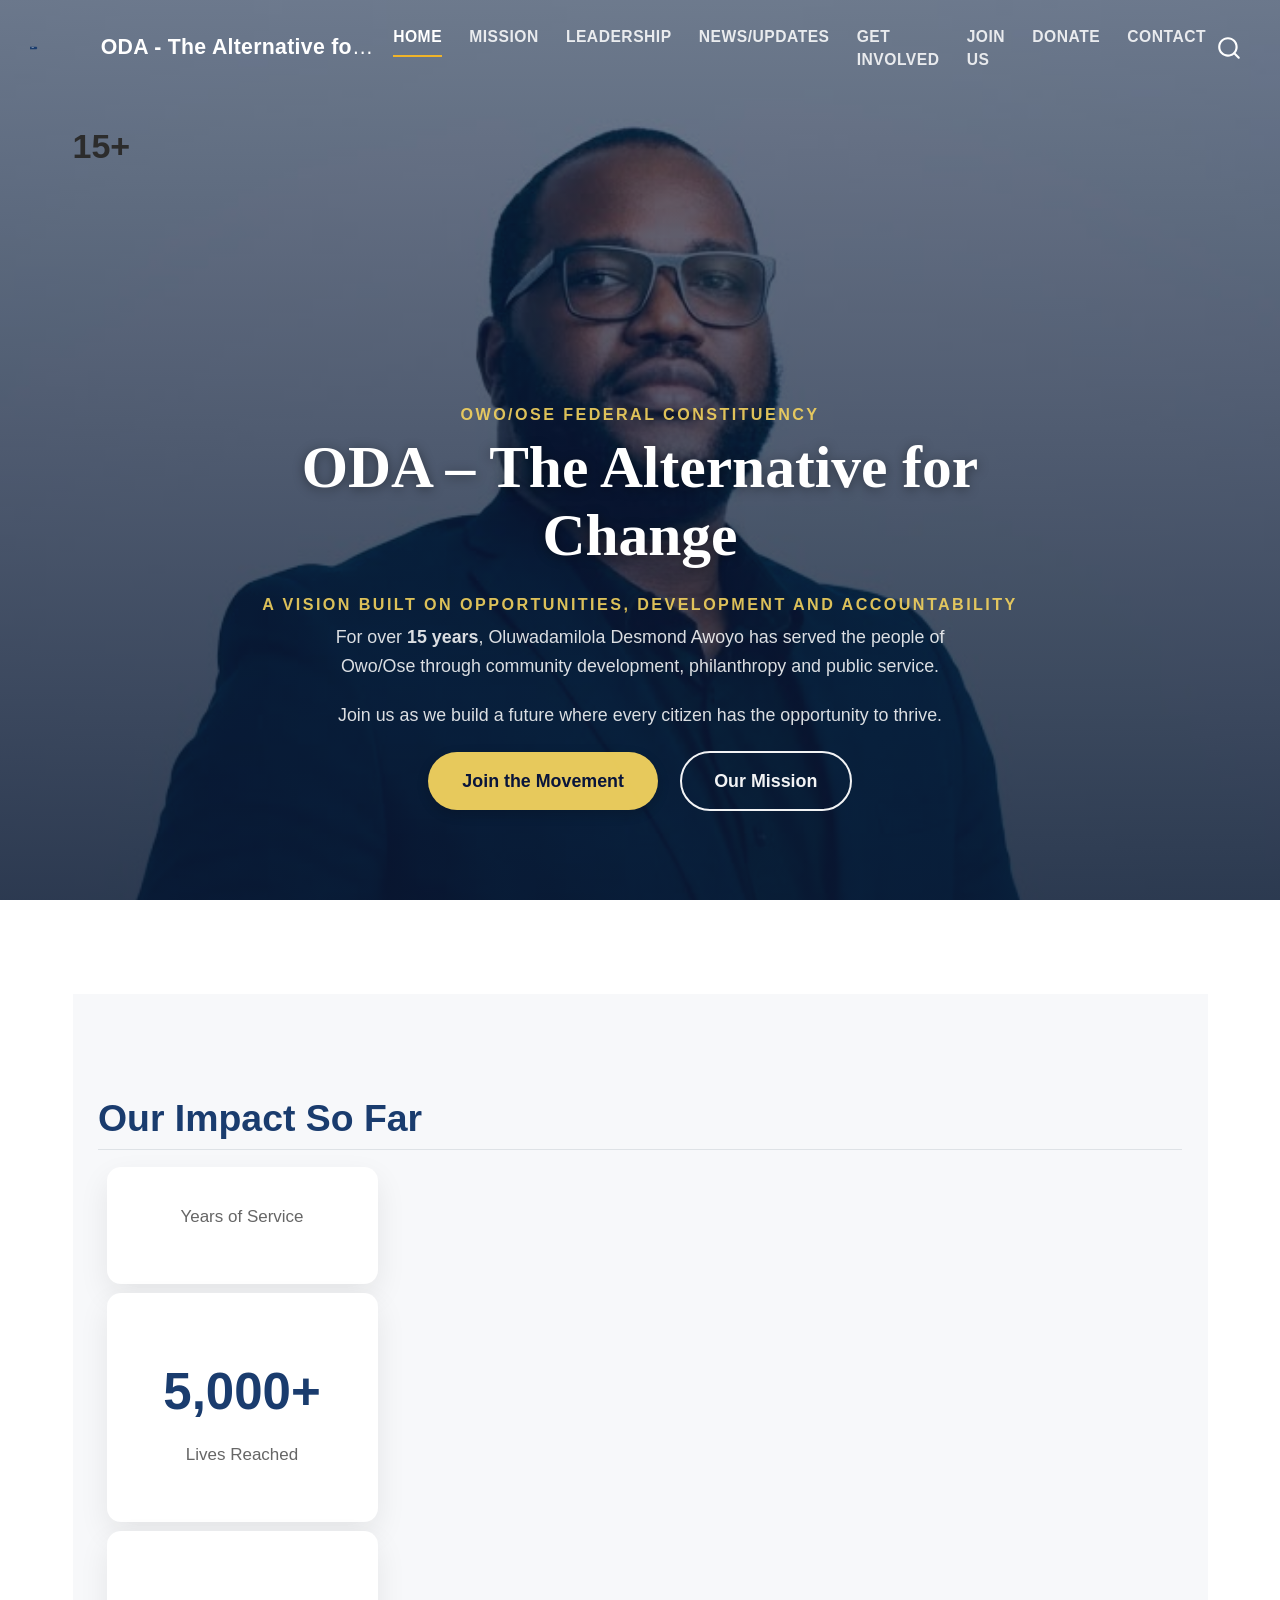
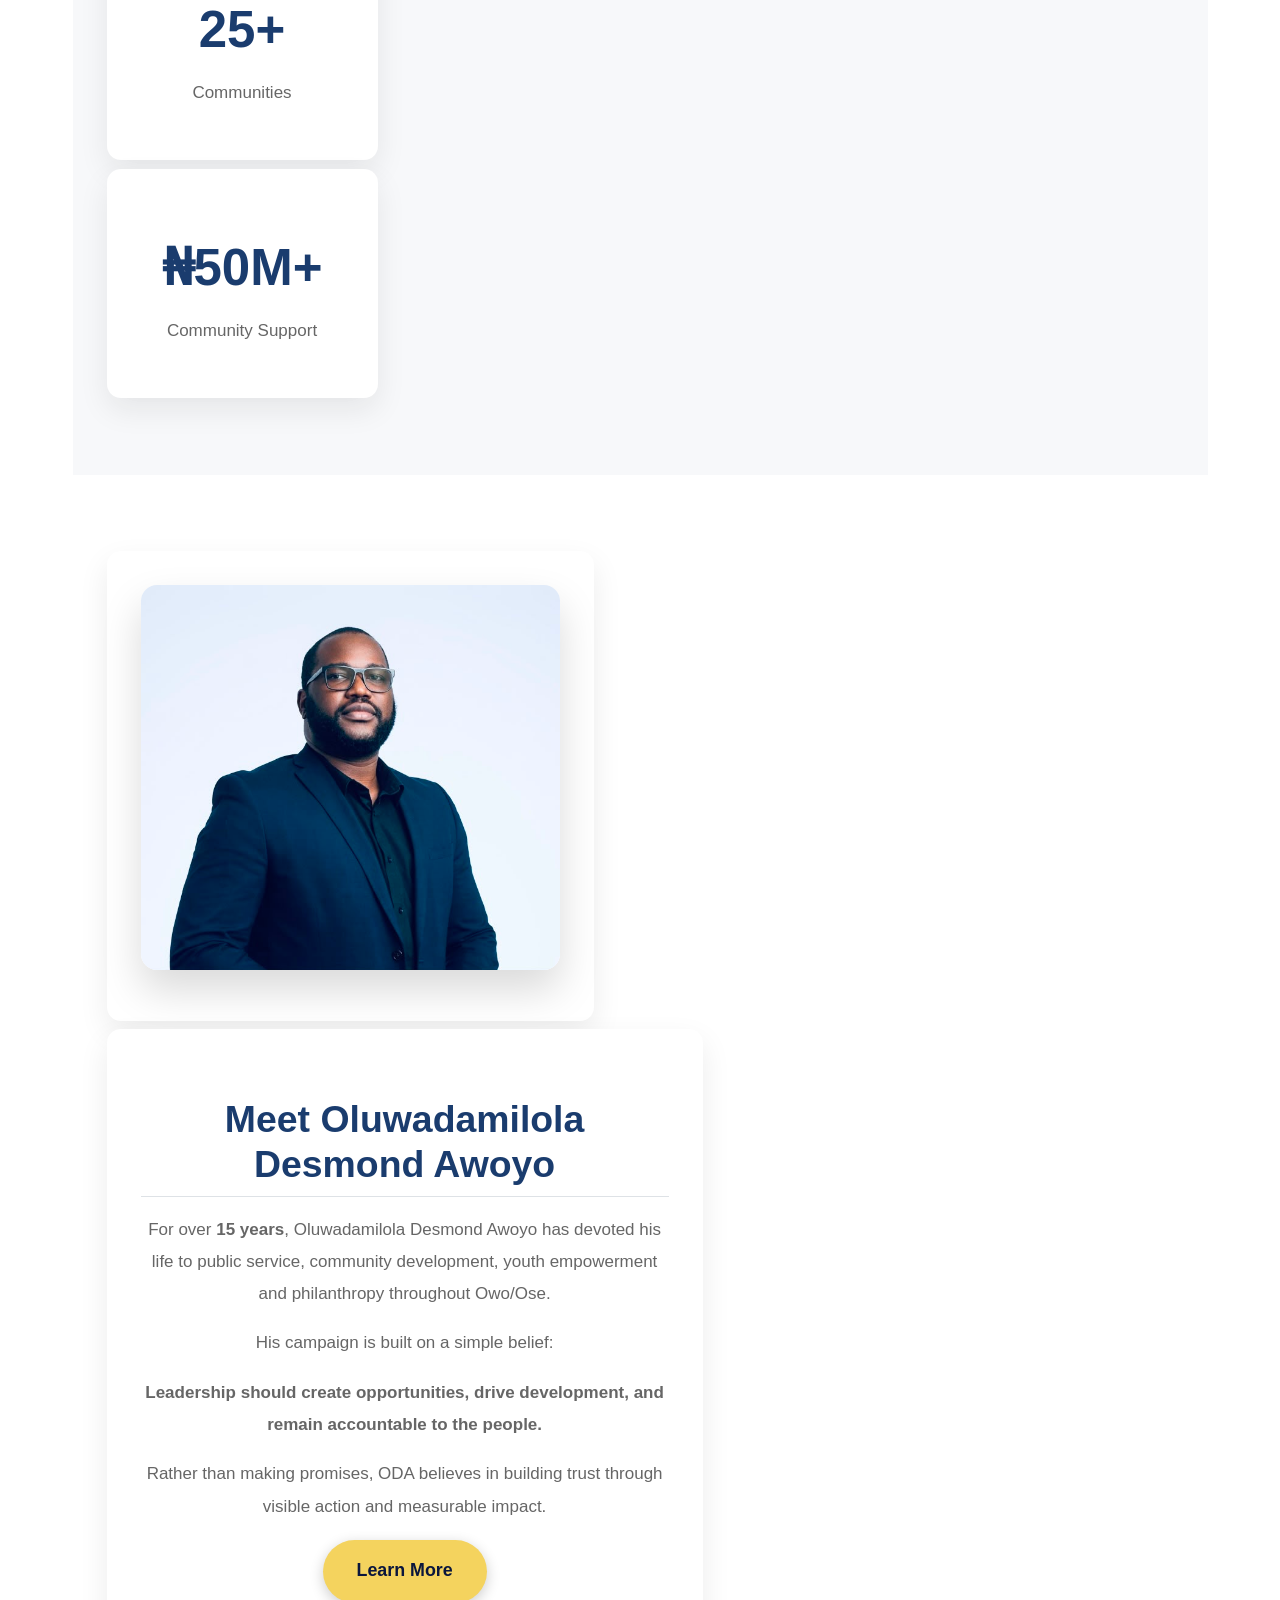
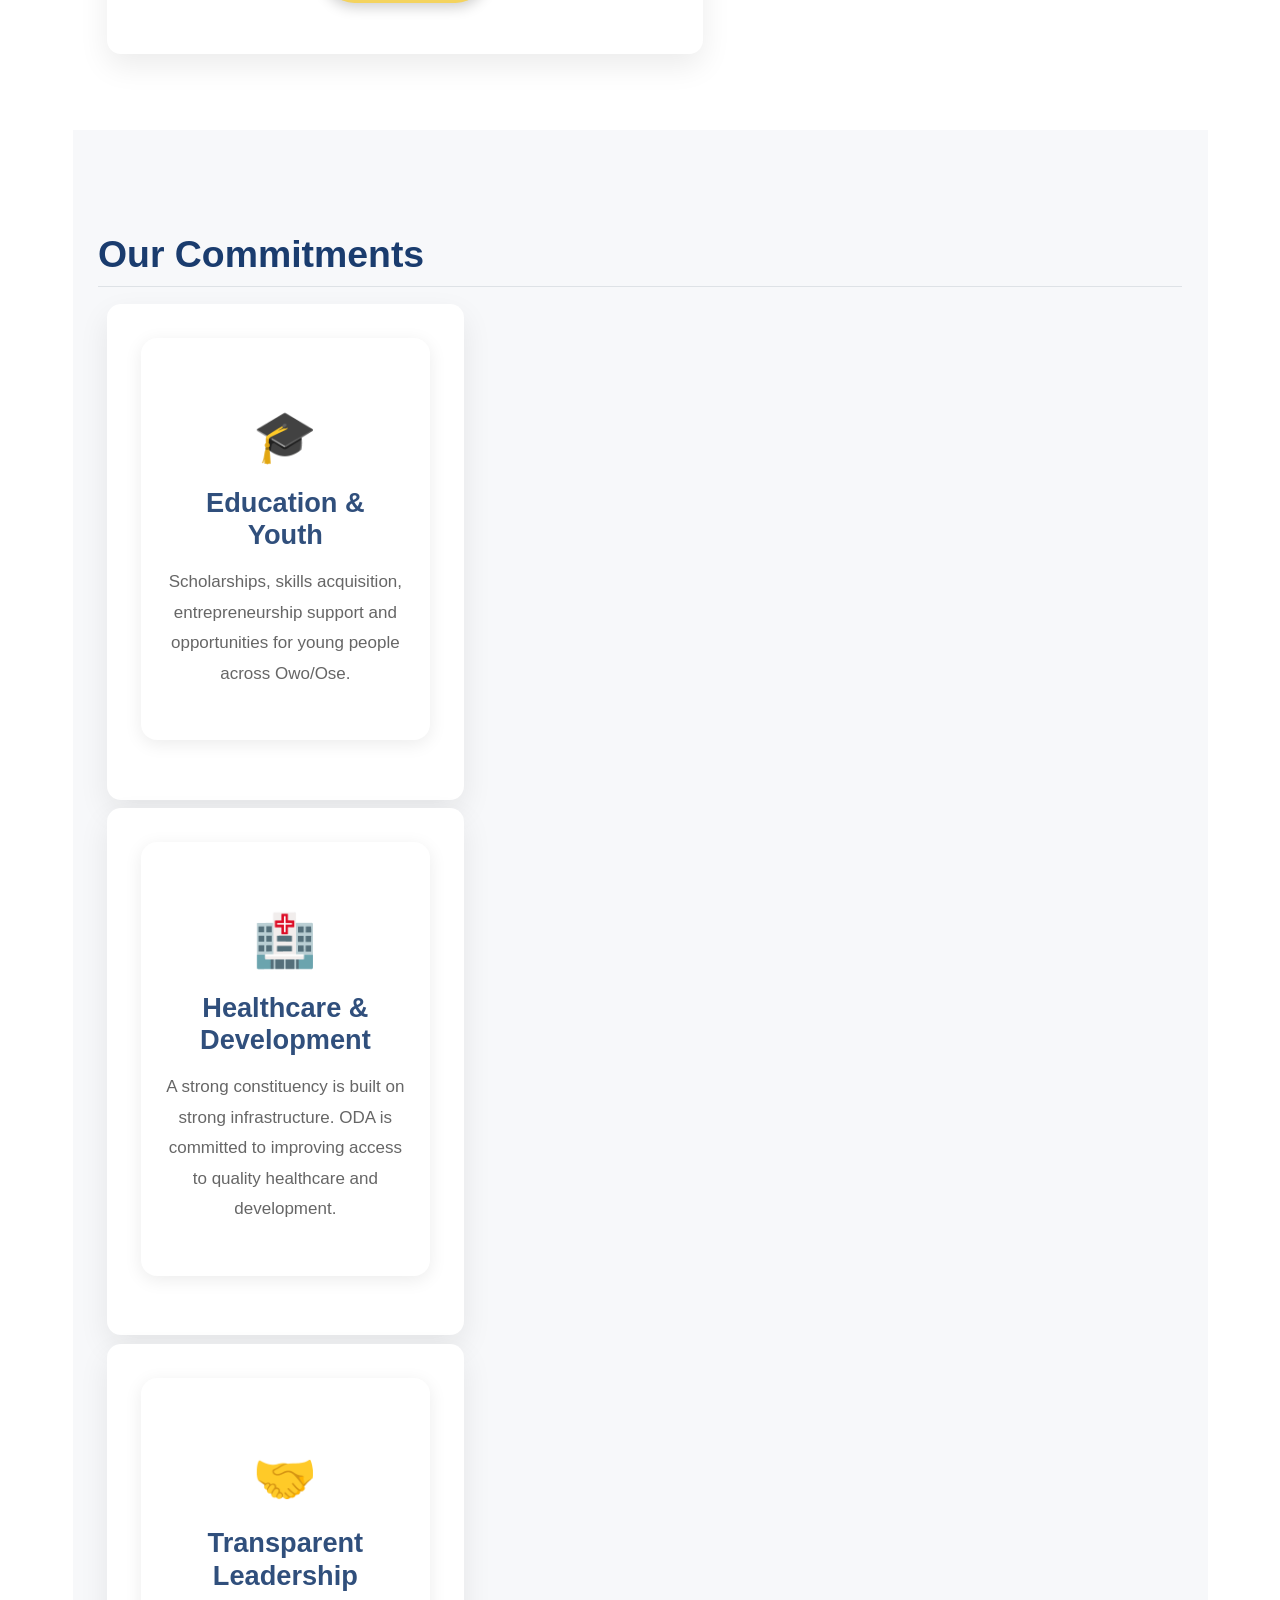
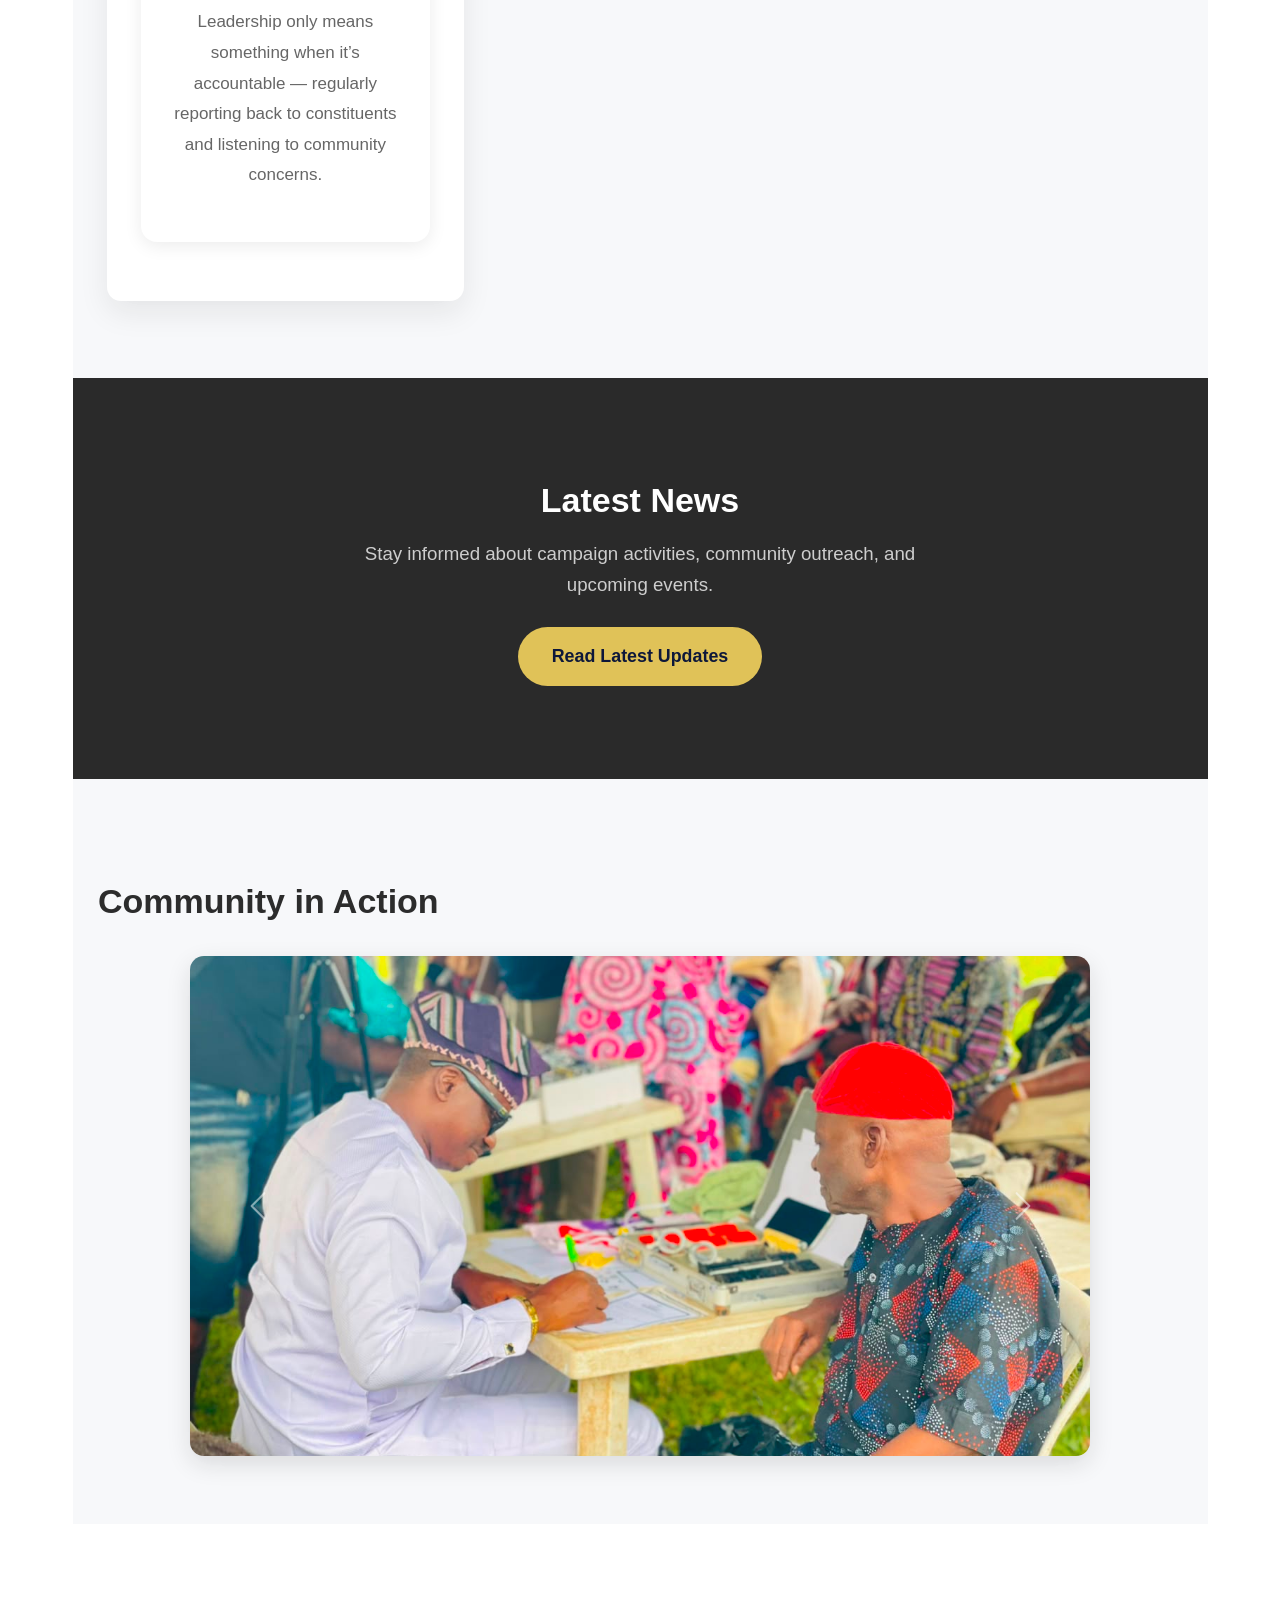
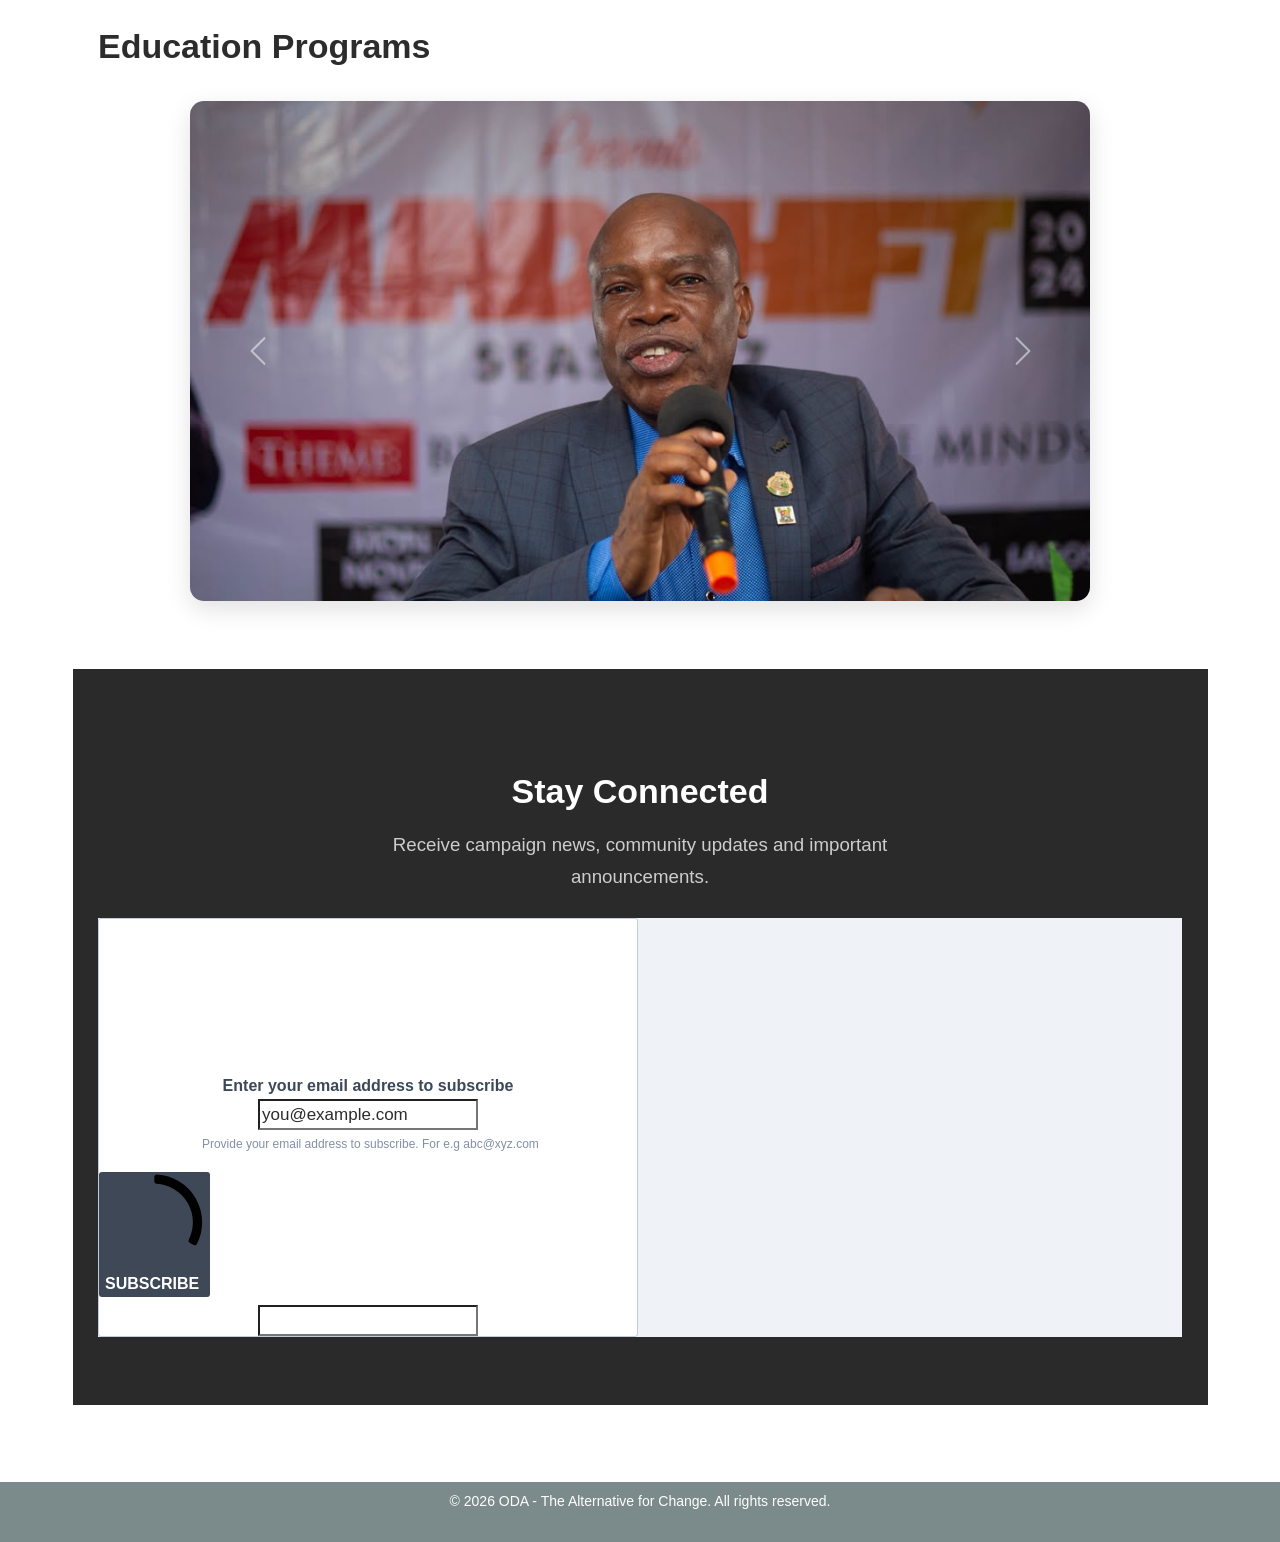
<file: docs/index.html>
<!DOCTYPE html>
<html xmlns="http://www.w3.org/1999/xhtml" lang="en" xml:lang="en"><head>

<meta charset="utf-8">
<meta name="generator" content="quarto-1.10.18">

<meta name="viewport" content="width=device-width, initial-scale=1.0, user-scalable=yes">


<title>ODA - The Alternative for Change</title>
<style>
/* Default styles provided by pandoc.
** See https://pandoc.org/MANUAL.html#variables-for-html for config info.
*/
span.smallcaps{font-variant: small-caps;}
div.columns{display: flex; gap: 1.5em;}
div.column{flex: auto;}
@media screen {
div.columns{gap: min(4vw, 1.5em);}
div.column{overflow-x: auto;}
}
div.hanging-indent{margin-left: 1.5em; text-indent: -1.5em;}
ul.task-list{list-style: none;}
ul.task-list li input[type="checkbox"] {
  width: 0.8em;
  margin: 0 0.8em 0.2em -1em; /* quarto-specific, see https://github.com/quarto-dev/quarto-cli/issues/4556 */ 
  vertical-align: middle;
}
</style>


<script src="site_libs/quarto-nav/quarto-nav.js"></script>
<script src="site_libs/quarto-nav/headroom.min.js"></script>
<script src="site_libs/clipboard/clipboard.min.js"></script>
<script src="site_libs/quarto-search/autocomplete.umd.js"></script>
<script src="site_libs/quarto-search/fuse.min.js"></script>
<script src="site_libs/quarto-search/quarto-search.js"></script>
<meta name="quarto:offset" content="./">
<link href="./images/logo.svg" rel="icon" type="image/svg+xml">
<script src="site_libs/quarto-html/quarto.js" type="module"></script>
<script src="site_libs/quarto-html/tabsets/tabsets.js" type="module"></script>
<script src="site_libs/quarto-html/popper.min.js"></script>
<script src="site_libs/quarto-html/tippy.umd.min.js"></script>
<link href="site_libs/quarto-html/tippy.css" rel="stylesheet">
<link href="site_libs/quarto-html/quarto-syntax-highlighting-64a204ab8560d761af7679ceaba22944.css" rel="stylesheet" id="quarto-text-highlighting-styles">
<script src="site_libs/bootstrap/bootstrap.min.js"></script>
<link href="site_libs/bootstrap/bootstrap-icons.css" rel="stylesheet">
<link href="site_libs/bootstrap/bootstrap-52712ed3d3c5588d6e86f46791c64313.min.css" rel="stylesheet" append-hash="true" id="quarto-bootstrap" data-mode="light">
<script id="quarto-search-options" type="application/json">{
  "location": "navbar",
  "copy-button": false,
  "collapse-after": 3,
  "panel-placement": "end",
  "type": "overlay",
  "limit": 50,
  "keyboard-shortcut": [
    "f",
    "/",
    "s"
  ],
  "show-item-context": false,
  "language": {
    "search-no-results-text": "No results",
    "search-matching-documents-text": "matching documents",
    "search-copy-link-title": "Copy link to search",
    "search-hide-matches-text": "Hide additional matches",
    "search-more-match-text": "more match in this document",
    "search-more-matches-text": "more matches in this document",
    "search-clear-button-title": "Clear",
    "search-text-placeholder": "",
    "search-detached-cancel-button-title": "Cancel",
    "search-submit-button-title": "Submit",
    "search-label": "Search"
  }
}</script>
<script>
  document.addEventListener("DOMContentLoaded", function() {
    document.body.classList.add("homepage");
  });
</script>


<link rel="stylesheet" href="styles.css">
<meta property="og:title" content="– ODA - The Alternative for Change">
<meta property="og:image" content="https://ifenuel.github.io/oda-website/images/social-preview.jpg.jpeg">
<meta property="og:site_name" content="ODA - The Alternative for Change">
<meta property="og:locale" content="en_US">
<meta name="twitter:title" content="– ODA - The Alternative for Change">
<meta name="twitter:image" content="https://ifenuel.github.io/oda-website/images/social-preview.jpg.jpeg">
<meta name="twitter:card" content="summary_large_image">
</head>

<body class="nav-fixed quarto-light">

<div id="quarto-search-results"></div>
  <header id="quarto-header" class="headroom fixed-top">
    <nav class="navbar navbar-expand-lg " data-bs-theme="dark">
      <div class="navbar-container container-fluid">
      <div class="navbar-brand-container mx-auto">
    <a href="./index.html" class="navbar-brand navbar-brand-logo">
    <img src="./images/logo.svg" alt="" class="navbar-logo light-content">
    <img src="./images/logo.svg" alt="" class="navbar-logo dark-content">
    </a>
    <a class="navbar-brand" href="./index.html">
    <span class="navbar-title">ODA - The Alternative for Change</span>
    </a>
  </div>
            <div id="quarto-search" class="" title="Search"></div>
          <button class="navbar-toggler" type="button" data-bs-toggle="collapse" data-bs-target="#navbarCollapse" aria-controls="navbarCollapse" role="menu" aria-expanded="false" aria-label="Toggle navigation" onclick="if (window.quartoToggleHeadroom) { window.quartoToggleHeadroom(); }">
  <span class="navbar-toggler-icon"></span>
</button>
          <div class="collapse navbar-collapse" id="navbarCollapse">
            <ul class="navbar-nav navbar-nav-scroll me-auto">
  <li class="nav-item">
    <a class="nav-link active" href="./index.html" aria-current="page"> 
<span class="menu-text">Home</span></a>
  </li>  
  <li class="nav-item">
    <a class="nav-link" href="./mission.html"> 
<span class="menu-text">Mission</span></a>
  </li>  
  <li class="nav-item">
    <a class="nav-link" href="./leadership.html"> 
<span class="menu-text">Leadership</span></a>
  </li>  
  <li class="nav-item">
    <a class="nav-link" href="./news.html"> 
<span class="menu-text">News/Updates</span></a>
  </li>  
  <li class="nav-item">
    <a class="nav-link" href="./get-involved.html"> 
<span class="menu-text">Get Involved</span></a>
  </li>  
  <li class="nav-item">
    <a class="nav-link" href="./join.html"> 
<span class="menu-text">Join Us</span></a>
  </li>  
  <li class="nav-item">
    <a class="nav-link" href="./donate.html"> 
<span class="menu-text">Donate</span></a>
  </li>  
  <li class="nav-item">
    <a class="nav-link" href="./contact.html"> 
<span class="menu-text">Contact</span></a>
  </li>  
</ul>
          </div> <!-- /navcollapse -->
            <div class="quarto-navbar-tools">
</div>
      </div> <!-- /container-fluid -->
    </nav>
</header>
<!-- content -->
<div id="quarto-content" class="quarto-container page-columns page-rows-contents page-layout-full page-navbar">
<!-- sidebar -->
<!-- margin-sidebar -->
    
<!-- main -->
<main class="content column-page" id="quarto-document-content"><header id="title-block-header" class="quarto-title-block"><h1 class="title display-7">15+</h1></header>




<div class="page-bg">
<div class="hero-section">
<section id="owoose-federal-constituency" class="level3">
<h3 data-anchor-id="owoose-federal-constituency">OWO/OSE FEDERAL CONSTITUENCY</h3>
</section>
<section id="oda-the-alternative-for-change" class="level1">
<h1>ODA – The Alternative for Change</h1>
<section id="a-vision-built-on-opportunities-development-and-accountability" class="level3">
<h3 data-anchor-id="a-vision-built-on-opportunities-development-and-accountability">A Vision Built on Opportunities, Development and Accountability</h3>
<p>For over <strong>15 years</strong>, Oluwadamilola Desmond Awoyo has served the people of Owo/Ose through community development, philanthropy and public service.</p>
<p>Join us as we build a future where every citizen has the opportunity to thrive.</p>
<p><a href="./join.html" class="btn-primary-custom">Join the Movement</a> <a href="./mission.html" class="btn-outline-light ms-3">Our Mission</a></p>
</section>
</section>
</div>
<div class="section-block">
<section id="our-impact-so-far" class="level2">
<h2 data-anchor-id="our-impact-so-far">Our Impact So Far</h2>
</section>
<div class="columns">
<div class="column" style="width:25%;">
<section id="section" class="level1" onclick="document.getElementById('modalYears').style.display='flex'" style="cursor:pointer;">

<p>Years of Service</p>
</section>
</div><div class="column" style="width:25%;">
<section id="section-1" class="level1" onclick="document.getElementById('modalLives').style.display='flex'" style="cursor:pointer;">
<h1>5,000+</h1>
<p>Lives Reached</p>
</section>
</div><div class="column" style="width:25%;">
<section id="section-2" class="level1" onclick="document.getElementById('modalCommunities').style.display='flex'" style="cursor:pointer;">
<h1>25+</h1>
<p>Communities</p>
</section>
</div><div class="column" style="width:25%;">
<section id="m" class="level1" onclick="document.getElementById('modalSupport').style.display='flex'" style="cursor:pointer;">
<h1>₦50M+</h1>
<p>Community Support</p>
</section>
</div>
</div>
</div>
<div class="section-block">
<div class="columns">
<div class="column" style="width:45%;">
<p><img src="images/founder.jpg.jpeg" class="img-fluid" style="width:100%; border-radius:16px;"></p>
</div><div class="column" style="width:55%;">
<section id="meet-oluwadamilola-desmond-awoyo" class="level2">
<h2 data-anchor-id="meet-oluwadamilola-desmond-awoyo">Meet Oluwadamilola Desmond Awoyo</h2>
<p>For over <strong>15 years</strong>, Oluwadamilola Desmond Awoyo has devoted his life to public service, community development, youth empowerment and philanthropy throughout Owo/Ose.</p>
<p>His campaign is built on a simple belief:</p>
<p><strong>Leadership should create opportunities, drive development, and remain accountable to the people.</strong></p>
<p>Rather than making promises, ODA believes in building trust through visible action and measurable impact.</p>
<p><a href="./leadership.html" class="btn-primary-custom">Learn More</a></p>
</section>
</div>
</div>
</div>
<div class="section-block">
<section id="our-commitments" class="level2">
<h2 data-anchor-id="our-commitments">Our Commitments</h2>
</section>
<div class="columns">
<div class="column" style="width:33%;">
<div class="card-custom">
<section id="section-3" class="level1" onclick="document.getElementById('modalEducation').style.display='flex'" style="cursor:pointer;">
<h1>🎓</h1>
<section id="education-youth" class="level3">
<h3 data-anchor-id="education-youth">Education &amp; Youth</h3>
<p>Scholarships, skills acquisition, entrepreneurship support and opportunities for young people across Owo/Ose.</p>
</section>
</section>
</div>
</div><div class="column" style="width:33%;">
<div class="card-custom">
<section id="section-4" class="level1" onclick="document.getElementById('modalHealthcare').style.display='flex'" style="cursor:pointer;">
<h1>🏥</h1>
<section id="healthcare-development" class="level3">
<h3 data-anchor-id="healthcare-development">Healthcare &amp; Development</h3>
<p>A strong constituency is built on strong infrastructure. ODA is committed to improving access to quality healthcare and development.</p>
</section>
</section>
</div>
</div><div class="column" style="width:33%;">
<div class="card-custom">
<section id="section-5" class="level1" onclick="document.getElementById('modalLeadership').style.display='flex'" style="cursor:pointer;">
<h1>🤝</h1>
<section id="transparent-leadership" class="level3">
<h3 data-anchor-id="transparent-leadership">Transparent Leadership</h3>
<p>Leadership only means something when it’s accountable — regularly reporting back to constituents and listening to community concerns.</p>
</section>
</section>
</div>
</div>
</div>
</div>
<section id="latest-news" class="level1 section-dark">
<h1>Latest News</h1>
<p>Stay informed about campaign activities, community outreach, and upcoming events.</p>
<p><a href="./news.html" class="btn-gold">Read Latest Updates</a></p>
</section>
<section id="community-in-action" class="level1 section-block">
<h1>Community in Action</h1>
<div id="communityCarousel" class="carousel slide gallery-carousel" data-bs-ride="carousel">
  <div class="carousel-inner">
    <div class="carousel-item active"><img src="images/community-photo-1.jpg.jpeg" class="d-block w-100"></div>
    <div class="carousel-item"><img src="images/community-photo-2.jpg.jpeg" class="d-block w-100"></div>
    <div class="carousel-item"><img src="images/community-photo-3.jpg.jpeg" class="d-block w-100"></div>
    <div class="carousel-item"><img src="images/community-photo-4.jpg.jpeg" class="d-block w-100"></div>
    <div class="carousel-item"><img src="images/community-photo-5.jpg.jpeg" class="d-block w-100"></div>
    <div class="carousel-item"><img src="images/community-photo-6.jpg.jpeg" class="d-block w-100"></div>
    <div class="carousel-item"><img src="images/community-photo-7.jpg.jpeg" class="d-block w-100"></div>
    <div class="carousel-item"><img src="images/community-photo-8.jpg.jpeg" class="d-block w-100"></div>
    <div class="carousel-item"><img src="images/community-photo-9.jpg.jpeg" class="d-block w-100"></div>
    <div class="carousel-item"><img src="images/community-photo-10.jpg.jpeg" class="d-block w-100"></div>
    <div class="carousel-item"><img src="images/community-photo-11.jpg.jpeg" class="d-block w-100"></div>
    <div class="carousel-item"><img src="images/community-photo-12.jpg.jpeg" class="d-block w-100"></div>
    <div class="carousel-item"><img src="images/community-photo-13.jpg.jpeg" class="d-block w-100"></div>
    <div class="carousel-item"><img src="images/community-photo-14.jpg.jpeg" class="d-block w-100"></div>
    <div class="carousel-item"><img src="images/community-photo-15.jpg.jpeg" class="d-block w-100"></div>
  </div>
  <button class="carousel-control-prev" type="button" data-bs-target="#communityCarousel" data-bs-slide="prev">
    <span class="carousel-control-prev-icon"></span>
  </button>
  <button class="carousel-control-next" type="button" data-bs-target="#communityCarousel" data-bs-slide="next">
    <span class="carousel-control-next-icon"></span>
  </button>
</div>
</section>
<section id="education-programs" class="level1 section-block">
<h1>Education Programs</h1>
<div id="educationCarousel" class="carousel slide gallery-carousel" data-bs-ride="carousel">
  <div class="carousel-inner">
    <div class="carousel-item active"><img src="images/education-photo-1.jpg.jpeg" class="d-block w-100"></div>
    <div class="carousel-item"><img src="images/education-photo-2.jpg.jpeg" class="d-block w-100"></div>
    <div class="carousel-item"><img src="images/education-photo-3.jpg.jpeg" class="d-block w-100"></div>
    <div class="carousel-item"><img src="images/education-photo-4.jpg.jpeg" class="d-block w-100"></div>
    <div class="carousel-item"><img src="images/education-photo-5.jpg.jpeg" class="d-block w-100"></div>
    <div class="carousel-item"><img src="images/education-photo-6.jpg.jpeg" class="d-block w-100"></div>
    <div class="carousel-item"><img src="images/education-photo-7.jpg.jpeg" class="d-block w-100"></div>
    <div class="carousel-item"><img src="images/education-photo-8.jpg.jpeg" class="d-block w-100"></div>
    <div class="carousel-item"><img src="images/education-photo-9.jpg.jpeg" class="d-block w-100"></div>
    <div class="carousel-item"><img src="images/education-photo-10.jpg.jpeg" class="d-block w-100"></div>
    <div class="carousel-item"><img src="images/education-photo-11.jpg.jpeg" class="d-block w-100"></div>
    <div class="carousel-item"><img src="images/education-photo-12.jpg.jpeg" class="d-block w-100"></div>
    <div class="carousel-item"><img src="images/education-photo-13.jpg.jpeg" class="d-block w-100"></div>
    <div class="carousel-item"><img src="images/education-photo-14.jpg.jpeg" class="d-block w-100"></div>
    <div class="carousel-item"><img src="images/education-photo-15.jpg.jpeg" class="d-block w-100"></div>
    <div class="carousel-item"><img src="images/education-photo-16.jpg.jpeg" class="d-block w-100"></div>
    <div class="carousel-item"><img src="images/education-photo-17.jpg.jpeg" class="d-block w-100"></div>
  </div>
  <button class="carousel-control-prev" type="button" data-bs-target="#educationCarousel" data-bs-slide="prev">
    <span class="carousel-control-prev-icon"></span>
  </button>
  <button class="carousel-control-next" type="button" data-bs-target="#educationCarousel" data-bs-slide="next">
    <span class="carousel-control-next-icon"></span>
  </button>
</div>
</section>
<section id="stay-connected" class="level1 section-dark">
<h1>Stay Connected</h1>
<p>Receive campaign news, community updates and important announcements.</p>
<style>
  @font-face {
    font-display: block;
    font-family: Roboto;
    src: url(https://assets.brevo.com/font/Roboto/Latin/normal/normal/7529907e9eaf8ebb5220c5f9850e3811.woff2) format("woff2"), url(https://assets.brevo.com/font/Roboto/Latin/normal/normal/25c678feafdc175a70922a116c9be3e7.woff) format("woff")
  }

  @font-face {
    font-display: fallback;
    font-family: Roboto;
    font-weight: 600;
    src: url(https://assets.brevo.com/font/Roboto/Latin/medium/normal/6e9caeeafb1f3491be3e32744bc30440.woff2) format("woff2"), url(https://assets.brevo.com/font/Roboto/Latin/medium/normal/71501f0d8d5aa95960f6475d5487d4c2.woff) format("woff")
  }

  @font-face {
    font-display: fallback;
    font-family: Roboto;
    font-weight: 700;
    src: url(https://assets.brevo.com/font/Roboto/Latin/bold/normal/3ef7cf158f310cf752d5ad08cd0e7e60.woff2) format("woff2"), url(https://assets.brevo.com/font/Roboto/Latin/bold/normal/ece3a1d82f18b60bcce0211725c476aa.woff) format("woff")
  }

  :where(.sib-form-message-panel) {
    display: none;
  }

  :where(.sib-form-message-panel .sib-notification__icon) {
    width: 20px;
    height: 20px;
  }

  #sib-container input:-ms-input-placeholder {
    font-family: Helvetica, sans-serif;
    text-align: left;
    color: #c0ccda;
  }

  #sib-container input::placeholder {
    font-family: Helvetica, sans-serif;
    text-align: left;
    color: #c0ccda;
  }

  #sib-container textarea::placeholder {
    font-family: Helvetica, sans-serif;
    text-align: left;
    color: #c0ccda;
  }

  #sib-container a {
    text-decoration: underline;
    color: #2BB2FC;
  }
</style>
<link rel="stylesheet" href="https://sibforms.com/forms/end-form/build/sib-styles.css">

<div class="sib-form">
  <div class="sib-form" style="text-align: center; background-color: #EFF2F7;">
    <div id="sib-form-container" class="sib-form-container">
      <div id="error-message" class="sib-form-message-panel" style="font-family:Helvetica, sans-serif; font-size:16px; text-align:left; color:#661d1d; background-color:#ffeded; border-color:#ff4949; border-radius:3px; max-width:540px;">
        <div class="sib-form-message-panel__text sib-form-message-panel__text--center">
          <svg viewbox="0 0 512 512" class="sib-icon sib-notification__icon">
            <path d="M256 40c118.621 0 216 96.075 216 216 0 119.291-96.61 216-216 216-119.244 0-216-96.562-216-216 0-119.203 96.602-216 216-216m0-32C119.043 8 8 119.083 8 256c0 136.997 111.043 248 248 248s248-111.003 248-248C504 119.083 392.957 8 256 8zm-11.49 120h22.979c6.823 0 12.274 5.682 11.99 12.5l-7 168c-.268 6.428-5.556 11.5-11.99 11.5h-8.979c-6.433 0-11.722-5.073-11.99-11.5l-7-168c-.283-6.818 5.167-12.5 11.99-12.5zM256 340c-15.464 0-28 12.536-28 28s12.536 28 28 28 28-12.536 28-28-12.536-28-28-28z"></path>
          </svg>
          <span class="sib-form-message-panel__inner-text">Your subscription could not be saved. Please try again.</span>
        </div>
      </div>
      <div></div>
      <div id="success-message" class="sib-form-message-panel" style="font-family:Helvetica, sans-serif; font-size:16px; text-align:left; color:#085229; background-color:#e7faf0; border-color:#13ce66; border-radius:3px; max-width:540px;">
        <div class="sib-form-message-panel__text sib-form-message-panel__text--center">
          <svg viewbox="0 0 512 512" class="sib-icon sib-notification__icon">
            <path d="M256 8C119.033 8 8 119.033 8 256s111.033 248 248 248 248-111.033 248-248S392.967 8 256 8zm0 464c-118.664 0-216-96.055-216-216 0-118.663 96.055-216 216-216 118.664 0 216 96.055 216 216 0 118.663-96.055 216-216 216zm141.63-274.961L217.15 376.071c-4.705 4.667-12.303 4.637-16.97-.068l-85.878-86.572c-4.667-4.705-4.637-12.303.068-16.97l8.52-8.451c4.705-4.667 12.303-4.637 16.97.068l68.976 69.533 163.441-162.13c4.705-4.667 12.303-4.637 16.97.068l8.451 8.52c4.668 4.705 4.637 12.303-.068 16.97z"></path>
          </svg>
          <span class="sib-form-message-panel__inner-text">You have successfully subscribed to ODA's newsletter. We'll keep you updated with campaign news, events and community programs.</span>
        </div>
      </div>
      <div></div>
      <div id="sib-container" class="sib-container--large sib-container--vertical" style="max-width:540px; text-align:center; background-color:rgba(255,255,255,1); border-width:1px; border-style:solid; border-color:#C0CCD9; border-radius:3px; direction:ltr">
        <form id="sib-form" method="POST" action="https://2828b8f1.sibforms.com/serve/[base64]" data-type="subscription">
          <div style="padding: 8px 0;">
            <div class="sib-form-block" style="font-family:Comic Sans MS, sans-serif; font-size:32px; font-weight:700; text-align:left; color:#3C4858; background-color:transparent;">
              <p>Newsletter</p>
            </div>
          </div>

          <div style="padding: 8px 0;">
            <div class="sib-form-block" style="font-family:Helvetica, sans-serif; font-size:16px; font-weight:700; font-style:italic; text-align:left; color:#2358ca; background-color:transparent;">
              <div class="sib-text-form-block">
                <p>Subscribe to our newsletter and stay updated.</p>
              </div>
            </div>
          </div>

          <div style="padding: 8px 0;">
            <div class="sib-input sib-form-block">
              <div class="form__entry entry_block">
                <div class="form__label-row">
                  <label class="entry__label" style="font-weight: 700; text-align: left; font-family:Helvetica, sans-serif; font-size:16px; color:#3c4858;" for="EMAIL" data-required="*">Enter your email address to subscribe</label>
                  <div class="entry__field">
                    <input class="input" type="text" id="EMAIL" name="EMAIL" autocomplete="off" value="" placeholder="you@example.com" data-required="true" required="">
                  </div>
                </div>
                <label class="entry__error entry__error--primary" style="font-family:Helvetica, sans-serif; font-size:16px; text-align:left; color:#661d1d; background-color:#ffeded; border-color:#ff4949; border-radius:3px;"></label>
                <label class="entry__specification" style="font-family:Helvetica, sans-serif; font-size:12px; text-align:left; color:#8390A4;">Provide your email address to subscribe. For e.g abc@xyz.com</label>
              </div>
            </div>
          </div>

          <div style="padding: 8px 0;">
            <div class="sib-form-block" style="text-align: left">
              <button class="sib-form-block__button sib-form-block__button-with-loader" style="font-family:Helvetica, sans-serif; font-size:16px; font-weight:700; text-align:left; color:#FFFFFF; background-color:#3E4857; border-width:0px; border-radius:3px;" form="sib-form" type="submit">
                <svg class="icon clickable__icon progress-indicator__icon sib-hide-loader-icon" viewbox="0 0 512 512">
                  <path d="M460.116 373.846l-20.823-12.022c-5.541-3.199-7.54-10.159-4.663-15.874 30.137-59.886 28.343-131.652-5.386-189.946-33.641-58.394-94.896-95.833-161.827-99.676C261.028 55.961 256 50.751 256 44.352V20.309c0-6.904 5.808-12.337 12.703-11.982 83.556 4.306 160.163 50.864 202.11 123.677 42.063 72.696 44.079 162.316 6.031 236.832-3.14 6.148-10.75 8.461-16.728 5.01z"></path>
                </svg>
                SUBSCRIBE
              </button>
            </div>
          </div>

          <input type="text" name="email_address_check" value="" class="input--hidden">
          <input type="hidden" name="locale" value="en">
        </form>
      </div>
    </div>
  </div>
</div>

<script>
  window.REQUIRED_CODE_ERROR_MESSAGE = 'Please choose a country code';
  window.LOCALE = 'en';
  window.EMAIL_INVALID_MESSAGE = window.SMS_INVALID_MESSAGE = "The information provided is invalid. Please review the field format and try again.";
  window.REQUIRED_ERROR_MESSAGE = "This field cannot be left blank. ";
  window.GENERIC_INVALID_MESSAGE = "The information provided is invalid. Please review the field format and try again.";
  window.INVALID_NUMBER = "The information provided is invalid. Please review the field format and try again.";
  window.INVALID_DATE = "Please enter a valid date";
  window.REQUIRED_MULTISELECT_MESSAGE = 'Please select at least 1 option';
  window.translation = {
    common: {
      selectedList: '{quantity} list selected',
      selectedLists: '{quantity} lists selected',
      selectedOption: '{quantity} selected',
      selectedOptions: '{quantity} selected',
    }
  };
  var AUTOHIDE = Boolean(0);
</script>
<script defer="" src="https://sibforms.com/forms/end-form/build/main.js"></script>
</section>
<style>
.custom-modal {
  display: none;
  position: fixed;
  top: 0; left: 0;
  width: 100%; height: 100%;
  background: rgba(0,0,0,0.6);
  z-index: 9999;
  align-items: center;
  justify-content: center;
}
.custom-modal-box {
  background: white;
  max-width: 500px;
  width: 90%;
  border-radius: 12px;
  padding: 1.5rem;
  position: relative;
  max-height: 85vh;
  overflow-y: auto;
}
.custom-modal-close {
  position: absolute;
  top: 10px;
  right: 15px;
  font-size: 1.8rem;
  cursor: pointer;
  color: #333;
  background: none;
  border: none;
  line-height: 1;
}
.custom-modal-box img {
  width: 100%;
  border-radius: 10px;
  margin-bottom: 1rem;
}
</style>

<div class="custom-modal" id="modalYears" onclick="if(event.target===this) this.style.display='none'">
  <div class="custom-modal-box">
    <button class="custom-modal-close" onclick="document.getElementById('modalYears').style.display='none'">×</button>
    <h5>15+ Years of Service</h5>
    <img src="images/education-photo-2.jpg.jpeg">
    <p>For over 15 years, Oluwadamilola Desmond Awoyo has been actively involved in community development across Owo/Ose — from grassroots outreach to youth mentorship programs, building trust one community at a time.</p>
  </div>
</div>

<div class="custom-modal" id="modalLives" onclick="if(event.target===this) this.style.display='none'">
  <div class="custom-modal-box">
    <button class="custom-modal-close" onclick="document.getElementById('modalLives').style.display='none'">×</button>
    <h5>5,000+ Lives Reached</h5>
    <img src="images/education-photo-6.jpg.jpeg">
    <p>Through scholarship programs, healthcare outreach, and community empowerment initiatives, over 5,000 individuals across Owo/Ose have directly benefited from ODA's ongoing efforts.</p>
  </div>
</div>

<div class="custom-modal" id="modalCommunities" onclick="if(event.target===this) this.style.display='none'">
  <div class="custom-modal-box">
    <button class="custom-modal-close" onclick="document.getElementById('modalCommunities').style.display='none'">×</button>
    <h5>25+ Communities</h5>
    <img src="images/community-photo-12.jpg.jpeg">
    <p>Development projects and community programs have reached over 25 towns and communities throughout Owo/Ose Federal Constituency.</p>
  </div>
</div>

<div class="custom-modal" id="modalSupport" onclick="if(event.target===this) this.style.display='none'">
  <div class="custom-modal-box">
    <button class="custom-modal-close" onclick="document.getElementById('modalSupport').style.display='none'">×</button>
    <h5>₦50M+ Community Support</h5>
    <img src="images/education-photo-6.jpg.jpeg">
    <p>Over ₦50 million has been invested directly into community projects, scholarships, healthcare support, and infrastructure improvements.</p>
  </div>
</div>

<div class="custom-modal" id="modalEducation" onclick="if(event.target===this) this.style.display='none'">
  <div class="custom-modal-box">
    <button class="custom-modal-close" onclick="document.getElementById('modalEducation').style.display='none'">×</button>
    <h5>Education &amp; Youth</h5>
    <img src="images/education-photo-8.jpg.jpeg">
    <p>ODA is committed to expanding scholarship opportunities, funding skills acquisition programs, and supporting youth entrepreneurship across Owo/Ose.</p>
  </div>
</div>

<div class="custom-modal" id="modalHealthcare" onclick="if(event.target===this) this.style.display='none'">
  <div class="custom-modal-box">
    <button class="custom-modal-close" onclick="document.getElementById('modalHealthcare').style.display='none'">×</button>
    <h5>Healthcare &amp; Development</h5>
    <img src="images/community-photo-3.jpg.jpeg">
    <p>A strong constituency is built on strong infrastructure. ODA is committed to improving access to quality healthcare through equipped clinics and regular medical outreach, upgrading roads to connect communities, ensuring reliable clean water supply, and renovating schools so every child has a safe place to learn.</p>
  </div>
</div>

<div class="custom-modal" id="modalLeadership" onclick="if(event.target===this) this.style.display='none'">
  <div class="custom-modal-box">
    <button class="custom-modal-close" onclick="document.getElementById('modalLeadership').style.display='none'">×</button>
    <h5>Transparent Leadership</h5>
    <img src="images/education-photo-13.jpg.jpeg">
    <p>Leadership only means something when it's accountable. ODA is committed to open, honest representation — regularly reporting back to constituents, listening to community concerns, and making decisions that reflect the people's priorities, not just the party's.</p>
  </div>
</div>

<script>
window.addEventListener('scroll', function() {
  const navbar = document.querySelector('.navbar');
  if (window.scrollY > 60) {
    navbar.classList.add('navbar-scrolled');
  } else {
    navbar.classList.remove('navbar-scrolled');
  }
});
</script>
</div>



</main> <!-- /main -->
<script id="quarto-html-after-body" type="application/javascript">
  window.document.addEventListener("DOMContentLoaded", function (event) {
    const isCodeAnnotation = (el) => {
      for (const clz of el.classList) {
        if (clz.startsWith('code-annotation-')) {                     
          return true;
        }
      }
      return false;
    }
    const onCopySuccess = function(e) {
      // button target
      const button = e.trigger;
      // don't keep focus
      button.blur();
      // flash "checked"
      button.classList.add('code-copy-button-checked');
      var currentTitle = button.getAttribute("title");
      button.setAttribute("title", "Copied!");
      let tooltip;
      if (window.bootstrap) {
        button.setAttribute("data-bs-toggle", "tooltip");
        button.setAttribute("data-bs-placement", "left");
        button.setAttribute("data-bs-title", "Copied!");
        tooltip = new bootstrap.Tooltip(button, 
          { trigger: "manual", 
            customClass: "code-copy-button-tooltip",
            offset: [0, -8]});
        tooltip.show();    
      }
      setTimeout(function() {
        if (tooltip) {
          tooltip.hide();
          button.removeAttribute("data-bs-title");
          button.removeAttribute("data-bs-toggle");
          button.removeAttribute("data-bs-placement");
        }
        button.setAttribute("title", currentTitle);
        button.classList.remove('code-copy-button-checked');
      }, 1000);
      // clear code selection
      e.clearSelection();
    }
    const getTextToCopy = function(trigger) {
      const outerScaffold = trigger.parentElement.cloneNode(true);
      const codeEl = outerScaffold.querySelector('code');
      for (const childEl of codeEl.children) {
        if (isCodeAnnotation(childEl)) {
          childEl.remove();
        }
      }
      return codeEl.innerText;
    }
    const clipboard = new window.ClipboardJS('.code-copy-button:not([data-in-quarto-modal])', {
      text: getTextToCopy
    });
    clipboard.on('success', onCopySuccess);
    if (window.document.getElementById('quarto-embedded-source-code-modal')) {
      const clipboardModal = new window.ClipboardJS('.code-copy-button[data-in-quarto-modal]', {
        text: getTextToCopy,
        container: window.document.getElementById('quarto-embedded-source-code-modal')
      });
      clipboardModal.on('success', onCopySuccess);
    }
      var localhostRegex = new RegExp(/^(?:http|https):\/\/localhost\:?[0-9]*\//);
      var mailtoRegex = new RegExp(/^mailto:/);
        var filterRegex = new RegExp("https:\/\/ifenuel\.github\.io\/oda-website");
      var isInternal = (href) => {
          return filterRegex.test(href) || localhostRegex.test(href) || mailtoRegex.test(href);
      }
      // Inspect non-navigation links and adorn them if external
     var links = window.document.querySelectorAll('a[href]:not(.nav-link):not(.navbar-brand):not(.toc-action):not(.sidebar-link):not(.sidebar-item-toggle):not(.pagination-link):not(.no-external):not([aria-hidden]):not(.dropdown-item):not(.quarto-navigation-tool):not(.about-link)');
      for (var i=0; i<links.length; i++) {
        const link = links[i];
        if (!isInternal(link.href)) {
          // undo the damage that might have been done by quarto-nav.js in the case of
          // links that we want to consider external
          if (link.dataset.originalHref !== undefined) {
            link.href = link.dataset.originalHref;
          }
        }
      }
    function tippyHover(el, contentFn, onTriggerFn, onUntriggerFn) {
      const config = {
        allowHTML: true,
        maxWidth: 500,
        delay: 100,
        arrow: false,
        appendTo: function(el) {
            return el.parentElement;
        },
        interactive: true,
        interactiveBorder: 10,
        theme: 'quarto',
        placement: 'bottom-start',
      };
      if (contentFn) {
        config.content = contentFn;
      }
      if (onTriggerFn) {
        config.onTrigger = onTriggerFn;
      }
      if (onUntriggerFn) {
        config.onUntrigger = onUntriggerFn;
      }
      window.tippy(el, config); 
    }
    const noterefs = window.document.querySelectorAll('a[role="doc-noteref"]');
    for (var i=0; i<noterefs.length; i++) {
      const ref = noterefs[i];
      tippyHover(ref, function() {
        // use id or data attribute instead here
        let href = ref.getAttribute('data-footnote-href') || ref.getAttribute('href');
        try { href = new URL(href).hash; } catch {}
        const id = href.replace(/^#\/?/, "");
        const note = window.document.getElementById(id);
        if (note) {
          return note.innerHTML;
        } else {
          return "";
        }
      });
    }
    const xrefs = window.document.querySelectorAll('a.quarto-xref');
    const processXRef = (id, note) => {
      // Strip column container classes
      const stripColumnClz = (el) => {
        el.classList.remove("page-full", "page-columns");
        if (el.children) {
          for (const child of el.children) {
            stripColumnClz(child);
          }
        }
      }
      stripColumnClz(note)
      if (id === null || id.startsWith('sec-')) {
        // Special case sections, only their first couple elements
        const container = document.createElement("div");
        if (note.children && note.children.length > 2) {
          container.appendChild(note.children[0].cloneNode(true));
          for (let i = 1; i < note.children.length; i++) {
            const child = note.children[i];
            if (child.tagName === "P" && child.innerText === "") {
              continue;
            } else {
              container.appendChild(child.cloneNode(true));
              break;
            }
          }
          if (window.Quarto?.typesetMath) {
            window.Quarto.typesetMath(container);
          }
          return container.innerHTML
        } else {
          if (window.Quarto?.typesetMath) {
            window.Quarto.typesetMath(note);
          }
          return note.innerHTML;
        }
      } else {
        // Remove any anchor links if they are present
        const anchorLink = note.querySelector('a.anchorjs-link');
        if (anchorLink) {
          anchorLink.remove();
        }
        if (window.Quarto?.typesetMath) {
          window.Quarto.typesetMath(note);
        }
        if (note.classList.contains("callout")) {
          return note.outerHTML;
        } else {
          return note.innerHTML;
        }
      }
    }
    for (var i=0; i<xrefs.length; i++) {
      const xref = xrefs[i];
      tippyHover(xref, undefined, function(instance) {
        instance.disable();
        let url = xref.getAttribute('href');
        let hash = undefined; 
        if (url.startsWith('#')) {
          hash = url;
        } else {
          try { hash = new URL(url).hash; } catch {}
        }
        if (hash) {
          const id = hash.replace(/^#\/?/, "");
          const note = window.document.getElementById(id);
          if (note !== null) {
            try {
              const html = processXRef(id, note.cloneNode(true));
              instance.setContent(html);
            } finally {
              instance.enable();
              instance.show();
            }
          } else {
            // See if we can fetch this
            fetch(url.split('#')[0])
            .then(res => res.text())
            .then(html => {
              const parser = new DOMParser();
              const htmlDoc = parser.parseFromString(html, "text/html");
              const note = htmlDoc.getElementById(id);
              if (note !== null) {
                const html = processXRef(id, note);
                instance.setContent(html);
              } 
            }).finally(() => {
              instance.enable();
              instance.show();
            });
          }
        } else {
          // See if we can fetch a full url (with no hash to target)
          // This is a special case and we should probably do some content thinning / targeting
          fetch(url)
          .then(res => res.text())
          .then(html => {
            const parser = new DOMParser();
            const htmlDoc = parser.parseFromString(html, "text/html");
            const note = htmlDoc.querySelector('main.content');
            if (note !== null) {
              // This should only happen for chapter cross references
              // (since there is no id in the URL)
              // remove the first header
              if (note.children.length > 0 && note.children[0].tagName === "HEADER") {
                note.children[0].remove();
              }
              const html = processXRef(null, note);
              instance.setContent(html);
            } 
          }).finally(() => {
            instance.enable();
            instance.show();
          });
        }
      }, function(instance) {
      });
    }
        let selectedAnnoteEl;
        const selectorForAnnotation = ( cell, annotation) => {
          let cellAttr = 'data-code-cell="' + cell + '"';
          let lineAttr = 'data-code-annotation="' +  annotation + '"';
          const selector = 'span[' + cellAttr + '][' + lineAttr + ']';
          return selector;
        }
        const selectCodeLines = (annoteEl) => {
          const doc = window.document;
          const targetCell = annoteEl.getAttribute("data-target-cell");
          const targetAnnotation = annoteEl.getAttribute("data-target-annotation");
          const annoteSpan = window.document.querySelector(selectorForAnnotation(targetCell, targetAnnotation));
          const lines = annoteSpan.getAttribute("data-code-lines").split(",");
          const lineIds = lines.map((line) => {
            return targetCell + "-" + line;
          })
          let top = null;
          let height = null;
          let parent = null;
          if (lineIds.length > 0) {
              //compute the position of the single el (top and bottom and make a div)
              const el = window.document.getElementById(lineIds[0]);
              top = el.offsetTop;
              height = el.offsetHeight;
              parent = el.parentElement.parentElement;
            if (lineIds.length > 1) {
              const lastEl = window.document.getElementById(lineIds[lineIds.length - 1]);
              const bottom = lastEl.offsetTop + lastEl.offsetHeight;
              height = bottom - top;
            }
            if (top !== null && height !== null && parent !== null) {
              // cook up a div (if necessary) and position it 
              let div = window.document.getElementById("code-annotation-line-highlight");
              if (div === null) {
                div = window.document.createElement("div");
                div.setAttribute("id", "code-annotation-line-highlight");
                div.style.position = 'absolute';
                parent.appendChild(div);
              }
              div.style.top = top - 2 + "px";
              div.style.height = height + 4 + "px";
              div.style.left = 0;
              let gutterDiv = window.document.getElementById("code-annotation-line-highlight-gutter");
              if (gutterDiv === null) {
                gutterDiv = window.document.createElement("div");
                gutterDiv.setAttribute("id", "code-annotation-line-highlight-gutter");
                gutterDiv.style.position = 'absolute';
                const codeCell = window.document.getElementById(targetCell);
                const gutter = codeCell.querySelector('.code-annotation-gutter');
                gutter.appendChild(gutterDiv);
              }
              gutterDiv.style.top = top - 2 + "px";
              gutterDiv.style.height = height + 4 + "px";
            }
            selectedAnnoteEl = annoteEl;
          }
        };
        const unselectCodeLines = () => {
          const elementsIds = ["code-annotation-line-highlight", "code-annotation-line-highlight-gutter"];
          elementsIds.forEach((elId) => {
            const div = window.document.getElementById(elId);
            if (div) {
              div.remove();
            }
          });
          selectedAnnoteEl = undefined;
        };
          // Handle positioning of the toggle
      window.addEventListener(
        "resize",
        throttle(() => {
          elRect = undefined;
          if (selectedAnnoteEl) {
            selectCodeLines(selectedAnnoteEl);
          }
        }, 10)
      );
      function throttle(fn, ms) {
      let throttle = false;
      let timer;
        return (...args) => {
          if(!throttle) { // first call gets through
              fn.apply(this, args);
              throttle = true;
          } else { // all the others get throttled
              if(timer) clearTimeout(timer); // cancel #2
              timer = setTimeout(() => {
                fn.apply(this, args);
                timer = throttle = false;
              }, ms);
          }
        };
      }
        // Attach click handler to the DT
        const annoteDls = window.document.querySelectorAll('dt[data-target-cell]');
        for (const annoteDlNode of annoteDls) {
          annoteDlNode.addEventListener('click', (event) => {
            const clickedEl = event.target;
            if (clickedEl !== selectedAnnoteEl) {
              unselectCodeLines();
              const activeEl = window.document.querySelector('dt[data-target-cell].code-annotation-active');
              if (activeEl) {
                activeEl.classList.remove('code-annotation-active');
              }
              selectCodeLines(clickedEl);
              clickedEl.classList.add('code-annotation-active');
            } else {
              // Unselect the line
              unselectCodeLines();
              clickedEl.classList.remove('code-annotation-active');
            }
          });
        }
    const findCites = (el) => {
      const parentEl = el.parentElement;
      if (parentEl) {
        const cites = parentEl.dataset.cites;
        if (cites) {
          return {
            el,
            cites: cites.split(' ')
          };
        } else {
          return findCites(el.parentElement)
        }
      } else {
        return undefined;
      }
    };
    var bibliorefs = window.document.querySelectorAll('a[role="doc-biblioref"]');
    for (var i=0; i<bibliorefs.length; i++) {
      const ref = bibliorefs[i];
      const citeInfo = findCites(ref);
      if (citeInfo) {
        tippyHover(citeInfo.el, function() {
          var popup = window.document.createElement('div');
          citeInfo.cites.forEach(function(cite) {
            var citeDiv = window.document.createElement('div');
            citeDiv.classList.add('hanging-indent');
            citeDiv.classList.add('csl-entry');
            var biblioDiv = window.document.getElementById('ref-' + cite);
            if (biblioDiv) {
              citeDiv.innerHTML = biblioDiv.innerHTML;
            }
            popup.appendChild(citeDiv);
          });
          return popup.innerHTML;
        });
      }
    }
  });
  </script>
</div> <!-- /content -->
<footer class="footer">
  <div class="nav-footer">
    <div class="nav-footer-left">
      &nbsp;
    </div>   
    <div class="nav-footer-center">
<p>© 2026 ODA - The Alternative for Change. All rights reserved.</p>
</div>
    <div class="nav-footer-right">
      &nbsp;
    </div>
  </div>
</footer>




</body></html>
</file>
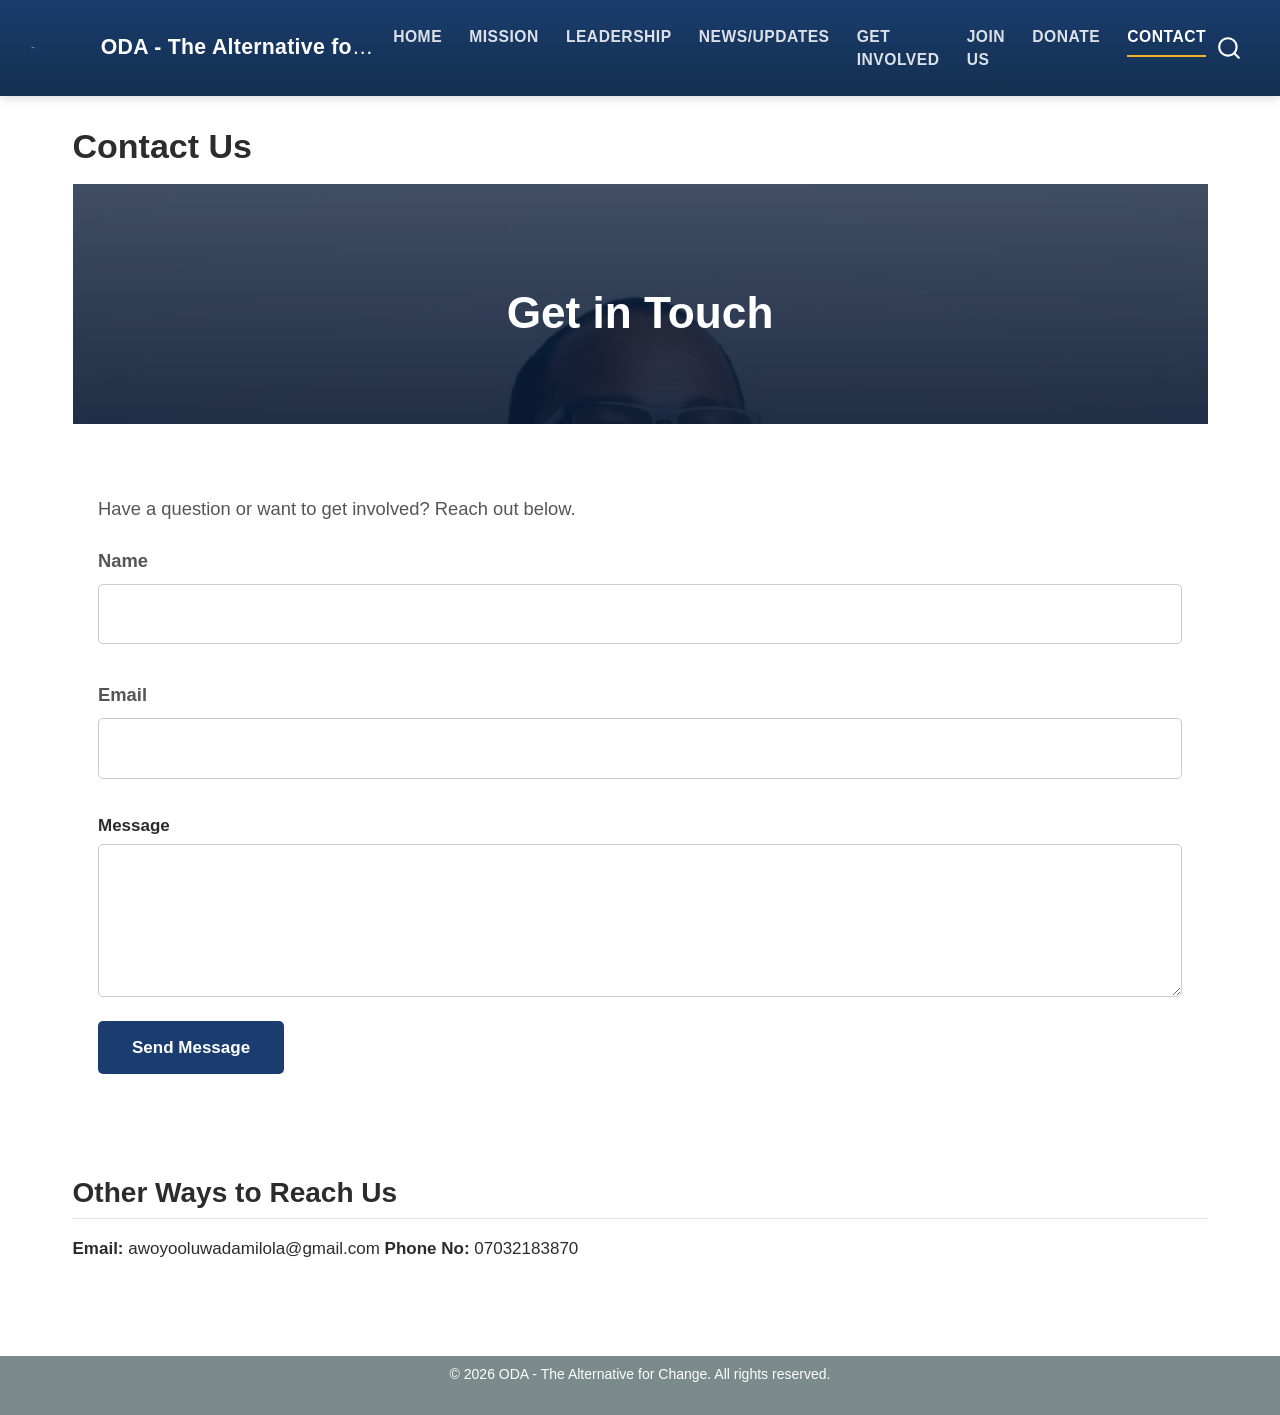
<file: docs/contact.html>
<!DOCTYPE html>
<html xmlns="http://www.w3.org/1999/xhtml" lang="en" xml:lang="en"><head>

<meta charset="utf-8">
<meta name="generator" content="quarto-1.10.18">

<meta name="viewport" content="width=device-width, initial-scale=1.0, user-scalable=yes">


<title>Contact Us – ODA - The Alternative for Change</title>
<style>
/* Default styles provided by pandoc.
** See https://pandoc.org/MANUAL.html#variables-for-html for config info.
*/
span.smallcaps{font-variant: small-caps;}
div.columns{display: flex; gap: 1.5em;}
div.column{flex: auto;}
@media screen {
div.columns{gap: min(4vw, 1.5em);}
div.column{overflow-x: auto;}
}
div.hanging-indent{margin-left: 1.5em; text-indent: -1.5em;}
ul.task-list{list-style: none;}
ul.task-list li input[type="checkbox"] {
  width: 0.8em;
  margin: 0 0.8em 0.2em -1em; /* quarto-specific, see https://github.com/quarto-dev/quarto-cli/issues/4556 */ 
  vertical-align: middle;
}
</style>


<script src="site_libs/quarto-nav/quarto-nav.js"></script>
<script src="site_libs/quarto-nav/headroom.min.js"></script>
<script src="site_libs/clipboard/clipboard.min.js"></script>
<script src="site_libs/quarto-search/autocomplete.umd.js"></script>
<script src="site_libs/quarto-search/fuse.min.js"></script>
<script src="site_libs/quarto-search/quarto-search.js"></script>
<meta name="quarto:offset" content="./">
<link href="./images/logo.svg" rel="icon" type="image/svg+xml">
<script src="site_libs/quarto-html/quarto.js" type="module"></script>
<script src="site_libs/quarto-html/tabsets/tabsets.js" type="module"></script>
<script src="site_libs/quarto-html/popper.min.js"></script>
<script src="site_libs/quarto-html/tippy.umd.min.js"></script>
<link href="site_libs/quarto-html/tippy.css" rel="stylesheet">
<link href="site_libs/quarto-html/quarto-syntax-highlighting-64a204ab8560d761af7679ceaba22944.css" rel="stylesheet" id="quarto-text-highlighting-styles">
<script src="site_libs/bootstrap/bootstrap.min.js"></script>
<link href="site_libs/bootstrap/bootstrap-icons.css" rel="stylesheet">
<link href="site_libs/bootstrap/bootstrap-52712ed3d3c5588d6e86f46791c64313.min.css" rel="stylesheet" append-hash="true" id="quarto-bootstrap" data-mode="light">
<script id="quarto-search-options" type="application/json">{
  "location": "navbar",
  "copy-button": false,
  "collapse-after": 3,
  "panel-placement": "end",
  "type": "overlay",
  "limit": 50,
  "keyboard-shortcut": [
    "f",
    "/",
    "s"
  ],
  "show-item-context": false,
  "language": {
    "search-no-results-text": "No results",
    "search-matching-documents-text": "matching documents",
    "search-copy-link-title": "Copy link to search",
    "search-hide-matches-text": "Hide additional matches",
    "search-more-match-text": "more match in this document",
    "search-more-matches-text": "more matches in this document",
    "search-clear-button-title": "Clear",
    "search-text-placeholder": "",
    "search-detached-cancel-button-title": "Cancel",
    "search-submit-button-title": "Submit",
    "search-label": "Search"
  }
}</script>


<link rel="stylesheet" href="styles.css">
<meta property="og:title" content="Contact Us – ODA - The Alternative for Change">
<meta property="og:description" content="Official campaign website for ODA - The Alternative for Change, Oluwadamilola Desmond Awoyo’s platform for House of Representatives, Owo/Ose">
<meta property="og:image" content="https://ifenuel.github.io/oda-website/images/social-preview.jpg.jpeg">
<meta property="og:site_name" content="ODA - The Alternative for Change">
<meta property="og:locale" content="en_US">
<meta name="twitter:title" content="Contact Us – ODA - The Alternative for Change">
<meta name="twitter:description" content="Official campaign website for ODA - The Alternative for Change, Oluwadamilola Desmond Awoyo’s platform for House of Representatives, Owo/Ose">
<meta name="twitter:image" content="https://ifenuel.github.io/oda-website/images/social-preview.jpg.jpeg">
<meta name="twitter:card" content="summary_large_image">
</head>

<body class="nav-fixed quarto-light">

<div id="quarto-search-results"></div>
  <header id="quarto-header" class="headroom fixed-top">
    <nav class="navbar navbar-expand-lg " data-bs-theme="dark">
      <div class="navbar-container container-fluid">
      <div class="navbar-brand-container mx-auto">
    <a href="./index.html" class="navbar-brand navbar-brand-logo">
    <img src="./images/logo.svg" alt="" class="navbar-logo light-content">
    <img src="./images/logo.svg" alt="" class="navbar-logo dark-content">
    </a>
    <a class="navbar-brand" href="./index.html">
    <span class="navbar-title">ODA - The Alternative for Change</span>
    </a>
  </div>
            <div id="quarto-search" class="" title="Search"></div>
          <button class="navbar-toggler" type="button" data-bs-toggle="collapse" data-bs-target="#navbarCollapse" aria-controls="navbarCollapse" role="menu" aria-expanded="false" aria-label="Toggle navigation" onclick="if (window.quartoToggleHeadroom) { window.quartoToggleHeadroom(); }">
  <span class="navbar-toggler-icon"></span>
</button>
          <div class="collapse navbar-collapse" id="navbarCollapse">
            <ul class="navbar-nav navbar-nav-scroll me-auto">
  <li class="nav-item">
    <a class="nav-link" href="./index.html"> 
<span class="menu-text">Home</span></a>
  </li>  
  <li class="nav-item">
    <a class="nav-link" href="./mission.html"> 
<span class="menu-text">Mission</span></a>
  </li>  
  <li class="nav-item">
    <a class="nav-link" href="./leadership.html"> 
<span class="menu-text">Leadership</span></a>
  </li>  
  <li class="nav-item">
    <a class="nav-link" href="./news.html"> 
<span class="menu-text">News/Updates</span></a>
  </li>  
  <li class="nav-item">
    <a class="nav-link" href="./get-involved.html"> 
<span class="menu-text">Get Involved</span></a>
  </li>  
  <li class="nav-item">
    <a class="nav-link" href="./join.html"> 
<span class="menu-text">Join Us</span></a>
  </li>  
  <li class="nav-item">
    <a class="nav-link" href="./donate.html"> 
<span class="menu-text">Donate</span></a>
  </li>  
  <li class="nav-item">
    <a class="nav-link active" href="./contact.html" aria-current="page"> 
<span class="menu-text">Contact</span></a>
  </li>  
</ul>
          </div> <!-- /navcollapse -->
            <div class="quarto-navbar-tools">
</div>
      </div> <!-- /container-fluid -->
    </nav>
</header>
<!-- content -->
<div id="quarto-content" class="quarto-container page-columns page-rows-contents page-layout-full page-navbar">
<!-- sidebar -->
<!-- margin-sidebar -->
    
<!-- main -->
<main class="content column-page" id="quarto-document-content">

<header id="title-block-header" class="quarto-title-block default">
<div class="quarto-title">
<h1 class="title">Contact Us</h1>
</div>



<div class="quarto-title-meta column-page">

    
  
    
  </div>
  


</header>


<section id="get-in-touch" class="level1 page-header">
<h1>Get in Touch</h1>
</section>
<div class="section-block">
<p>Have a question or want to get involved? Reach out below.</p>
<div class="contact-form">
<form action="https://formspree.io/f/mdaqbnvg" method="POST">
<p><label for="name">Name</label> <input type="text" id="name" name="name" required=""></p>
<p><label for="email">Email</label> <input type="email" id="email" name="email" required=""></p>
<label for="message">Message</label>
<textarea id="message" name="message" rows="5" required=""></textarea>
<button type="submit">
Send Message
</button>
</form>
</div>
</div>
<section id="other-ways-to-reach-us" class="level2">
<h2 data-anchor-id="other-ways-to-reach-us">Other Ways to Reach Us</h2>
<p><strong>Email:</strong> awoyooluwadamilola@gmail.com <strong>Phone No:</strong> 07032183870</p>


</section>

</main> <!-- /main -->
<script id="quarto-html-after-body" type="application/javascript">
  window.document.addEventListener("DOMContentLoaded", function (event) {
    const isCodeAnnotation = (el) => {
      for (const clz of el.classList) {
        if (clz.startsWith('code-annotation-')) {                     
          return true;
        }
      }
      return false;
    }
    const onCopySuccess = function(e) {
      // button target
      const button = e.trigger;
      // don't keep focus
      button.blur();
      // flash "checked"
      button.classList.add('code-copy-button-checked');
      var currentTitle = button.getAttribute("title");
      button.setAttribute("title", "Copied!");
      let tooltip;
      if (window.bootstrap) {
        button.setAttribute("data-bs-toggle", "tooltip");
        button.setAttribute("data-bs-placement", "left");
        button.setAttribute("data-bs-title", "Copied!");
        tooltip = new bootstrap.Tooltip(button, 
          { trigger: "manual", 
            customClass: "code-copy-button-tooltip",
            offset: [0, -8]});
        tooltip.show();    
      }
      setTimeout(function() {
        if (tooltip) {
          tooltip.hide();
          button.removeAttribute("data-bs-title");
          button.removeAttribute("data-bs-toggle");
          button.removeAttribute("data-bs-placement");
        }
        button.setAttribute("title", currentTitle);
        button.classList.remove('code-copy-button-checked');
      }, 1000);
      // clear code selection
      e.clearSelection();
    }
    const getTextToCopy = function(trigger) {
      const outerScaffold = trigger.parentElement.cloneNode(true);
      const codeEl = outerScaffold.querySelector('code');
      for (const childEl of codeEl.children) {
        if (isCodeAnnotation(childEl)) {
          childEl.remove();
        }
      }
      return codeEl.innerText;
    }
    const clipboard = new window.ClipboardJS('.code-copy-button:not([data-in-quarto-modal])', {
      text: getTextToCopy
    });
    clipboard.on('success', onCopySuccess);
    if (window.document.getElementById('quarto-embedded-source-code-modal')) {
      const clipboardModal = new window.ClipboardJS('.code-copy-button[data-in-quarto-modal]', {
        text: getTextToCopy,
        container: window.document.getElementById('quarto-embedded-source-code-modal')
      });
      clipboardModal.on('success', onCopySuccess);
    }
      var localhostRegex = new RegExp(/^(?:http|https):\/\/localhost\:?[0-9]*\//);
      var mailtoRegex = new RegExp(/^mailto:/);
        var filterRegex = new RegExp("https:\/\/ifenuel\.github\.io\/oda-website");
      var isInternal = (href) => {
          return filterRegex.test(href) || localhostRegex.test(href) || mailtoRegex.test(href);
      }
      // Inspect non-navigation links and adorn them if external
     var links = window.document.querySelectorAll('a[href]:not(.nav-link):not(.navbar-brand):not(.toc-action):not(.sidebar-link):not(.sidebar-item-toggle):not(.pagination-link):not(.no-external):not([aria-hidden]):not(.dropdown-item):not(.quarto-navigation-tool):not(.about-link)');
      for (var i=0; i<links.length; i++) {
        const link = links[i];
        if (!isInternal(link.href)) {
          // undo the damage that might have been done by quarto-nav.js in the case of
          // links that we want to consider external
          if (link.dataset.originalHref !== undefined) {
            link.href = link.dataset.originalHref;
          }
        }
      }
    function tippyHover(el, contentFn, onTriggerFn, onUntriggerFn) {
      const config = {
        allowHTML: true,
        maxWidth: 500,
        delay: 100,
        arrow: false,
        appendTo: function(el) {
            return el.parentElement;
        },
        interactive: true,
        interactiveBorder: 10,
        theme: 'quarto',
        placement: 'bottom-start',
      };
      if (contentFn) {
        config.content = contentFn;
      }
      if (onTriggerFn) {
        config.onTrigger = onTriggerFn;
      }
      if (onUntriggerFn) {
        config.onUntrigger = onUntriggerFn;
      }
      window.tippy(el, config); 
    }
    const noterefs = window.document.querySelectorAll('a[role="doc-noteref"]');
    for (var i=0; i<noterefs.length; i++) {
      const ref = noterefs[i];
      tippyHover(ref, function() {
        // use id or data attribute instead here
        let href = ref.getAttribute('data-footnote-href') || ref.getAttribute('href');
        try { href = new URL(href).hash; } catch {}
        const id = href.replace(/^#\/?/, "");
        const note = window.document.getElementById(id);
        if (note) {
          return note.innerHTML;
        } else {
          return "";
        }
      });
    }
    const xrefs = window.document.querySelectorAll('a.quarto-xref');
    const processXRef = (id, note) => {
      // Strip column container classes
      const stripColumnClz = (el) => {
        el.classList.remove("page-full", "page-columns");
        if (el.children) {
          for (const child of el.children) {
            stripColumnClz(child);
          }
        }
      }
      stripColumnClz(note)
      if (id === null || id.startsWith('sec-')) {
        // Special case sections, only their first couple elements
        const container = document.createElement("div");
        if (note.children && note.children.length > 2) {
          container.appendChild(note.children[0].cloneNode(true));
          for (let i = 1; i < note.children.length; i++) {
            const child = note.children[i];
            if (child.tagName === "P" && child.innerText === "") {
              continue;
            } else {
              container.appendChild(child.cloneNode(true));
              break;
            }
          }
          if (window.Quarto?.typesetMath) {
            window.Quarto.typesetMath(container);
          }
          return container.innerHTML
        } else {
          if (window.Quarto?.typesetMath) {
            window.Quarto.typesetMath(note);
          }
          return note.innerHTML;
        }
      } else {
        // Remove any anchor links if they are present
        const anchorLink = note.querySelector('a.anchorjs-link');
        if (anchorLink) {
          anchorLink.remove();
        }
        if (window.Quarto?.typesetMath) {
          window.Quarto.typesetMath(note);
        }
        if (note.classList.contains("callout")) {
          return note.outerHTML;
        } else {
          return note.innerHTML;
        }
      }
    }
    for (var i=0; i<xrefs.length; i++) {
      const xref = xrefs[i];
      tippyHover(xref, undefined, function(instance) {
        instance.disable();
        let url = xref.getAttribute('href');
        let hash = undefined; 
        if (url.startsWith('#')) {
          hash = url;
        } else {
          try { hash = new URL(url).hash; } catch {}
        }
        if (hash) {
          const id = hash.replace(/^#\/?/, "");
          const note = window.document.getElementById(id);
          if (note !== null) {
            try {
              const html = processXRef(id, note.cloneNode(true));
              instance.setContent(html);
            } finally {
              instance.enable();
              instance.show();
            }
          } else {
            // See if we can fetch this
            fetch(url.split('#')[0])
            .then(res => res.text())
            .then(html => {
              const parser = new DOMParser();
              const htmlDoc = parser.parseFromString(html, "text/html");
              const note = htmlDoc.getElementById(id);
              if (note !== null) {
                const html = processXRef(id, note);
                instance.setContent(html);
              } 
            }).finally(() => {
              instance.enable();
              instance.show();
            });
          }
        } else {
          // See if we can fetch a full url (with no hash to target)
          // This is a special case and we should probably do some content thinning / targeting
          fetch(url)
          .then(res => res.text())
          .then(html => {
            const parser = new DOMParser();
            const htmlDoc = parser.parseFromString(html, "text/html");
            const note = htmlDoc.querySelector('main.content');
            if (note !== null) {
              // This should only happen for chapter cross references
              // (since there is no id in the URL)
              // remove the first header
              if (note.children.length > 0 && note.children[0].tagName === "HEADER") {
                note.children[0].remove();
              }
              const html = processXRef(null, note);
              instance.setContent(html);
            } 
          }).finally(() => {
            instance.enable();
            instance.show();
          });
        }
      }, function(instance) {
      });
    }
        let selectedAnnoteEl;
        const selectorForAnnotation = ( cell, annotation) => {
          let cellAttr = 'data-code-cell="' + cell + '"';
          let lineAttr = 'data-code-annotation="' +  annotation + '"';
          const selector = 'span[' + cellAttr + '][' + lineAttr + ']';
          return selector;
        }
        const selectCodeLines = (annoteEl) => {
          const doc = window.document;
          const targetCell = annoteEl.getAttribute("data-target-cell");
          const targetAnnotation = annoteEl.getAttribute("data-target-annotation");
          const annoteSpan = window.document.querySelector(selectorForAnnotation(targetCell, targetAnnotation));
          const lines = annoteSpan.getAttribute("data-code-lines").split(",");
          const lineIds = lines.map((line) => {
            return targetCell + "-" + line;
          })
          let top = null;
          let height = null;
          let parent = null;
          if (lineIds.length > 0) {
              //compute the position of the single el (top and bottom and make a div)
              const el = window.document.getElementById(lineIds[0]);
              top = el.offsetTop;
              height = el.offsetHeight;
              parent = el.parentElement.parentElement;
            if (lineIds.length > 1) {
              const lastEl = window.document.getElementById(lineIds[lineIds.length - 1]);
              const bottom = lastEl.offsetTop + lastEl.offsetHeight;
              height = bottom - top;
            }
            if (top !== null && height !== null && parent !== null) {
              // cook up a div (if necessary) and position it 
              let div = window.document.getElementById("code-annotation-line-highlight");
              if (div === null) {
                div = window.document.createElement("div");
                div.setAttribute("id", "code-annotation-line-highlight");
                div.style.position = 'absolute';
                parent.appendChild(div);
              }
              div.style.top = top - 2 + "px";
              div.style.height = height + 4 + "px";
              div.style.left = 0;
              let gutterDiv = window.document.getElementById("code-annotation-line-highlight-gutter");
              if (gutterDiv === null) {
                gutterDiv = window.document.createElement("div");
                gutterDiv.setAttribute("id", "code-annotation-line-highlight-gutter");
                gutterDiv.style.position = 'absolute';
                const codeCell = window.document.getElementById(targetCell);
                const gutter = codeCell.querySelector('.code-annotation-gutter');
                gutter.appendChild(gutterDiv);
              }
              gutterDiv.style.top = top - 2 + "px";
              gutterDiv.style.height = height + 4 + "px";
            }
            selectedAnnoteEl = annoteEl;
          }
        };
        const unselectCodeLines = () => {
          const elementsIds = ["code-annotation-line-highlight", "code-annotation-line-highlight-gutter"];
          elementsIds.forEach((elId) => {
            const div = window.document.getElementById(elId);
            if (div) {
              div.remove();
            }
          });
          selectedAnnoteEl = undefined;
        };
          // Handle positioning of the toggle
      window.addEventListener(
        "resize",
        throttle(() => {
          elRect = undefined;
          if (selectedAnnoteEl) {
            selectCodeLines(selectedAnnoteEl);
          }
        }, 10)
      );
      function throttle(fn, ms) {
      let throttle = false;
      let timer;
        return (...args) => {
          if(!throttle) { // first call gets through
              fn.apply(this, args);
              throttle = true;
          } else { // all the others get throttled
              if(timer) clearTimeout(timer); // cancel #2
              timer = setTimeout(() => {
                fn.apply(this, args);
                timer = throttle = false;
              }, ms);
          }
        };
      }
        // Attach click handler to the DT
        const annoteDls = window.document.querySelectorAll('dt[data-target-cell]');
        for (const annoteDlNode of annoteDls) {
          annoteDlNode.addEventListener('click', (event) => {
            const clickedEl = event.target;
            if (clickedEl !== selectedAnnoteEl) {
              unselectCodeLines();
              const activeEl = window.document.querySelector('dt[data-target-cell].code-annotation-active');
              if (activeEl) {
                activeEl.classList.remove('code-annotation-active');
              }
              selectCodeLines(clickedEl);
              clickedEl.classList.add('code-annotation-active');
            } else {
              // Unselect the line
              unselectCodeLines();
              clickedEl.classList.remove('code-annotation-active');
            }
          });
        }
    const findCites = (el) => {
      const parentEl = el.parentElement;
      if (parentEl) {
        const cites = parentEl.dataset.cites;
        if (cites) {
          return {
            el,
            cites: cites.split(' ')
          };
        } else {
          return findCites(el.parentElement)
        }
      } else {
        return undefined;
      }
    };
    var bibliorefs = window.document.querySelectorAll('a[role="doc-biblioref"]');
    for (var i=0; i<bibliorefs.length; i++) {
      const ref = bibliorefs[i];
      const citeInfo = findCites(ref);
      if (citeInfo) {
        tippyHover(citeInfo.el, function() {
          var popup = window.document.createElement('div');
          citeInfo.cites.forEach(function(cite) {
            var citeDiv = window.document.createElement('div');
            citeDiv.classList.add('hanging-indent');
            citeDiv.classList.add('csl-entry');
            var biblioDiv = window.document.getElementById('ref-' + cite);
            if (biblioDiv) {
              citeDiv.innerHTML = biblioDiv.innerHTML;
            }
            popup.appendChild(citeDiv);
          });
          return popup.innerHTML;
        });
      }
    }
  });
  </script>
</div> <!-- /content -->
<footer class="footer">
  <div class="nav-footer">
    <div class="nav-footer-left">
      &nbsp;
    </div>   
    <div class="nav-footer-center">
<p>© 2026 ODA - The Alternative for Change. All rights reserved.</p>
</div>
    <div class="nav-footer-right">
      &nbsp;
    </div>
  </div>
</footer>




</body></html>
</file>
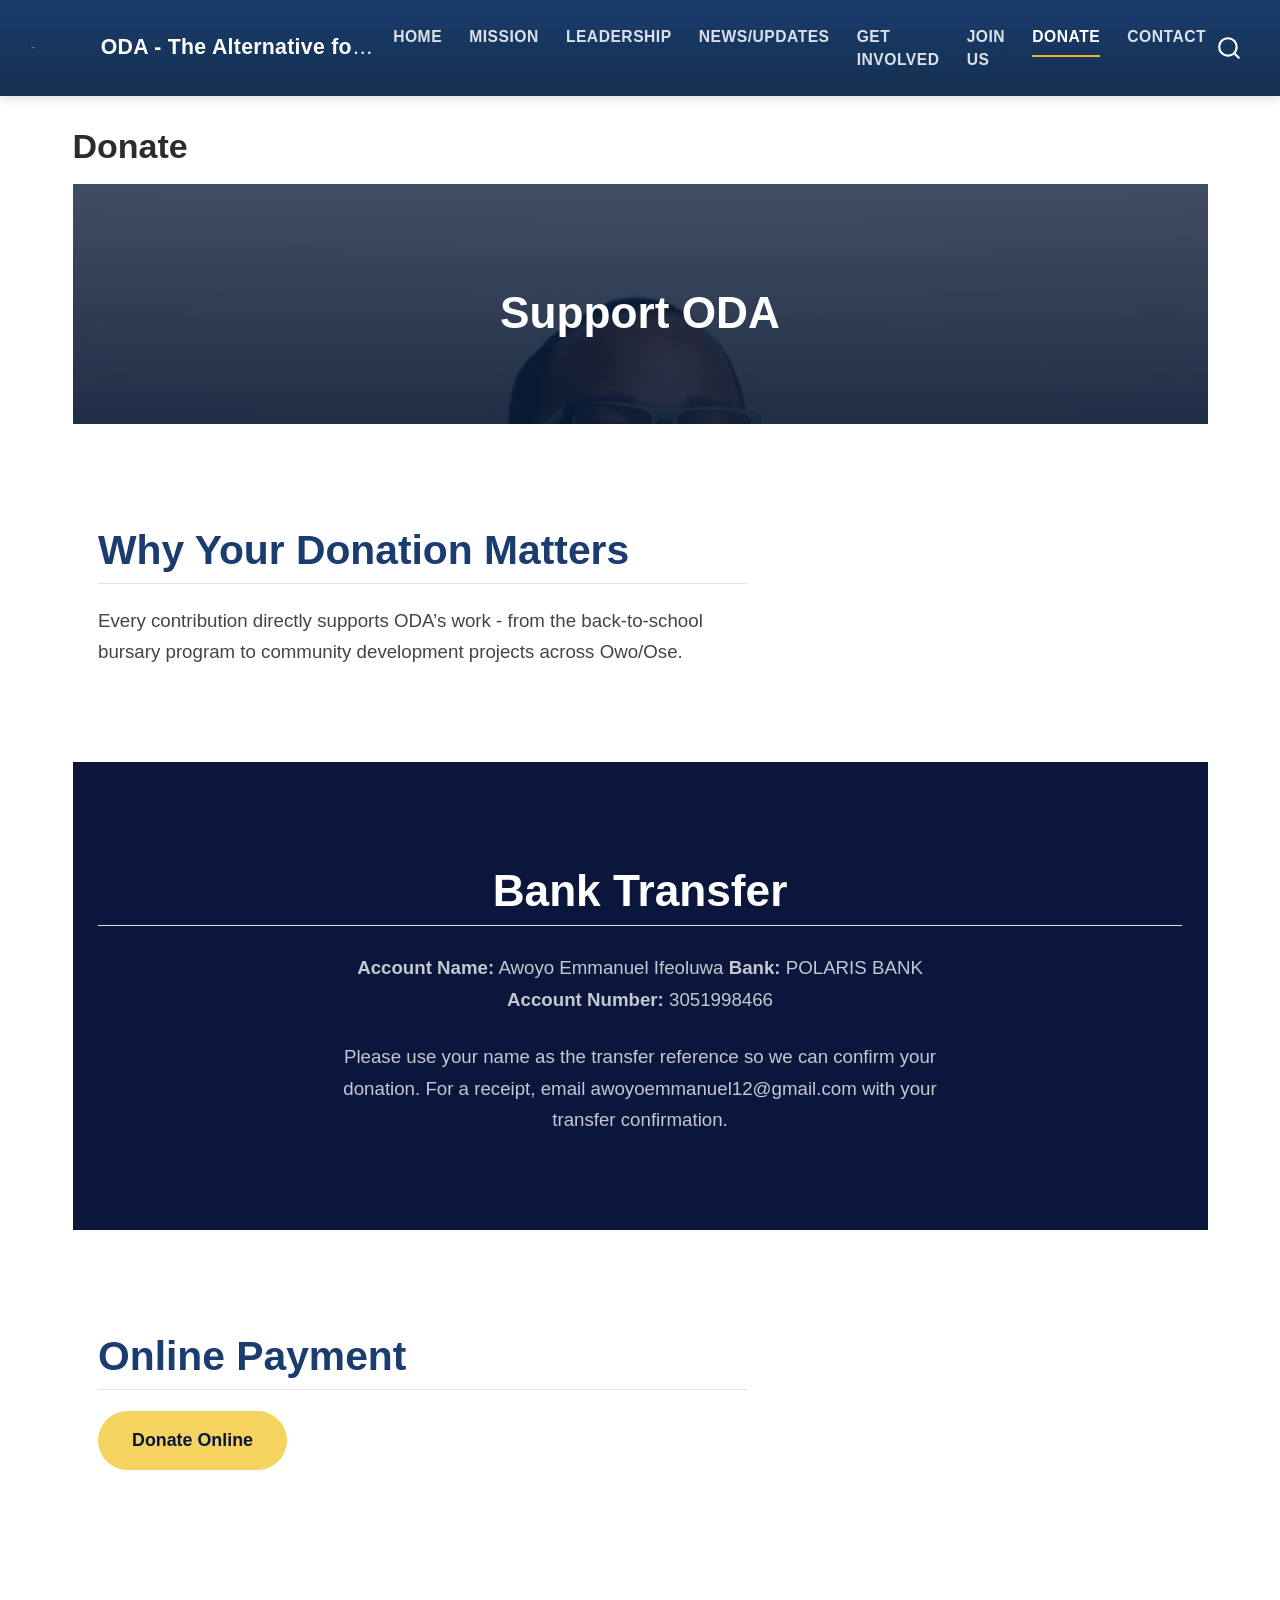
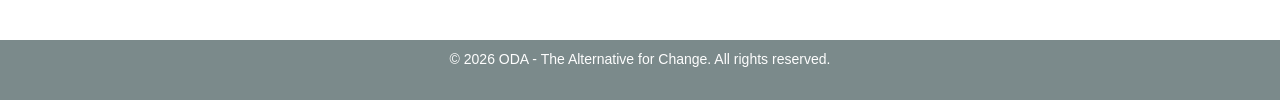
<file: docs/donate.html>
<!DOCTYPE html>
<html xmlns="http://www.w3.org/1999/xhtml" lang="en" xml:lang="en"><head>

<meta charset="utf-8">
<meta name="generator" content="quarto-1.10.18">

<meta name="viewport" content="width=device-width, initial-scale=1.0, user-scalable=yes">


<title>Donate – ODA - The Alternative for Change</title>
<style>
/* Default styles provided by pandoc.
** See https://pandoc.org/MANUAL.html#variables-for-html for config info.
*/
span.smallcaps{font-variant: small-caps;}
div.columns{display: flex; gap: 1.5em;}
div.column{flex: auto;}
@media screen {
div.columns{gap: min(4vw, 1.5em);}
div.column{overflow-x: auto;}
}
div.hanging-indent{margin-left: 1.5em; text-indent: -1.5em;}
ul.task-list{list-style: none;}
ul.task-list li input[type="checkbox"] {
  width: 0.8em;
  margin: 0 0.8em 0.2em -1em; /* quarto-specific, see https://github.com/quarto-dev/quarto-cli/issues/4556 */ 
  vertical-align: middle;
}
</style>


<script src="site_libs/quarto-nav/quarto-nav.js"></script>
<script src="site_libs/quarto-nav/headroom.min.js"></script>
<script src="site_libs/clipboard/clipboard.min.js"></script>
<script src="site_libs/quarto-search/autocomplete.umd.js"></script>
<script src="site_libs/quarto-search/fuse.min.js"></script>
<script src="site_libs/quarto-search/quarto-search.js"></script>
<meta name="quarto:offset" content="./">
<link href="./images/logo.svg" rel="icon" type="image/svg+xml">
<script src="site_libs/quarto-html/quarto.js" type="module"></script>
<script src="site_libs/quarto-html/tabsets/tabsets.js" type="module"></script>
<script src="site_libs/quarto-html/popper.min.js"></script>
<script src="site_libs/quarto-html/tippy.umd.min.js"></script>
<link href="site_libs/quarto-html/tippy.css" rel="stylesheet">
<link href="site_libs/quarto-html/quarto-syntax-highlighting-64a204ab8560d761af7679ceaba22944.css" rel="stylesheet" id="quarto-text-highlighting-styles">
<script src="site_libs/bootstrap/bootstrap.min.js"></script>
<link href="site_libs/bootstrap/bootstrap-icons.css" rel="stylesheet">
<link href="site_libs/bootstrap/bootstrap-52712ed3d3c5588d6e86f46791c64313.min.css" rel="stylesheet" append-hash="true" id="quarto-bootstrap" data-mode="light">
<script id="quarto-search-options" type="application/json">{
  "location": "navbar",
  "copy-button": false,
  "collapse-after": 3,
  "panel-placement": "end",
  "type": "overlay",
  "limit": 50,
  "keyboard-shortcut": [
    "f",
    "/",
    "s"
  ],
  "show-item-context": false,
  "language": {
    "search-no-results-text": "No results",
    "search-matching-documents-text": "matching documents",
    "search-copy-link-title": "Copy link to search",
    "search-hide-matches-text": "Hide additional matches",
    "search-more-match-text": "more match in this document",
    "search-more-matches-text": "more matches in this document",
    "search-clear-button-title": "Clear",
    "search-text-placeholder": "",
    "search-detached-cancel-button-title": "Cancel",
    "search-submit-button-title": "Submit",
    "search-label": "Search"
  }
}</script>


<link rel="stylesheet" href="styles.css">
<meta property="og:title" content="Donate – ODA - The Alternative for Change">
<meta property="og:description" content="Official campaign website for ODA - The Alternative for Change, Oluwadamilola Desmond Awoyo’s platform for House of Representatives, Owo/Ose">
<meta property="og:image" content="https://ifenuel.github.io/oda-website/images/social-preview.jpg.jpeg">
<meta property="og:site_name" content="ODA - The Alternative for Change">
<meta property="og:locale" content="en_US">
<meta name="twitter:title" content="Donate – ODA - The Alternative for Change">
<meta name="twitter:description" content="Official campaign website for ODA - The Alternative for Change, Oluwadamilola Desmond Awoyo’s platform for House of Representatives, Owo/Ose">
<meta name="twitter:image" content="https://ifenuel.github.io/oda-website/images/social-preview.jpg.jpeg">
<meta name="twitter:card" content="summary_large_image">
</head>

<body class="nav-fixed quarto-light">

<div id="quarto-search-results"></div>
  <header id="quarto-header" class="headroom fixed-top">
    <nav class="navbar navbar-expand-lg " data-bs-theme="dark">
      <div class="navbar-container container-fluid">
      <div class="navbar-brand-container mx-auto">
    <a href="./index.html" class="navbar-brand navbar-brand-logo">
    <img src="./images/logo.svg" alt="" class="navbar-logo light-content">
    <img src="./images/logo.svg" alt="" class="navbar-logo dark-content">
    </a>
    <a class="navbar-brand" href="./index.html">
    <span class="navbar-title">ODA - The Alternative for Change</span>
    </a>
  </div>
            <div id="quarto-search" class="" title="Search"></div>
          <button class="navbar-toggler" type="button" data-bs-toggle="collapse" data-bs-target="#navbarCollapse" aria-controls="navbarCollapse" role="menu" aria-expanded="false" aria-label="Toggle navigation" onclick="if (window.quartoToggleHeadroom) { window.quartoToggleHeadroom(); }">
  <span class="navbar-toggler-icon"></span>
</button>
          <div class="collapse navbar-collapse" id="navbarCollapse">
            <ul class="navbar-nav navbar-nav-scroll me-auto">
  <li class="nav-item">
    <a class="nav-link" href="./index.html"> 
<span class="menu-text">Home</span></a>
  </li>  
  <li class="nav-item">
    <a class="nav-link" href="./mission.html"> 
<span class="menu-text">Mission</span></a>
  </li>  
  <li class="nav-item">
    <a class="nav-link" href="./leadership.html"> 
<span class="menu-text">Leadership</span></a>
  </li>  
  <li class="nav-item">
    <a class="nav-link" href="./news.html"> 
<span class="menu-text">News/Updates</span></a>
  </li>  
  <li class="nav-item">
    <a class="nav-link" href="./get-involved.html"> 
<span class="menu-text">Get Involved</span></a>
  </li>  
  <li class="nav-item">
    <a class="nav-link" href="./join.html"> 
<span class="menu-text">Join Us</span></a>
  </li>  
  <li class="nav-item">
    <a class="nav-link active" href="./donate.html" aria-current="page"> 
<span class="menu-text">Donate</span></a>
  </li>  
  <li class="nav-item">
    <a class="nav-link" href="./contact.html"> 
<span class="menu-text">Contact</span></a>
  </li>  
</ul>
          </div> <!-- /navcollapse -->
            <div class="quarto-navbar-tools">
</div>
      </div> <!-- /container-fluid -->
    </nav>
</header>
<!-- content -->
<div id="quarto-content" class="quarto-container page-columns page-rows-contents page-layout-full page-navbar">
<!-- sidebar -->
<!-- margin-sidebar -->
    
<!-- main -->
<main class="content column-page" id="quarto-document-content">

<header id="title-block-header" class="quarto-title-block default">
<div class="quarto-title">
<h1 class="title">Donate</h1>
</div>



<div class="quarto-title-meta column-page">

    
  
    
  </div>
  


</header>


<section id="support-oda" class="level1 page-header">
<h1>Support ODA</h1>
</section>
<section id="why-your-donation-matters" class="level2 feature-block">
<h2 data-anchor-id="why-your-donation-matters">Why Your Donation Matters</h2>
<p>Every contribution directly supports ODA’s work - from the back-to-school bursary program to community development projects across Owo/Ose.</p>
</section>
<section id="bank-transfer" class="level2 section-dark">
<h2 data-anchor-id="bank-transfer">Bank Transfer</h2>
<p><strong>Account Name:</strong> Awoyo Emmanuel Ifeoluwa <strong>Bank:</strong> POLARIS BANK <strong>Account Number:</strong> 3051998466</p>
<p>Please use your name as the transfer reference so we can confirm your donation. For a receipt, email awoyoemmanuel12@gmail.com with your transfer confirmation.</p>
</section>
<section id="online-payment" class="level2 feature-block">
<h2 data-anchor-id="online-payment">Online Payment</h2>
<p><a href="https://paystack.shop/pay/3i4o2cshu9" class="btn-gold">Donate Online</a></p>
</section>



</main> <!-- /main -->
<script id="quarto-html-after-body" type="application/javascript">
  window.document.addEventListener("DOMContentLoaded", function (event) {
    const isCodeAnnotation = (el) => {
      for (const clz of el.classList) {
        if (clz.startsWith('code-annotation-')) {                     
          return true;
        }
      }
      return false;
    }
    const onCopySuccess = function(e) {
      // button target
      const button = e.trigger;
      // don't keep focus
      button.blur();
      // flash "checked"
      button.classList.add('code-copy-button-checked');
      var currentTitle = button.getAttribute("title");
      button.setAttribute("title", "Copied!");
      let tooltip;
      if (window.bootstrap) {
        button.setAttribute("data-bs-toggle", "tooltip");
        button.setAttribute("data-bs-placement", "left");
        button.setAttribute("data-bs-title", "Copied!");
        tooltip = new bootstrap.Tooltip(button, 
          { trigger: "manual", 
            customClass: "code-copy-button-tooltip",
            offset: [0, -8]});
        tooltip.show();    
      }
      setTimeout(function() {
        if (tooltip) {
          tooltip.hide();
          button.removeAttribute("data-bs-title");
          button.removeAttribute("data-bs-toggle");
          button.removeAttribute("data-bs-placement");
        }
        button.setAttribute("title", currentTitle);
        button.classList.remove('code-copy-button-checked');
      }, 1000);
      // clear code selection
      e.clearSelection();
    }
    const getTextToCopy = function(trigger) {
      const outerScaffold = trigger.parentElement.cloneNode(true);
      const codeEl = outerScaffold.querySelector('code');
      for (const childEl of codeEl.children) {
        if (isCodeAnnotation(childEl)) {
          childEl.remove();
        }
      }
      return codeEl.innerText;
    }
    const clipboard = new window.ClipboardJS('.code-copy-button:not([data-in-quarto-modal])', {
      text: getTextToCopy
    });
    clipboard.on('success', onCopySuccess);
    if (window.document.getElementById('quarto-embedded-source-code-modal')) {
      const clipboardModal = new window.ClipboardJS('.code-copy-button[data-in-quarto-modal]', {
        text: getTextToCopy,
        container: window.document.getElementById('quarto-embedded-source-code-modal')
      });
      clipboardModal.on('success', onCopySuccess);
    }
      var localhostRegex = new RegExp(/^(?:http|https):\/\/localhost\:?[0-9]*\//);
      var mailtoRegex = new RegExp(/^mailto:/);
        var filterRegex = new RegExp("https:\/\/ifenuel\.github\.io\/oda-website");
      var isInternal = (href) => {
          return filterRegex.test(href) || localhostRegex.test(href) || mailtoRegex.test(href);
      }
      // Inspect non-navigation links and adorn them if external
     var links = window.document.querySelectorAll('a[href]:not(.nav-link):not(.navbar-brand):not(.toc-action):not(.sidebar-link):not(.sidebar-item-toggle):not(.pagination-link):not(.no-external):not([aria-hidden]):not(.dropdown-item):not(.quarto-navigation-tool):not(.about-link)');
      for (var i=0; i<links.length; i++) {
        const link = links[i];
        if (!isInternal(link.href)) {
          // undo the damage that might have been done by quarto-nav.js in the case of
          // links that we want to consider external
          if (link.dataset.originalHref !== undefined) {
            link.href = link.dataset.originalHref;
          }
        }
      }
    function tippyHover(el, contentFn, onTriggerFn, onUntriggerFn) {
      const config = {
        allowHTML: true,
        maxWidth: 500,
        delay: 100,
        arrow: false,
        appendTo: function(el) {
            return el.parentElement;
        },
        interactive: true,
        interactiveBorder: 10,
        theme: 'quarto',
        placement: 'bottom-start',
      };
      if (contentFn) {
        config.content = contentFn;
      }
      if (onTriggerFn) {
        config.onTrigger = onTriggerFn;
      }
      if (onUntriggerFn) {
        config.onUntrigger = onUntriggerFn;
      }
      window.tippy(el, config); 
    }
    const noterefs = window.document.querySelectorAll('a[role="doc-noteref"]');
    for (var i=0; i<noterefs.length; i++) {
      const ref = noterefs[i];
      tippyHover(ref, function() {
        // use id or data attribute instead here
        let href = ref.getAttribute('data-footnote-href') || ref.getAttribute('href');
        try { href = new URL(href).hash; } catch {}
        const id = href.replace(/^#\/?/, "");
        const note = window.document.getElementById(id);
        if (note) {
          return note.innerHTML;
        } else {
          return "";
        }
      });
    }
    const xrefs = window.document.querySelectorAll('a.quarto-xref');
    const processXRef = (id, note) => {
      // Strip column container classes
      const stripColumnClz = (el) => {
        el.classList.remove("page-full", "page-columns");
        if (el.children) {
          for (const child of el.children) {
            stripColumnClz(child);
          }
        }
      }
      stripColumnClz(note)
      if (id === null || id.startsWith('sec-')) {
        // Special case sections, only their first couple elements
        const container = document.createElement("div");
        if (note.children && note.children.length > 2) {
          container.appendChild(note.children[0].cloneNode(true));
          for (let i = 1; i < note.children.length; i++) {
            const child = note.children[i];
            if (child.tagName === "P" && child.innerText === "") {
              continue;
            } else {
              container.appendChild(child.cloneNode(true));
              break;
            }
          }
          if (window.Quarto?.typesetMath) {
            window.Quarto.typesetMath(container);
          }
          return container.innerHTML
        } else {
          if (window.Quarto?.typesetMath) {
            window.Quarto.typesetMath(note);
          }
          return note.innerHTML;
        }
      } else {
        // Remove any anchor links if they are present
        const anchorLink = note.querySelector('a.anchorjs-link');
        if (anchorLink) {
          anchorLink.remove();
        }
        if (window.Quarto?.typesetMath) {
          window.Quarto.typesetMath(note);
        }
        if (note.classList.contains("callout")) {
          return note.outerHTML;
        } else {
          return note.innerHTML;
        }
      }
    }
    for (var i=0; i<xrefs.length; i++) {
      const xref = xrefs[i];
      tippyHover(xref, undefined, function(instance) {
        instance.disable();
        let url = xref.getAttribute('href');
        let hash = undefined; 
        if (url.startsWith('#')) {
          hash = url;
        } else {
          try { hash = new URL(url).hash; } catch {}
        }
        if (hash) {
          const id = hash.replace(/^#\/?/, "");
          const note = window.document.getElementById(id);
          if (note !== null) {
            try {
              const html = processXRef(id, note.cloneNode(true));
              instance.setContent(html);
            } finally {
              instance.enable();
              instance.show();
            }
          } else {
            // See if we can fetch this
            fetch(url.split('#')[0])
            .then(res => res.text())
            .then(html => {
              const parser = new DOMParser();
              const htmlDoc = parser.parseFromString(html, "text/html");
              const note = htmlDoc.getElementById(id);
              if (note !== null) {
                const html = processXRef(id, note);
                instance.setContent(html);
              } 
            }).finally(() => {
              instance.enable();
              instance.show();
            });
          }
        } else {
          // See if we can fetch a full url (with no hash to target)
          // This is a special case and we should probably do some content thinning / targeting
          fetch(url)
          .then(res => res.text())
          .then(html => {
            const parser = new DOMParser();
            const htmlDoc = parser.parseFromString(html, "text/html");
            const note = htmlDoc.querySelector('main.content');
            if (note !== null) {
              // This should only happen for chapter cross references
              // (since there is no id in the URL)
              // remove the first header
              if (note.children.length > 0 && note.children[0].tagName === "HEADER") {
                note.children[0].remove();
              }
              const html = processXRef(null, note);
              instance.setContent(html);
            } 
          }).finally(() => {
            instance.enable();
            instance.show();
          });
        }
      }, function(instance) {
      });
    }
        let selectedAnnoteEl;
        const selectorForAnnotation = ( cell, annotation) => {
          let cellAttr = 'data-code-cell="' + cell + '"';
          let lineAttr = 'data-code-annotation="' +  annotation + '"';
          const selector = 'span[' + cellAttr + '][' + lineAttr + ']';
          return selector;
        }
        const selectCodeLines = (annoteEl) => {
          const doc = window.document;
          const targetCell = annoteEl.getAttribute("data-target-cell");
          const targetAnnotation = annoteEl.getAttribute("data-target-annotation");
          const annoteSpan = window.document.querySelector(selectorForAnnotation(targetCell, targetAnnotation));
          const lines = annoteSpan.getAttribute("data-code-lines").split(",");
          const lineIds = lines.map((line) => {
            return targetCell + "-" + line;
          })
          let top = null;
          let height = null;
          let parent = null;
          if (lineIds.length > 0) {
              //compute the position of the single el (top and bottom and make a div)
              const el = window.document.getElementById(lineIds[0]);
              top = el.offsetTop;
              height = el.offsetHeight;
              parent = el.parentElement.parentElement;
            if (lineIds.length > 1) {
              const lastEl = window.document.getElementById(lineIds[lineIds.length - 1]);
              const bottom = lastEl.offsetTop + lastEl.offsetHeight;
              height = bottom - top;
            }
            if (top !== null && height !== null && parent !== null) {
              // cook up a div (if necessary) and position it 
              let div = window.document.getElementById("code-annotation-line-highlight");
              if (div === null) {
                div = window.document.createElement("div");
                div.setAttribute("id", "code-annotation-line-highlight");
                div.style.position = 'absolute';
                parent.appendChild(div);
              }
              div.style.top = top - 2 + "px";
              div.style.height = height + 4 + "px";
              div.style.left = 0;
              let gutterDiv = window.document.getElementById("code-annotation-line-highlight-gutter");
              if (gutterDiv === null) {
                gutterDiv = window.document.createElement("div");
                gutterDiv.setAttribute("id", "code-annotation-line-highlight-gutter");
                gutterDiv.style.position = 'absolute';
                const codeCell = window.document.getElementById(targetCell);
                const gutter = codeCell.querySelector('.code-annotation-gutter');
                gutter.appendChild(gutterDiv);
              }
              gutterDiv.style.top = top - 2 + "px";
              gutterDiv.style.height = height + 4 + "px";
            }
            selectedAnnoteEl = annoteEl;
          }
        };
        const unselectCodeLines = () => {
          const elementsIds = ["code-annotation-line-highlight", "code-annotation-line-highlight-gutter"];
          elementsIds.forEach((elId) => {
            const div = window.document.getElementById(elId);
            if (div) {
              div.remove();
            }
          });
          selectedAnnoteEl = undefined;
        };
          // Handle positioning of the toggle
      window.addEventListener(
        "resize",
        throttle(() => {
          elRect = undefined;
          if (selectedAnnoteEl) {
            selectCodeLines(selectedAnnoteEl);
          }
        }, 10)
      );
      function throttle(fn, ms) {
      let throttle = false;
      let timer;
        return (...args) => {
          if(!throttle) { // first call gets through
              fn.apply(this, args);
              throttle = true;
          } else { // all the others get throttled
              if(timer) clearTimeout(timer); // cancel #2
              timer = setTimeout(() => {
                fn.apply(this, args);
                timer = throttle = false;
              }, ms);
          }
        };
      }
        // Attach click handler to the DT
        const annoteDls = window.document.querySelectorAll('dt[data-target-cell]');
        for (const annoteDlNode of annoteDls) {
          annoteDlNode.addEventListener('click', (event) => {
            const clickedEl = event.target;
            if (clickedEl !== selectedAnnoteEl) {
              unselectCodeLines();
              const activeEl = window.document.querySelector('dt[data-target-cell].code-annotation-active');
              if (activeEl) {
                activeEl.classList.remove('code-annotation-active');
              }
              selectCodeLines(clickedEl);
              clickedEl.classList.add('code-annotation-active');
            } else {
              // Unselect the line
              unselectCodeLines();
              clickedEl.classList.remove('code-annotation-active');
            }
          });
        }
    const findCites = (el) => {
      const parentEl = el.parentElement;
      if (parentEl) {
        const cites = parentEl.dataset.cites;
        if (cites) {
          return {
            el,
            cites: cites.split(' ')
          };
        } else {
          return findCites(el.parentElement)
        }
      } else {
        return undefined;
      }
    };
    var bibliorefs = window.document.querySelectorAll('a[role="doc-biblioref"]');
    for (var i=0; i<bibliorefs.length; i++) {
      const ref = bibliorefs[i];
      const citeInfo = findCites(ref);
      if (citeInfo) {
        tippyHover(citeInfo.el, function() {
          var popup = window.document.createElement('div');
          citeInfo.cites.forEach(function(cite) {
            var citeDiv = window.document.createElement('div');
            citeDiv.classList.add('hanging-indent');
            citeDiv.classList.add('csl-entry');
            var biblioDiv = window.document.getElementById('ref-' + cite);
            if (biblioDiv) {
              citeDiv.innerHTML = biblioDiv.innerHTML;
            }
            popup.appendChild(citeDiv);
          });
          return popup.innerHTML;
        });
      }
    }
  });
  </script>
</div> <!-- /content -->
<footer class="footer">
  <div class="nav-footer">
    <div class="nav-footer-left">
      &nbsp;
    </div>   
    <div class="nav-footer-center">
<p>© 2026 ODA - The Alternative for Change. All rights reserved.</p>
</div>
    <div class="nav-footer-right">
      &nbsp;
    </div>
  </div>
</footer>




</body></html>
</file>
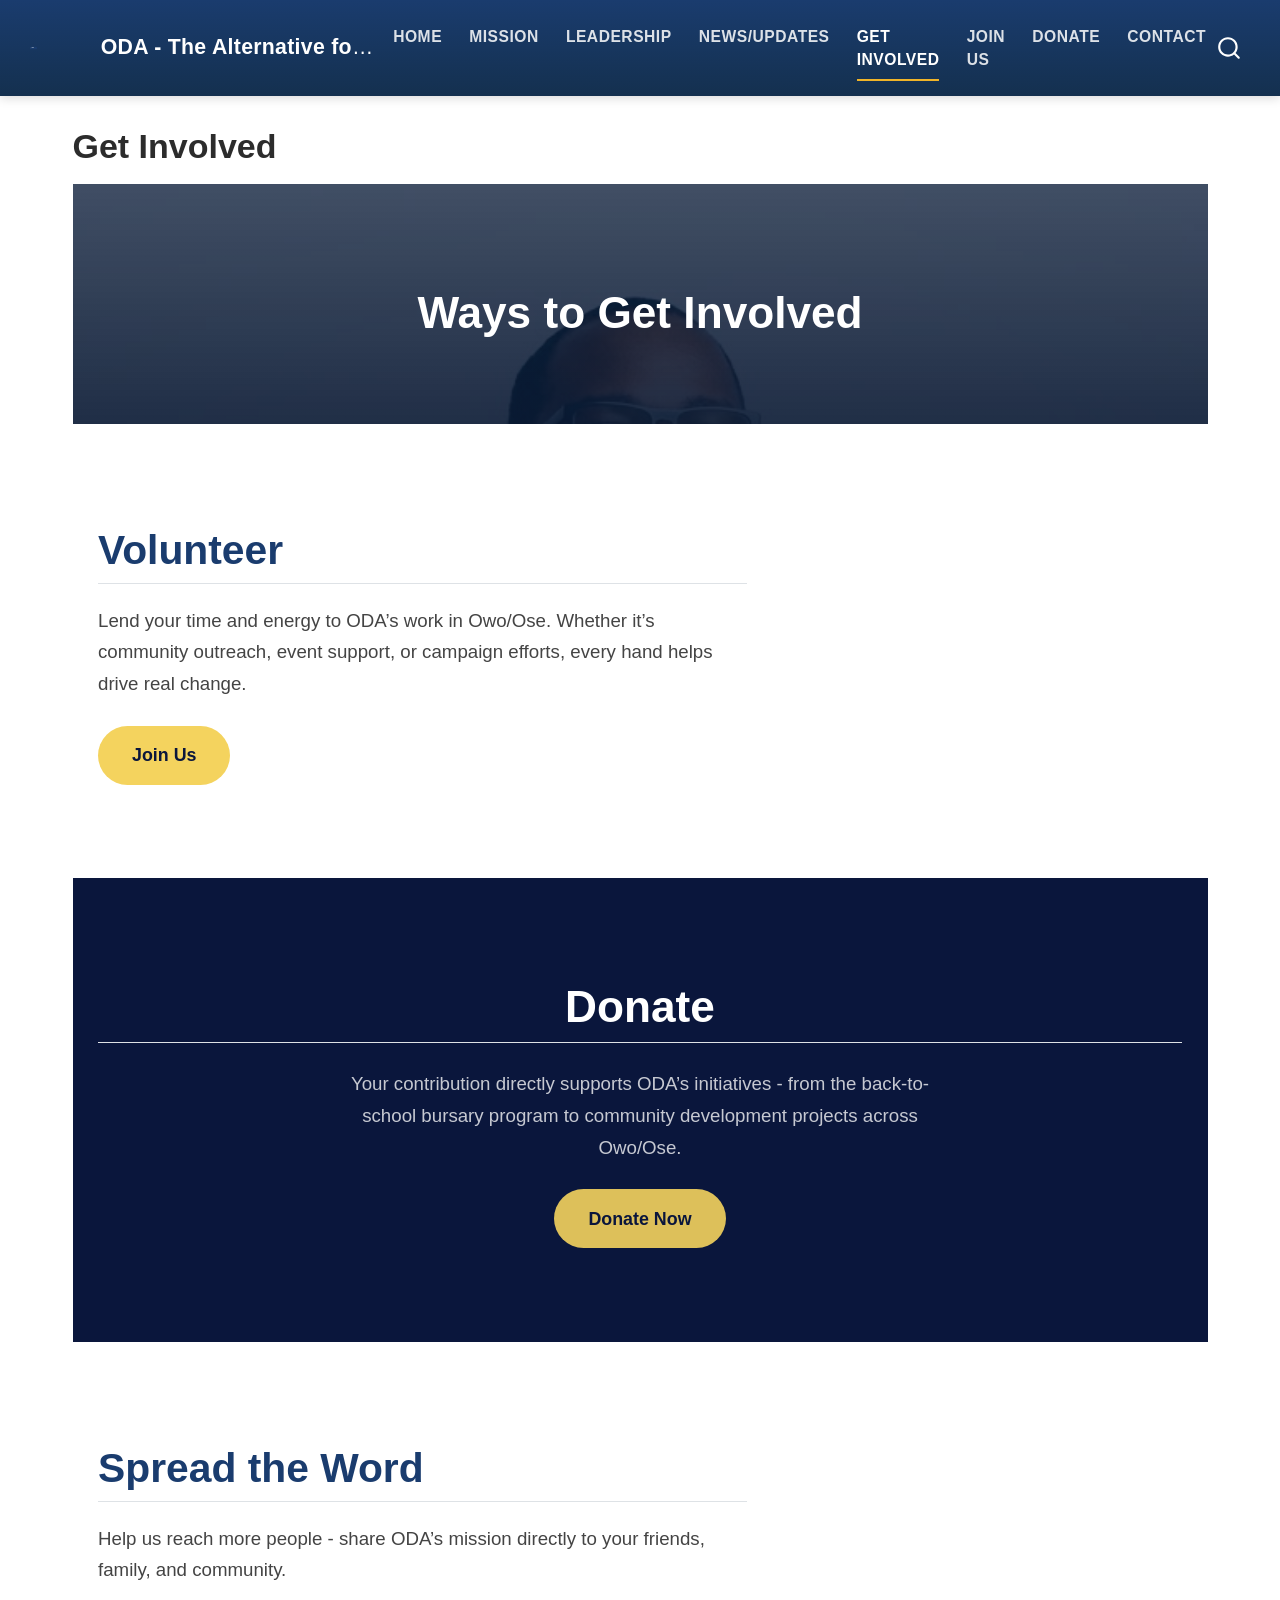
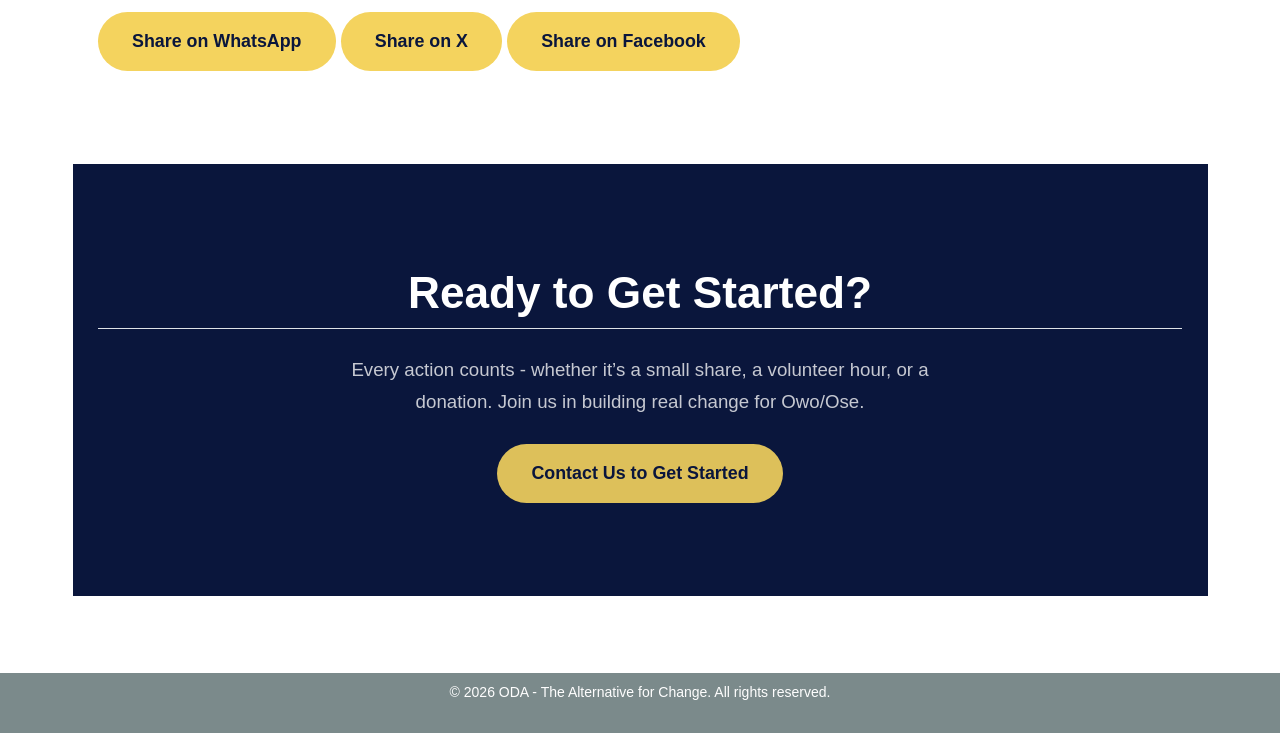
<file: docs/get-involved.html>
<!DOCTYPE html>
<html xmlns="http://www.w3.org/1999/xhtml" lang="en" xml:lang="en"><head>

<meta charset="utf-8">
<meta name="generator" content="quarto-1.10.18">

<meta name="viewport" content="width=device-width, initial-scale=1.0, user-scalable=yes">


<title>Get Involved – ODA - The Alternative for Change</title>
<style>
/* Default styles provided by pandoc.
** See https://pandoc.org/MANUAL.html#variables-for-html for config info.
*/
span.smallcaps{font-variant: small-caps;}
div.columns{display: flex; gap: 1.5em;}
div.column{flex: auto;}
@media screen {
div.columns{gap: min(4vw, 1.5em);}
div.column{overflow-x: auto;}
}
div.hanging-indent{margin-left: 1.5em; text-indent: -1.5em;}
ul.task-list{list-style: none;}
ul.task-list li input[type="checkbox"] {
  width: 0.8em;
  margin: 0 0.8em 0.2em -1em; /* quarto-specific, see https://github.com/quarto-dev/quarto-cli/issues/4556 */ 
  vertical-align: middle;
}
</style>


<script src="site_libs/quarto-nav/quarto-nav.js"></script>
<script src="site_libs/quarto-nav/headroom.min.js"></script>
<script src="site_libs/clipboard/clipboard.min.js"></script>
<script src="site_libs/quarto-search/autocomplete.umd.js"></script>
<script src="site_libs/quarto-search/fuse.min.js"></script>
<script src="site_libs/quarto-search/quarto-search.js"></script>
<meta name="quarto:offset" content="./">
<link href="./images/logo.svg" rel="icon" type="image/svg+xml">
<script src="site_libs/quarto-html/quarto.js" type="module"></script>
<script src="site_libs/quarto-html/tabsets/tabsets.js" type="module"></script>
<script src="site_libs/quarto-html/popper.min.js"></script>
<script src="site_libs/quarto-html/tippy.umd.min.js"></script>
<link href="site_libs/quarto-html/tippy.css" rel="stylesheet">
<link href="site_libs/quarto-html/quarto-syntax-highlighting-64a204ab8560d761af7679ceaba22944.css" rel="stylesheet" id="quarto-text-highlighting-styles">
<script src="site_libs/bootstrap/bootstrap.min.js"></script>
<link href="site_libs/bootstrap/bootstrap-icons.css" rel="stylesheet">
<link href="site_libs/bootstrap/bootstrap-52712ed3d3c5588d6e86f46791c64313.min.css" rel="stylesheet" append-hash="true" id="quarto-bootstrap" data-mode="light">
<script id="quarto-search-options" type="application/json">{
  "location": "navbar",
  "copy-button": false,
  "collapse-after": 3,
  "panel-placement": "end",
  "type": "overlay",
  "limit": 50,
  "keyboard-shortcut": [
    "f",
    "/",
    "s"
  ],
  "show-item-context": false,
  "language": {
    "search-no-results-text": "No results",
    "search-matching-documents-text": "matching documents",
    "search-copy-link-title": "Copy link to search",
    "search-hide-matches-text": "Hide additional matches",
    "search-more-match-text": "more match in this document",
    "search-more-matches-text": "more matches in this document",
    "search-clear-button-title": "Clear",
    "search-text-placeholder": "",
    "search-detached-cancel-button-title": "Cancel",
    "search-submit-button-title": "Submit",
    "search-label": "Search"
  }
}</script>


<link rel="stylesheet" href="styles.css">
<meta property="og:title" content="Get Involved – ODA - The Alternative for Change">
<meta property="og:description" content="Official campaign website for ODA - The Alternative for Change, Oluwadamilola Desmond Awoyo’s platform for House of Representatives, Owo/Ose">
<meta property="og:image" content="https://ifenuel.github.io/oda-website/images/social-preview.jpg.jpeg">
<meta property="og:site_name" content="ODA - The Alternative for Change">
<meta property="og:locale" content="en_US">
<meta name="twitter:title" content="Get Involved – ODA - The Alternative for Change">
<meta name="twitter:description" content="Official campaign website for ODA - The Alternative for Change, Oluwadamilola Desmond Awoyo’s platform for House of Representatives, Owo/Ose">
<meta name="twitter:image" content="https://ifenuel.github.io/oda-website/images/social-preview.jpg.jpeg">
<meta name="twitter:card" content="summary_large_image">
</head>

<body class="nav-fixed quarto-light">

<div id="quarto-search-results"></div>
  <header id="quarto-header" class="headroom fixed-top">
    <nav class="navbar navbar-expand-lg " data-bs-theme="dark">
      <div class="navbar-container container-fluid">
      <div class="navbar-brand-container mx-auto">
    <a href="./index.html" class="navbar-brand navbar-brand-logo">
    <img src="./images/logo.svg" alt="" class="navbar-logo light-content">
    <img src="./images/logo.svg" alt="" class="navbar-logo dark-content">
    </a>
    <a class="navbar-brand" href="./index.html">
    <span class="navbar-title">ODA - The Alternative for Change</span>
    </a>
  </div>
            <div id="quarto-search" class="" title="Search"></div>
          <button class="navbar-toggler" type="button" data-bs-toggle="collapse" data-bs-target="#navbarCollapse" aria-controls="navbarCollapse" role="menu" aria-expanded="false" aria-label="Toggle navigation" onclick="if (window.quartoToggleHeadroom) { window.quartoToggleHeadroom(); }">
  <span class="navbar-toggler-icon"></span>
</button>
          <div class="collapse navbar-collapse" id="navbarCollapse">
            <ul class="navbar-nav navbar-nav-scroll me-auto">
  <li class="nav-item">
    <a class="nav-link" href="./index.html"> 
<span class="menu-text">Home</span></a>
  </li>  
  <li class="nav-item">
    <a class="nav-link" href="./mission.html"> 
<span class="menu-text">Mission</span></a>
  </li>  
  <li class="nav-item">
    <a class="nav-link" href="./leadership.html"> 
<span class="menu-text">Leadership</span></a>
  </li>  
  <li class="nav-item">
    <a class="nav-link" href="./news.html"> 
<span class="menu-text">News/Updates</span></a>
  </li>  
  <li class="nav-item">
    <a class="nav-link active" href="./get-involved.html" aria-current="page"> 
<span class="menu-text">Get Involved</span></a>
  </li>  
  <li class="nav-item">
    <a class="nav-link" href="./join.html"> 
<span class="menu-text">Join Us</span></a>
  </li>  
  <li class="nav-item">
    <a class="nav-link" href="./donate.html"> 
<span class="menu-text">Donate</span></a>
  </li>  
  <li class="nav-item">
    <a class="nav-link" href="./contact.html"> 
<span class="menu-text">Contact</span></a>
  </li>  
</ul>
          </div> <!-- /navcollapse -->
            <div class="quarto-navbar-tools">
</div>
      </div> <!-- /container-fluid -->
    </nav>
</header>
<!-- content -->
<div id="quarto-content" class="quarto-container page-columns page-rows-contents page-layout-full page-navbar">
<!-- sidebar -->
<!-- margin-sidebar -->
    
<!-- main -->
<main class="content column-page" id="quarto-document-content">

<header id="title-block-header" class="quarto-title-block default">
<div class="quarto-title">
<h1 class="title">Get Involved</h1>
</div>



<div class="quarto-title-meta column-page">

    
  
    
  </div>
  


</header>


<section id="ways-to-get-involved" class="level1 page-header">
<h1>Ways to Get Involved</h1>
</section>
<section id="volunteer" class="level2 feature-block">
<h2 data-anchor-id="volunteer">Volunteer</h2>
<p>Lend your time and energy to ODA’s work in Owo/Ose. Whether it’s community outreach, event support, or campaign efforts, every hand helps drive real change.</p>
<p><a href="./join.html" class="btn-gold">Join Us</a></p>
</section>
<section id="donate" class="level2 section-dark">
<h2 data-anchor-id="donate">Donate</h2>
<p>Your contribution directly supports ODA’s initiatives - from the back-to-school bursary program to community development projects across Owo/Ose.</p>
<p><a href="./donate.html" class="btn-gold">Donate Now</a></p>
</section>
<section id="spread-the-word" class="level2 feature-block">
<h2 data-anchor-id="spread-the-word">Spread the Word</h2>
<p>Help us reach more people - share ODA’s mission directly to your friends, family, and community.</p>
<div style="display:flex; gap:1rem; flex-wrap:wrap; margin-top:1rem;">
<p><a href="https://wa.me/?text=Check%20out%20ODA%20-%20The%20Alternative%20for%20Change%3A%20https%3A%2F%2Fifenuel.github.io%2Foda-website%2F" target="_blank" class="btn-gold">Share on WhatsApp</a> <a href="https://twitter.com/intent/tweet?text=Check%20out%20ODA%20-%20The%20Alternative%20for%20Change&amp;url=https%3A%2F%2Fifenuel.github.io%2Foda-website%2F" target="_blank" class="btn-gold">Share on X</a> <a href="https://www.facebook.com/sharer/sharer.php?u=https%3A%2F%2Fifenuel.github.io%2Foda-website%2F" target="_blank" class="btn-gold">Share on Facebook</a></p>
</div>
</section>
<section id="ready-to-get-started" class="level2 section-dark">
<h2 data-anchor-id="ready-to-get-started">Ready to Get Started?</h2>
<p>Every action counts - whether it’s a small share, a volunteer hour, or a donation. Join us in building real change for Owo/Ose.</p>
<p><a href="./contact.html" class="btn-gold">Contact Us to Get Started</a></p>
</section>



</main> <!-- /main -->
<script id="quarto-html-after-body" type="application/javascript">
  window.document.addEventListener("DOMContentLoaded", function (event) {
    const isCodeAnnotation = (el) => {
      for (const clz of el.classList) {
        if (clz.startsWith('code-annotation-')) {                     
          return true;
        }
      }
      return false;
    }
    const onCopySuccess = function(e) {
      // button target
      const button = e.trigger;
      // don't keep focus
      button.blur();
      // flash "checked"
      button.classList.add('code-copy-button-checked');
      var currentTitle = button.getAttribute("title");
      button.setAttribute("title", "Copied!");
      let tooltip;
      if (window.bootstrap) {
        button.setAttribute("data-bs-toggle", "tooltip");
        button.setAttribute("data-bs-placement", "left");
        button.setAttribute("data-bs-title", "Copied!");
        tooltip = new bootstrap.Tooltip(button, 
          { trigger: "manual", 
            customClass: "code-copy-button-tooltip",
            offset: [0, -8]});
        tooltip.show();    
      }
      setTimeout(function() {
        if (tooltip) {
          tooltip.hide();
          button.removeAttribute("data-bs-title");
          button.removeAttribute("data-bs-toggle");
          button.removeAttribute("data-bs-placement");
        }
        button.setAttribute("title", currentTitle);
        button.classList.remove('code-copy-button-checked');
      }, 1000);
      // clear code selection
      e.clearSelection();
    }
    const getTextToCopy = function(trigger) {
      const outerScaffold = trigger.parentElement.cloneNode(true);
      const codeEl = outerScaffold.querySelector('code');
      for (const childEl of codeEl.children) {
        if (isCodeAnnotation(childEl)) {
          childEl.remove();
        }
      }
      return codeEl.innerText;
    }
    const clipboard = new window.ClipboardJS('.code-copy-button:not([data-in-quarto-modal])', {
      text: getTextToCopy
    });
    clipboard.on('success', onCopySuccess);
    if (window.document.getElementById('quarto-embedded-source-code-modal')) {
      const clipboardModal = new window.ClipboardJS('.code-copy-button[data-in-quarto-modal]', {
        text: getTextToCopy,
        container: window.document.getElementById('quarto-embedded-source-code-modal')
      });
      clipboardModal.on('success', onCopySuccess);
    }
      var localhostRegex = new RegExp(/^(?:http|https):\/\/localhost\:?[0-9]*\//);
      var mailtoRegex = new RegExp(/^mailto:/);
        var filterRegex = new RegExp("https:\/\/ifenuel\.github\.io\/oda-website");
      var isInternal = (href) => {
          return filterRegex.test(href) || localhostRegex.test(href) || mailtoRegex.test(href);
      }
      // Inspect non-navigation links and adorn them if external
     var links = window.document.querySelectorAll('a[href]:not(.nav-link):not(.navbar-brand):not(.toc-action):not(.sidebar-link):not(.sidebar-item-toggle):not(.pagination-link):not(.no-external):not([aria-hidden]):not(.dropdown-item):not(.quarto-navigation-tool):not(.about-link)');
      for (var i=0; i<links.length; i++) {
        const link = links[i];
        if (!isInternal(link.href)) {
          // undo the damage that might have been done by quarto-nav.js in the case of
          // links that we want to consider external
          if (link.dataset.originalHref !== undefined) {
            link.href = link.dataset.originalHref;
          }
        }
      }
    function tippyHover(el, contentFn, onTriggerFn, onUntriggerFn) {
      const config = {
        allowHTML: true,
        maxWidth: 500,
        delay: 100,
        arrow: false,
        appendTo: function(el) {
            return el.parentElement;
        },
        interactive: true,
        interactiveBorder: 10,
        theme: 'quarto',
        placement: 'bottom-start',
      };
      if (contentFn) {
        config.content = contentFn;
      }
      if (onTriggerFn) {
        config.onTrigger = onTriggerFn;
      }
      if (onUntriggerFn) {
        config.onUntrigger = onUntriggerFn;
      }
      window.tippy(el, config); 
    }
    const noterefs = window.document.querySelectorAll('a[role="doc-noteref"]');
    for (var i=0; i<noterefs.length; i++) {
      const ref = noterefs[i];
      tippyHover(ref, function() {
        // use id or data attribute instead here
        let href = ref.getAttribute('data-footnote-href') || ref.getAttribute('href');
        try { href = new URL(href).hash; } catch {}
        const id = href.replace(/^#\/?/, "");
        const note = window.document.getElementById(id);
        if (note) {
          return note.innerHTML;
        } else {
          return "";
        }
      });
    }
    const xrefs = window.document.querySelectorAll('a.quarto-xref');
    const processXRef = (id, note) => {
      // Strip column container classes
      const stripColumnClz = (el) => {
        el.classList.remove("page-full", "page-columns");
        if (el.children) {
          for (const child of el.children) {
            stripColumnClz(child);
          }
        }
      }
      stripColumnClz(note)
      if (id === null || id.startsWith('sec-')) {
        // Special case sections, only their first couple elements
        const container = document.createElement("div");
        if (note.children && note.children.length > 2) {
          container.appendChild(note.children[0].cloneNode(true));
          for (let i = 1; i < note.children.length; i++) {
            const child = note.children[i];
            if (child.tagName === "P" && child.innerText === "") {
              continue;
            } else {
              container.appendChild(child.cloneNode(true));
              break;
            }
          }
          if (window.Quarto?.typesetMath) {
            window.Quarto.typesetMath(container);
          }
          return container.innerHTML
        } else {
          if (window.Quarto?.typesetMath) {
            window.Quarto.typesetMath(note);
          }
          return note.innerHTML;
        }
      } else {
        // Remove any anchor links if they are present
        const anchorLink = note.querySelector('a.anchorjs-link');
        if (anchorLink) {
          anchorLink.remove();
        }
        if (window.Quarto?.typesetMath) {
          window.Quarto.typesetMath(note);
        }
        if (note.classList.contains("callout")) {
          return note.outerHTML;
        } else {
          return note.innerHTML;
        }
      }
    }
    for (var i=0; i<xrefs.length; i++) {
      const xref = xrefs[i];
      tippyHover(xref, undefined, function(instance) {
        instance.disable();
        let url = xref.getAttribute('href');
        let hash = undefined; 
        if (url.startsWith('#')) {
          hash = url;
        } else {
          try { hash = new URL(url).hash; } catch {}
        }
        if (hash) {
          const id = hash.replace(/^#\/?/, "");
          const note = window.document.getElementById(id);
          if (note !== null) {
            try {
              const html = processXRef(id, note.cloneNode(true));
              instance.setContent(html);
            } finally {
              instance.enable();
              instance.show();
            }
          } else {
            // See if we can fetch this
            fetch(url.split('#')[0])
            .then(res => res.text())
            .then(html => {
              const parser = new DOMParser();
              const htmlDoc = parser.parseFromString(html, "text/html");
              const note = htmlDoc.getElementById(id);
              if (note !== null) {
                const html = processXRef(id, note);
                instance.setContent(html);
              } 
            }).finally(() => {
              instance.enable();
              instance.show();
            });
          }
        } else {
          // See if we can fetch a full url (with no hash to target)
          // This is a special case and we should probably do some content thinning / targeting
          fetch(url)
          .then(res => res.text())
          .then(html => {
            const parser = new DOMParser();
            const htmlDoc = parser.parseFromString(html, "text/html");
            const note = htmlDoc.querySelector('main.content');
            if (note !== null) {
              // This should only happen for chapter cross references
              // (since there is no id in the URL)
              // remove the first header
              if (note.children.length > 0 && note.children[0].tagName === "HEADER") {
                note.children[0].remove();
              }
              const html = processXRef(null, note);
              instance.setContent(html);
            } 
          }).finally(() => {
            instance.enable();
            instance.show();
          });
        }
      }, function(instance) {
      });
    }
        let selectedAnnoteEl;
        const selectorForAnnotation = ( cell, annotation) => {
          let cellAttr = 'data-code-cell="' + cell + '"';
          let lineAttr = 'data-code-annotation="' +  annotation + '"';
          const selector = 'span[' + cellAttr + '][' + lineAttr + ']';
          return selector;
        }
        const selectCodeLines = (annoteEl) => {
          const doc = window.document;
          const targetCell = annoteEl.getAttribute("data-target-cell");
          const targetAnnotation = annoteEl.getAttribute("data-target-annotation");
          const annoteSpan = window.document.querySelector(selectorForAnnotation(targetCell, targetAnnotation));
          const lines = annoteSpan.getAttribute("data-code-lines").split(",");
          const lineIds = lines.map((line) => {
            return targetCell + "-" + line;
          })
          let top = null;
          let height = null;
          let parent = null;
          if (lineIds.length > 0) {
              //compute the position of the single el (top and bottom and make a div)
              const el = window.document.getElementById(lineIds[0]);
              top = el.offsetTop;
              height = el.offsetHeight;
              parent = el.parentElement.parentElement;
            if (lineIds.length > 1) {
              const lastEl = window.document.getElementById(lineIds[lineIds.length - 1]);
              const bottom = lastEl.offsetTop + lastEl.offsetHeight;
              height = bottom - top;
            }
            if (top !== null && height !== null && parent !== null) {
              // cook up a div (if necessary) and position it 
              let div = window.document.getElementById("code-annotation-line-highlight");
              if (div === null) {
                div = window.document.createElement("div");
                div.setAttribute("id", "code-annotation-line-highlight");
                div.style.position = 'absolute';
                parent.appendChild(div);
              }
              div.style.top = top - 2 + "px";
              div.style.height = height + 4 + "px";
              div.style.left = 0;
              let gutterDiv = window.document.getElementById("code-annotation-line-highlight-gutter");
              if (gutterDiv === null) {
                gutterDiv = window.document.createElement("div");
                gutterDiv.setAttribute("id", "code-annotation-line-highlight-gutter");
                gutterDiv.style.position = 'absolute';
                const codeCell = window.document.getElementById(targetCell);
                const gutter = codeCell.querySelector('.code-annotation-gutter');
                gutter.appendChild(gutterDiv);
              }
              gutterDiv.style.top = top - 2 + "px";
              gutterDiv.style.height = height + 4 + "px";
            }
            selectedAnnoteEl = annoteEl;
          }
        };
        const unselectCodeLines = () => {
          const elementsIds = ["code-annotation-line-highlight", "code-annotation-line-highlight-gutter"];
          elementsIds.forEach((elId) => {
            const div = window.document.getElementById(elId);
            if (div) {
              div.remove();
            }
          });
          selectedAnnoteEl = undefined;
        };
          // Handle positioning of the toggle
      window.addEventListener(
        "resize",
        throttle(() => {
          elRect = undefined;
          if (selectedAnnoteEl) {
            selectCodeLines(selectedAnnoteEl);
          }
        }, 10)
      );
      function throttle(fn, ms) {
      let throttle = false;
      let timer;
        return (...args) => {
          if(!throttle) { // first call gets through
              fn.apply(this, args);
              throttle = true;
          } else { // all the others get throttled
              if(timer) clearTimeout(timer); // cancel #2
              timer = setTimeout(() => {
                fn.apply(this, args);
                timer = throttle = false;
              }, ms);
          }
        };
      }
        // Attach click handler to the DT
        const annoteDls = window.document.querySelectorAll('dt[data-target-cell]');
        for (const annoteDlNode of annoteDls) {
          annoteDlNode.addEventListener('click', (event) => {
            const clickedEl = event.target;
            if (clickedEl !== selectedAnnoteEl) {
              unselectCodeLines();
              const activeEl = window.document.querySelector('dt[data-target-cell].code-annotation-active');
              if (activeEl) {
                activeEl.classList.remove('code-annotation-active');
              }
              selectCodeLines(clickedEl);
              clickedEl.classList.add('code-annotation-active');
            } else {
              // Unselect the line
              unselectCodeLines();
              clickedEl.classList.remove('code-annotation-active');
            }
          });
        }
    const findCites = (el) => {
      const parentEl = el.parentElement;
      if (parentEl) {
        const cites = parentEl.dataset.cites;
        if (cites) {
          return {
            el,
            cites: cites.split(' ')
          };
        } else {
          return findCites(el.parentElement)
        }
      } else {
        return undefined;
      }
    };
    var bibliorefs = window.document.querySelectorAll('a[role="doc-biblioref"]');
    for (var i=0; i<bibliorefs.length; i++) {
      const ref = bibliorefs[i];
      const citeInfo = findCites(ref);
      if (citeInfo) {
        tippyHover(citeInfo.el, function() {
          var popup = window.document.createElement('div');
          citeInfo.cites.forEach(function(cite) {
            var citeDiv = window.document.createElement('div');
            citeDiv.classList.add('hanging-indent');
            citeDiv.classList.add('csl-entry');
            var biblioDiv = window.document.getElementById('ref-' + cite);
            if (biblioDiv) {
              citeDiv.innerHTML = biblioDiv.innerHTML;
            }
            popup.appendChild(citeDiv);
          });
          return popup.innerHTML;
        });
      }
    }
  });
  </script>
</div> <!-- /content -->
<footer class="footer">
  <div class="nav-footer">
    <div class="nav-footer-left">
      &nbsp;
    </div>   
    <div class="nav-footer-center">
<p>© 2026 ODA - The Alternative for Change. All rights reserved.</p>
</div>
    <div class="nav-footer-right">
      &nbsp;
    </div>
  </div>
</footer>




</body></html>
</file>
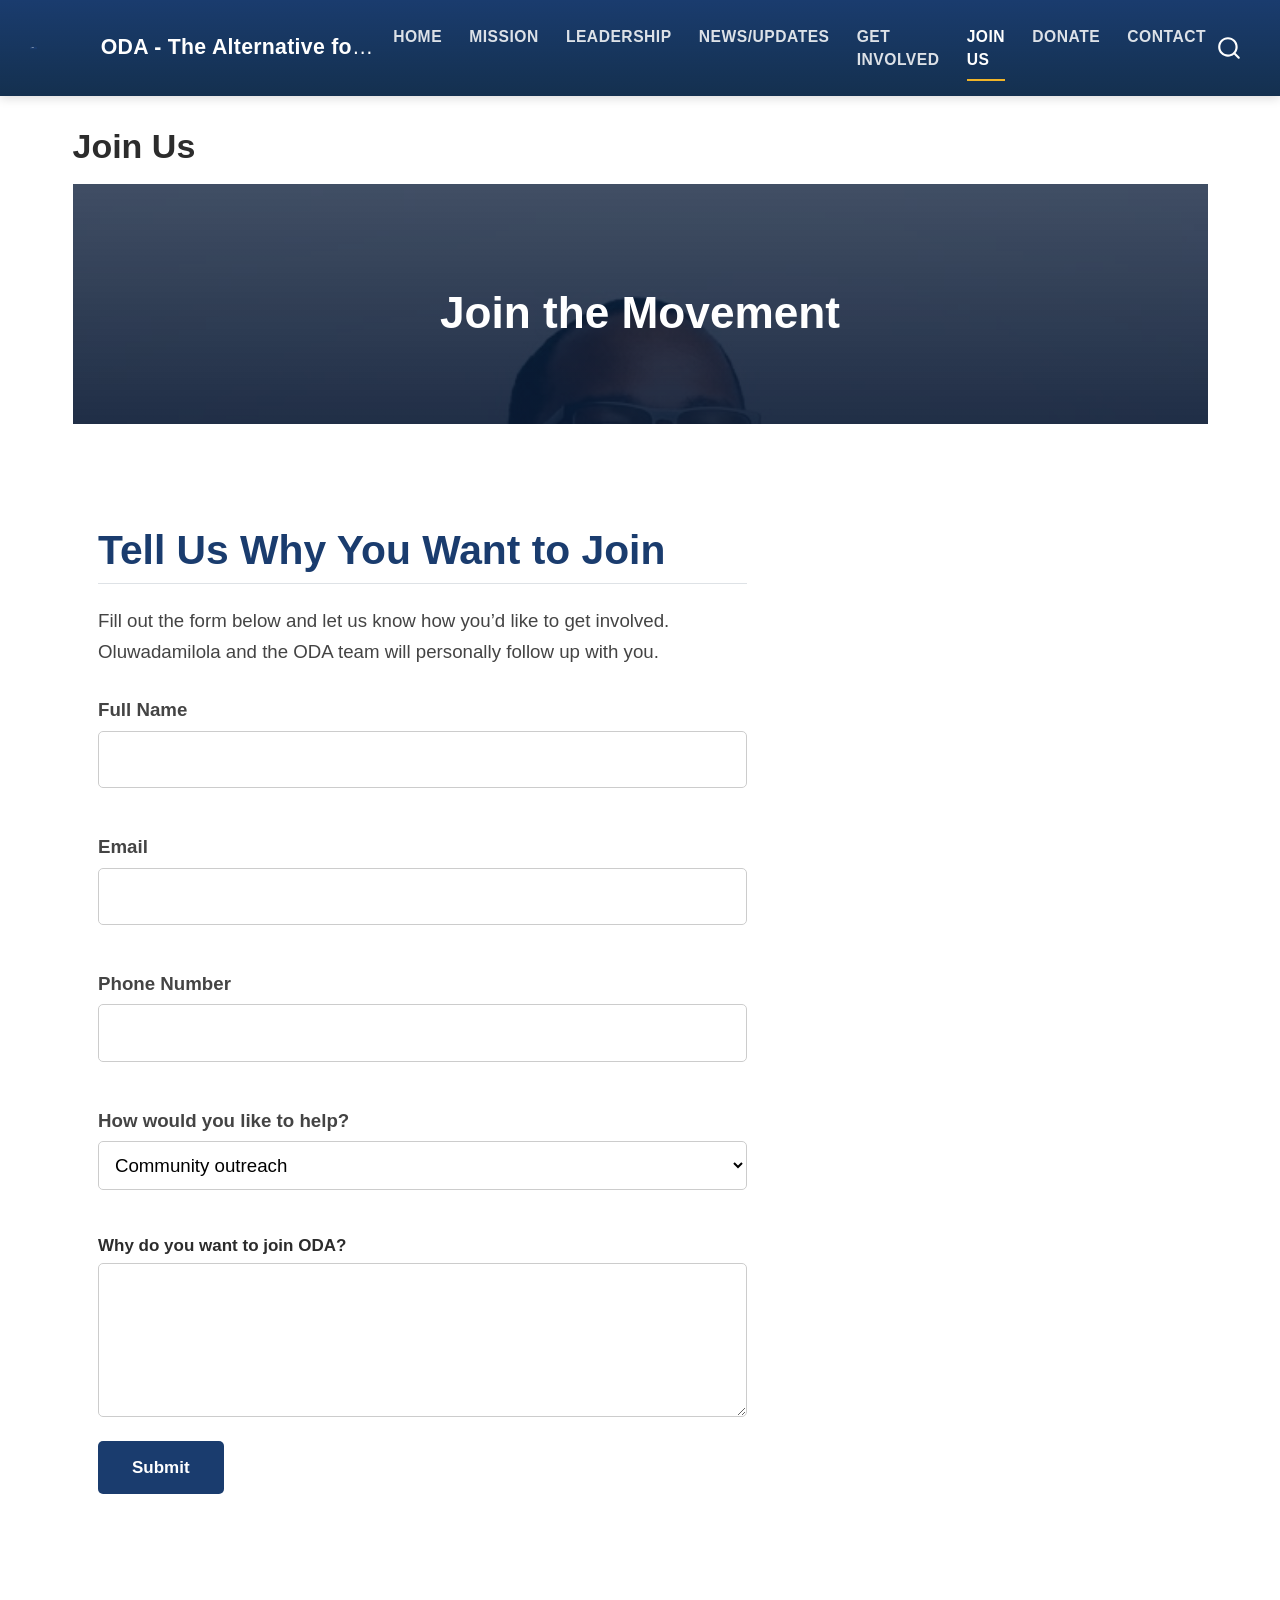
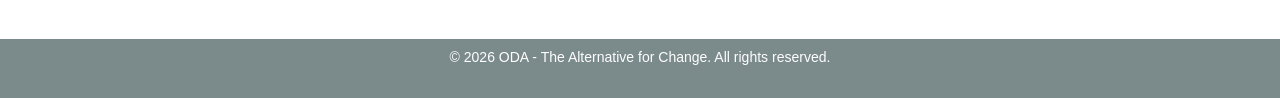
<file: docs/join.html>
<!DOCTYPE html>
<html xmlns="http://www.w3.org/1999/xhtml" lang="en" xml:lang="en"><head>

<meta charset="utf-8">
<meta name="generator" content="quarto-1.10.18">

<meta name="viewport" content="width=device-width, initial-scale=1.0, user-scalable=yes">


<title>Join Us – ODA - The Alternative for Change</title>
<style>
/* Default styles provided by pandoc.
** See https://pandoc.org/MANUAL.html#variables-for-html for config info.
*/
span.smallcaps{font-variant: small-caps;}
div.columns{display: flex; gap: 1.5em;}
div.column{flex: auto;}
@media screen {
div.columns{gap: min(4vw, 1.5em);}
div.column{overflow-x: auto;}
}
div.hanging-indent{margin-left: 1.5em; text-indent: -1.5em;}
ul.task-list{list-style: none;}
ul.task-list li input[type="checkbox"] {
  width: 0.8em;
  margin: 0 0.8em 0.2em -1em; /* quarto-specific, see https://github.com/quarto-dev/quarto-cli/issues/4556 */ 
  vertical-align: middle;
}
</style>


<script src="site_libs/quarto-nav/quarto-nav.js"></script>
<script src="site_libs/quarto-nav/headroom.min.js"></script>
<script src="site_libs/clipboard/clipboard.min.js"></script>
<script src="site_libs/quarto-search/autocomplete.umd.js"></script>
<script src="site_libs/quarto-search/fuse.min.js"></script>
<script src="site_libs/quarto-search/quarto-search.js"></script>
<meta name="quarto:offset" content="./">
<link href="./images/logo.svg" rel="icon" type="image/svg+xml">
<script src="site_libs/quarto-html/quarto.js" type="module"></script>
<script src="site_libs/quarto-html/tabsets/tabsets.js" type="module"></script>
<script src="site_libs/quarto-html/popper.min.js"></script>
<script src="site_libs/quarto-html/tippy.umd.min.js"></script>
<link href="site_libs/quarto-html/tippy.css" rel="stylesheet">
<link href="site_libs/quarto-html/quarto-syntax-highlighting-64a204ab8560d761af7679ceaba22944.css" rel="stylesheet" id="quarto-text-highlighting-styles">
<script src="site_libs/bootstrap/bootstrap.min.js"></script>
<link href="site_libs/bootstrap/bootstrap-icons.css" rel="stylesheet">
<link href="site_libs/bootstrap/bootstrap-52712ed3d3c5588d6e86f46791c64313.min.css" rel="stylesheet" append-hash="true" id="quarto-bootstrap" data-mode="light">
<script id="quarto-search-options" type="application/json">{
  "location": "navbar",
  "copy-button": false,
  "collapse-after": 3,
  "panel-placement": "end",
  "type": "overlay",
  "limit": 50,
  "keyboard-shortcut": [
    "f",
    "/",
    "s"
  ],
  "show-item-context": false,
  "language": {
    "search-no-results-text": "No results",
    "search-matching-documents-text": "matching documents",
    "search-copy-link-title": "Copy link to search",
    "search-hide-matches-text": "Hide additional matches",
    "search-more-match-text": "more match in this document",
    "search-more-matches-text": "more matches in this document",
    "search-clear-button-title": "Clear",
    "search-text-placeholder": "",
    "search-detached-cancel-button-title": "Cancel",
    "search-submit-button-title": "Submit",
    "search-label": "Search"
  }
}</script>


<link rel="stylesheet" href="styles.css">
<meta property="og:title" content="Join Us – ODA - The Alternative for Change">
<meta property="og:description" content="Official campaign website for ODA - The Alternative for Change, Oluwadamilola Desmond Awoyo’s platform for House of Representatives, Owo/Ose">
<meta property="og:image" content="https://ifenuel.github.io/oda-website/images/social-preview.jpg.jpeg">
<meta property="og:site_name" content="ODA - The Alternative for Change">
<meta property="og:locale" content="en_US">
<meta name="twitter:title" content="Join Us – ODA - The Alternative for Change">
<meta name="twitter:description" content="Official campaign website for ODA - The Alternative for Change, Oluwadamilola Desmond Awoyo’s platform for House of Representatives, Owo/Ose">
<meta name="twitter:image" content="https://ifenuel.github.io/oda-website/images/social-preview.jpg.jpeg">
<meta name="twitter:card" content="summary_large_image">
</head>

<body class="nav-fixed quarto-light">

<div id="quarto-search-results"></div>
  <header id="quarto-header" class="headroom fixed-top">
    <nav class="navbar navbar-expand-lg " data-bs-theme="dark">
      <div class="navbar-container container-fluid">
      <div class="navbar-brand-container mx-auto">
    <a href="./index.html" class="navbar-brand navbar-brand-logo">
    <img src="./images/logo.svg" alt="" class="navbar-logo light-content">
    <img src="./images/logo.svg" alt="" class="navbar-logo dark-content">
    </a>
    <a class="navbar-brand" href="./index.html">
    <span class="navbar-title">ODA - The Alternative for Change</span>
    </a>
  </div>
            <div id="quarto-search" class="" title="Search"></div>
          <button class="navbar-toggler" type="button" data-bs-toggle="collapse" data-bs-target="#navbarCollapse" aria-controls="navbarCollapse" role="menu" aria-expanded="false" aria-label="Toggle navigation" onclick="if (window.quartoToggleHeadroom) { window.quartoToggleHeadroom(); }">
  <span class="navbar-toggler-icon"></span>
</button>
          <div class="collapse navbar-collapse" id="navbarCollapse">
            <ul class="navbar-nav navbar-nav-scroll me-auto">
  <li class="nav-item">
    <a class="nav-link" href="./index.html"> 
<span class="menu-text">Home</span></a>
  </li>  
  <li class="nav-item">
    <a class="nav-link" href="./mission.html"> 
<span class="menu-text">Mission</span></a>
  </li>  
  <li class="nav-item">
    <a class="nav-link" href="./leadership.html"> 
<span class="menu-text">Leadership</span></a>
  </li>  
  <li class="nav-item">
    <a class="nav-link" href="./news.html"> 
<span class="menu-text">News/Updates</span></a>
  </li>  
  <li class="nav-item">
    <a class="nav-link" href="./get-involved.html"> 
<span class="menu-text">Get Involved</span></a>
  </li>  
  <li class="nav-item">
    <a class="nav-link active" href="./join.html" aria-current="page"> 
<span class="menu-text">Join Us</span></a>
  </li>  
  <li class="nav-item">
    <a class="nav-link" href="./donate.html"> 
<span class="menu-text">Donate</span></a>
  </li>  
  <li class="nav-item">
    <a class="nav-link" href="./contact.html"> 
<span class="menu-text">Contact</span></a>
  </li>  
</ul>
          </div> <!-- /navcollapse -->
            <div class="quarto-navbar-tools">
</div>
      </div> <!-- /container-fluid -->
    </nav>
</header>
<!-- content -->
<div id="quarto-content" class="quarto-container page-columns page-rows-contents page-layout-full page-navbar">
<!-- sidebar -->
<!-- margin-sidebar -->
    
<!-- main -->
<main class="content column-page" id="quarto-document-content">

<header id="title-block-header" class="quarto-title-block default">
<div class="quarto-title">
<h1 class="title">Join Us</h1>
</div>



<div class="quarto-title-meta column-page">

    
  
    
  </div>
  


</header>


<section id="join-the-movement" class="level1 page-header">
<h1>Join the Movement</h1>
</section>
<section id="tell-us-why-you-want-to-join" class="level2 feature-block">
<h2 data-anchor-id="tell-us-why-you-want-to-join">Tell Us Why You Want to Join</h2>
<p>Fill out the form below and let us know how you’d like to get involved. Oluwadamilola and the ODA team will personally follow up with you.</p>
<div class="contact-form">
<form action="https://formspree.io/f/xpqvbeew" method="POST">
<p><label for="name">Full Name</label> <input type="text" id="name" name="name" required=""></p>
<p><label for="email">Email</label> <input type="email" id="email" name="email" required=""></p>
<p><label for="phone">Phone Number</label> <input type="tel" id="phone" name="phone"></p>
<p><label for="interest">How would you like to help?</label> <select id="interest" name="interest" style="width:100%; padding:0.7rem; margin-bottom:1rem; border:1px solid #ccc; border-radius:5px;"> <option value="Community outreach">Community outreach</option> <option value="Event support">Event support</option> <option value="Social media / spreading the word">Social media / spreading the word</option> <option value="Other">Other</option> </select></p>
<label for="reason">Why do you want to join ODA?</label>
<textarea id="reason" name="reason" rows="5" required=""></textarea>
<button type="submit">
Submit
</button>
</form>
</div>
</section>



</main> <!-- /main -->
<script id="quarto-html-after-body" type="application/javascript">
  window.document.addEventListener("DOMContentLoaded", function (event) {
    const isCodeAnnotation = (el) => {
      for (const clz of el.classList) {
        if (clz.startsWith('code-annotation-')) {                     
          return true;
        }
      }
      return false;
    }
    const onCopySuccess = function(e) {
      // button target
      const button = e.trigger;
      // don't keep focus
      button.blur();
      // flash "checked"
      button.classList.add('code-copy-button-checked');
      var currentTitle = button.getAttribute("title");
      button.setAttribute("title", "Copied!");
      let tooltip;
      if (window.bootstrap) {
        button.setAttribute("data-bs-toggle", "tooltip");
        button.setAttribute("data-bs-placement", "left");
        button.setAttribute("data-bs-title", "Copied!");
        tooltip = new bootstrap.Tooltip(button, 
          { trigger: "manual", 
            customClass: "code-copy-button-tooltip",
            offset: [0, -8]});
        tooltip.show();    
      }
      setTimeout(function() {
        if (tooltip) {
          tooltip.hide();
          button.removeAttribute("data-bs-title");
          button.removeAttribute("data-bs-toggle");
          button.removeAttribute("data-bs-placement");
        }
        button.setAttribute("title", currentTitle);
        button.classList.remove('code-copy-button-checked');
      }, 1000);
      // clear code selection
      e.clearSelection();
    }
    const getTextToCopy = function(trigger) {
      const outerScaffold = trigger.parentElement.cloneNode(true);
      const codeEl = outerScaffold.querySelector('code');
      for (const childEl of codeEl.children) {
        if (isCodeAnnotation(childEl)) {
          childEl.remove();
        }
      }
      return codeEl.innerText;
    }
    const clipboard = new window.ClipboardJS('.code-copy-button:not([data-in-quarto-modal])', {
      text: getTextToCopy
    });
    clipboard.on('success', onCopySuccess);
    if (window.document.getElementById('quarto-embedded-source-code-modal')) {
      const clipboardModal = new window.ClipboardJS('.code-copy-button[data-in-quarto-modal]', {
        text: getTextToCopy,
        container: window.document.getElementById('quarto-embedded-source-code-modal')
      });
      clipboardModal.on('success', onCopySuccess);
    }
      var localhostRegex = new RegExp(/^(?:http|https):\/\/localhost\:?[0-9]*\//);
      var mailtoRegex = new RegExp(/^mailto:/);
        var filterRegex = new RegExp("https:\/\/ifenuel\.github\.io\/oda-website");
      var isInternal = (href) => {
          return filterRegex.test(href) || localhostRegex.test(href) || mailtoRegex.test(href);
      }
      // Inspect non-navigation links and adorn them if external
     var links = window.document.querySelectorAll('a[href]:not(.nav-link):not(.navbar-brand):not(.toc-action):not(.sidebar-link):not(.sidebar-item-toggle):not(.pagination-link):not(.no-external):not([aria-hidden]):not(.dropdown-item):not(.quarto-navigation-tool):not(.about-link)');
      for (var i=0; i<links.length; i++) {
        const link = links[i];
        if (!isInternal(link.href)) {
          // undo the damage that might have been done by quarto-nav.js in the case of
          // links that we want to consider external
          if (link.dataset.originalHref !== undefined) {
            link.href = link.dataset.originalHref;
          }
        }
      }
    function tippyHover(el, contentFn, onTriggerFn, onUntriggerFn) {
      const config = {
        allowHTML: true,
        maxWidth: 500,
        delay: 100,
        arrow: false,
        appendTo: function(el) {
            return el.parentElement;
        },
        interactive: true,
        interactiveBorder: 10,
        theme: 'quarto',
        placement: 'bottom-start',
      };
      if (contentFn) {
        config.content = contentFn;
      }
      if (onTriggerFn) {
        config.onTrigger = onTriggerFn;
      }
      if (onUntriggerFn) {
        config.onUntrigger = onUntriggerFn;
      }
      window.tippy(el, config); 
    }
    const noterefs = window.document.querySelectorAll('a[role="doc-noteref"]');
    for (var i=0; i<noterefs.length; i++) {
      const ref = noterefs[i];
      tippyHover(ref, function() {
        // use id or data attribute instead here
        let href = ref.getAttribute('data-footnote-href') || ref.getAttribute('href');
        try { href = new URL(href).hash; } catch {}
        const id = href.replace(/^#\/?/, "");
        const note = window.document.getElementById(id);
        if (note) {
          return note.innerHTML;
        } else {
          return "";
        }
      });
    }
    const xrefs = window.document.querySelectorAll('a.quarto-xref');
    const processXRef = (id, note) => {
      // Strip column container classes
      const stripColumnClz = (el) => {
        el.classList.remove("page-full", "page-columns");
        if (el.children) {
          for (const child of el.children) {
            stripColumnClz(child);
          }
        }
      }
      stripColumnClz(note)
      if (id === null || id.startsWith('sec-')) {
        // Special case sections, only their first couple elements
        const container = document.createElement("div");
        if (note.children && note.children.length > 2) {
          container.appendChild(note.children[0].cloneNode(true));
          for (let i = 1; i < note.children.length; i++) {
            const child = note.children[i];
            if (child.tagName === "P" && child.innerText === "") {
              continue;
            } else {
              container.appendChild(child.cloneNode(true));
              break;
            }
          }
          if (window.Quarto?.typesetMath) {
            window.Quarto.typesetMath(container);
          }
          return container.innerHTML
        } else {
          if (window.Quarto?.typesetMath) {
            window.Quarto.typesetMath(note);
          }
          return note.innerHTML;
        }
      } else {
        // Remove any anchor links if they are present
        const anchorLink = note.querySelector('a.anchorjs-link');
        if (anchorLink) {
          anchorLink.remove();
        }
        if (window.Quarto?.typesetMath) {
          window.Quarto.typesetMath(note);
        }
        if (note.classList.contains("callout")) {
          return note.outerHTML;
        } else {
          return note.innerHTML;
        }
      }
    }
    for (var i=0; i<xrefs.length; i++) {
      const xref = xrefs[i];
      tippyHover(xref, undefined, function(instance) {
        instance.disable();
        let url = xref.getAttribute('href');
        let hash = undefined; 
        if (url.startsWith('#')) {
          hash = url;
        } else {
          try { hash = new URL(url).hash; } catch {}
        }
        if (hash) {
          const id = hash.replace(/^#\/?/, "");
          const note = window.document.getElementById(id);
          if (note !== null) {
            try {
              const html = processXRef(id, note.cloneNode(true));
              instance.setContent(html);
            } finally {
              instance.enable();
              instance.show();
            }
          } else {
            // See if we can fetch this
            fetch(url.split('#')[0])
            .then(res => res.text())
            .then(html => {
              const parser = new DOMParser();
              const htmlDoc = parser.parseFromString(html, "text/html");
              const note = htmlDoc.getElementById(id);
              if (note !== null) {
                const html = processXRef(id, note);
                instance.setContent(html);
              } 
            }).finally(() => {
              instance.enable();
              instance.show();
            });
          }
        } else {
          // See if we can fetch a full url (with no hash to target)
          // This is a special case and we should probably do some content thinning / targeting
          fetch(url)
          .then(res => res.text())
          .then(html => {
            const parser = new DOMParser();
            const htmlDoc = parser.parseFromString(html, "text/html");
            const note = htmlDoc.querySelector('main.content');
            if (note !== null) {
              // This should only happen for chapter cross references
              // (since there is no id in the URL)
              // remove the first header
              if (note.children.length > 0 && note.children[0].tagName === "HEADER") {
                note.children[0].remove();
              }
              const html = processXRef(null, note);
              instance.setContent(html);
            } 
          }).finally(() => {
            instance.enable();
            instance.show();
          });
        }
      }, function(instance) {
      });
    }
        let selectedAnnoteEl;
        const selectorForAnnotation = ( cell, annotation) => {
          let cellAttr = 'data-code-cell="' + cell + '"';
          let lineAttr = 'data-code-annotation="' +  annotation + '"';
          const selector = 'span[' + cellAttr + '][' + lineAttr + ']';
          return selector;
        }
        const selectCodeLines = (annoteEl) => {
          const doc = window.document;
          const targetCell = annoteEl.getAttribute("data-target-cell");
          const targetAnnotation = annoteEl.getAttribute("data-target-annotation");
          const annoteSpan = window.document.querySelector(selectorForAnnotation(targetCell, targetAnnotation));
          const lines = annoteSpan.getAttribute("data-code-lines").split(",");
          const lineIds = lines.map((line) => {
            return targetCell + "-" + line;
          })
          let top = null;
          let height = null;
          let parent = null;
          if (lineIds.length > 0) {
              //compute the position of the single el (top and bottom and make a div)
              const el = window.document.getElementById(lineIds[0]);
              top = el.offsetTop;
              height = el.offsetHeight;
              parent = el.parentElement.parentElement;
            if (lineIds.length > 1) {
              const lastEl = window.document.getElementById(lineIds[lineIds.length - 1]);
              const bottom = lastEl.offsetTop + lastEl.offsetHeight;
              height = bottom - top;
            }
            if (top !== null && height !== null && parent !== null) {
              // cook up a div (if necessary) and position it 
              let div = window.document.getElementById("code-annotation-line-highlight");
              if (div === null) {
                div = window.document.createElement("div");
                div.setAttribute("id", "code-annotation-line-highlight");
                div.style.position = 'absolute';
                parent.appendChild(div);
              }
              div.style.top = top - 2 + "px";
              div.style.height = height + 4 + "px";
              div.style.left = 0;
              let gutterDiv = window.document.getElementById("code-annotation-line-highlight-gutter");
              if (gutterDiv === null) {
                gutterDiv = window.document.createElement("div");
                gutterDiv.setAttribute("id", "code-annotation-line-highlight-gutter");
                gutterDiv.style.position = 'absolute';
                const codeCell = window.document.getElementById(targetCell);
                const gutter = codeCell.querySelector('.code-annotation-gutter');
                gutter.appendChild(gutterDiv);
              }
              gutterDiv.style.top = top - 2 + "px";
              gutterDiv.style.height = height + 4 + "px";
            }
            selectedAnnoteEl = annoteEl;
          }
        };
        const unselectCodeLines = () => {
          const elementsIds = ["code-annotation-line-highlight", "code-annotation-line-highlight-gutter"];
          elementsIds.forEach((elId) => {
            const div = window.document.getElementById(elId);
            if (div) {
              div.remove();
            }
          });
          selectedAnnoteEl = undefined;
        };
          // Handle positioning of the toggle
      window.addEventListener(
        "resize",
        throttle(() => {
          elRect = undefined;
          if (selectedAnnoteEl) {
            selectCodeLines(selectedAnnoteEl);
          }
        }, 10)
      );
      function throttle(fn, ms) {
      let throttle = false;
      let timer;
        return (...args) => {
          if(!throttle) { // first call gets through
              fn.apply(this, args);
              throttle = true;
          } else { // all the others get throttled
              if(timer) clearTimeout(timer); // cancel #2
              timer = setTimeout(() => {
                fn.apply(this, args);
                timer = throttle = false;
              }, ms);
          }
        };
      }
        // Attach click handler to the DT
        const annoteDls = window.document.querySelectorAll('dt[data-target-cell]');
        for (const annoteDlNode of annoteDls) {
          annoteDlNode.addEventListener('click', (event) => {
            const clickedEl = event.target;
            if (clickedEl !== selectedAnnoteEl) {
              unselectCodeLines();
              const activeEl = window.document.querySelector('dt[data-target-cell].code-annotation-active');
              if (activeEl) {
                activeEl.classList.remove('code-annotation-active');
              }
              selectCodeLines(clickedEl);
              clickedEl.classList.add('code-annotation-active');
            } else {
              // Unselect the line
              unselectCodeLines();
              clickedEl.classList.remove('code-annotation-active');
            }
          });
        }
    const findCites = (el) => {
      const parentEl = el.parentElement;
      if (parentEl) {
        const cites = parentEl.dataset.cites;
        if (cites) {
          return {
            el,
            cites: cites.split(' ')
          };
        } else {
          return findCites(el.parentElement)
        }
      } else {
        return undefined;
      }
    };
    var bibliorefs = window.document.querySelectorAll('a[role="doc-biblioref"]');
    for (var i=0; i<bibliorefs.length; i++) {
      const ref = bibliorefs[i];
      const citeInfo = findCites(ref);
      if (citeInfo) {
        tippyHover(citeInfo.el, function() {
          var popup = window.document.createElement('div');
          citeInfo.cites.forEach(function(cite) {
            var citeDiv = window.document.createElement('div');
            citeDiv.classList.add('hanging-indent');
            citeDiv.classList.add('csl-entry');
            var biblioDiv = window.document.getElementById('ref-' + cite);
            if (biblioDiv) {
              citeDiv.innerHTML = biblioDiv.innerHTML;
            }
            popup.appendChild(citeDiv);
          });
          return popup.innerHTML;
        });
      }
    }
  });
  </script>
</div> <!-- /content -->
<footer class="footer">
  <div class="nav-footer">
    <div class="nav-footer-left">
      &nbsp;
    </div>   
    <div class="nav-footer-center">
<p>© 2026 ODA - The Alternative for Change. All rights reserved.</p>
</div>
    <div class="nav-footer-right">
      &nbsp;
    </div>
  </div>
</footer>




</body></html>
</file>
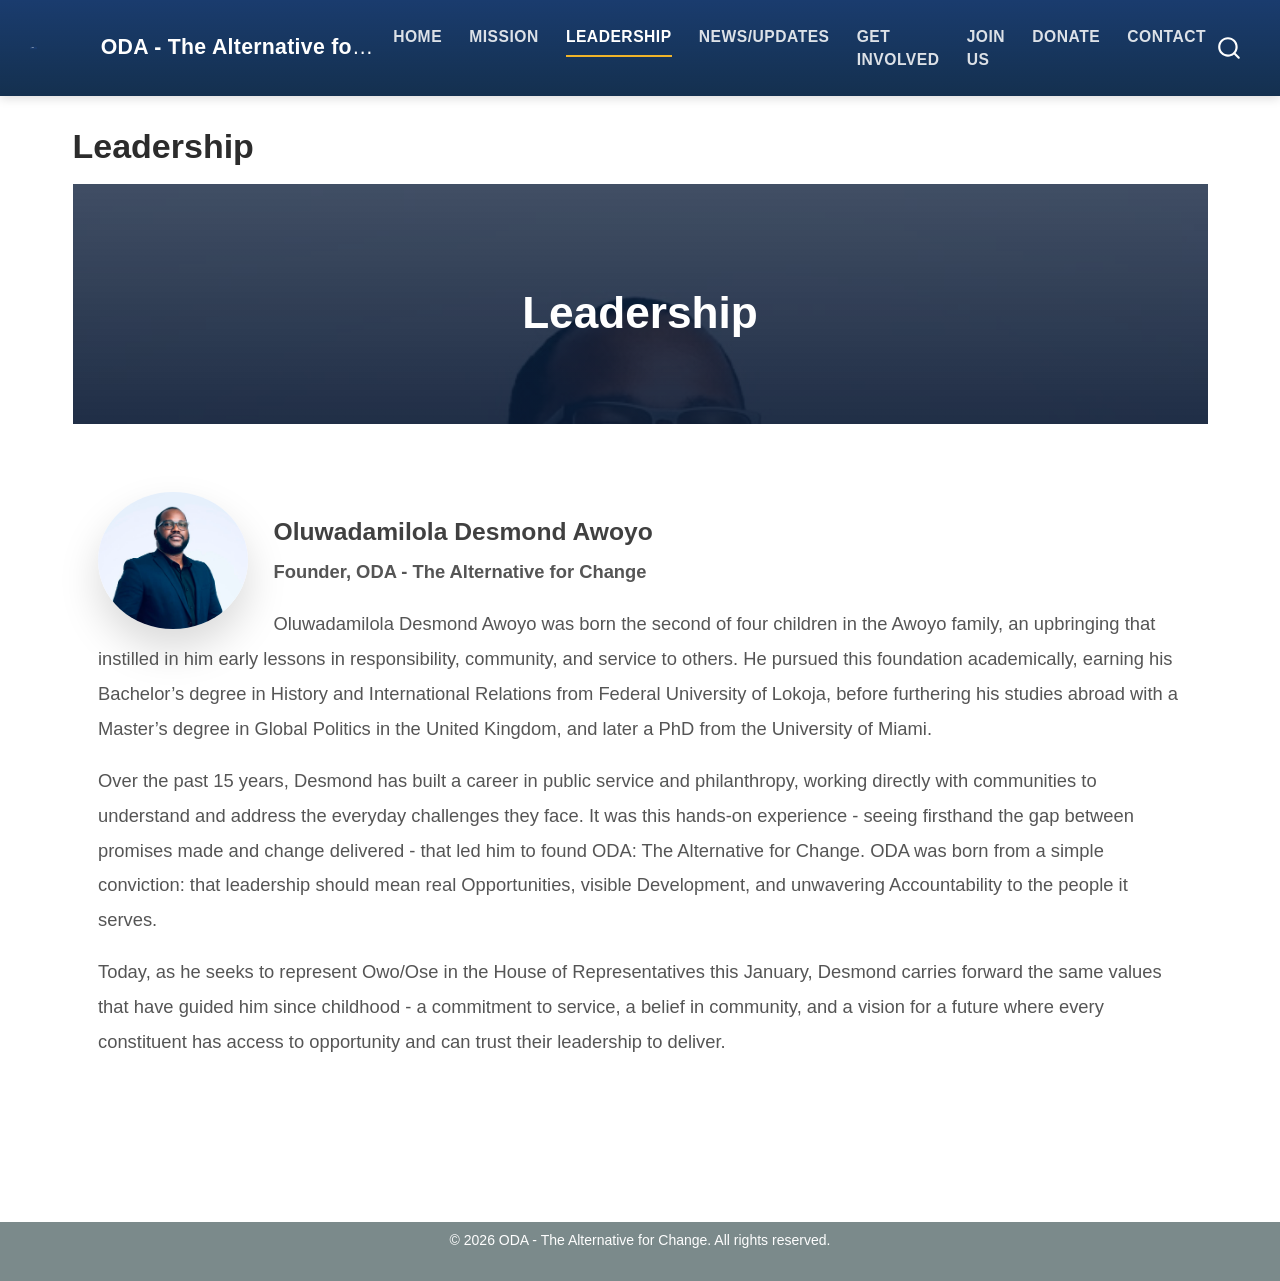
<file: docs/leadership.html>
<!DOCTYPE html>
<html xmlns="http://www.w3.org/1999/xhtml" lang="en" xml:lang="en"><head>

<meta charset="utf-8">
<meta name="generator" content="quarto-1.10.18">

<meta name="viewport" content="width=device-width, initial-scale=1.0, user-scalable=yes">


<title>Leadership – ODA - The Alternative for Change</title>
<style>
/* Default styles provided by pandoc.
** See https://pandoc.org/MANUAL.html#variables-for-html for config info.
*/
span.smallcaps{font-variant: small-caps;}
div.columns{display: flex; gap: 1.5em;}
div.column{flex: auto;}
@media screen {
div.columns{gap: min(4vw, 1.5em);}
div.column{overflow-x: auto;}
}
div.hanging-indent{margin-left: 1.5em; text-indent: -1.5em;}
ul.task-list{list-style: none;}
ul.task-list li input[type="checkbox"] {
  width: 0.8em;
  margin: 0 0.8em 0.2em -1em; /* quarto-specific, see https://github.com/quarto-dev/quarto-cli/issues/4556 */ 
  vertical-align: middle;
}
</style>


<script src="site_libs/quarto-nav/quarto-nav.js"></script>
<script src="site_libs/quarto-nav/headroom.min.js"></script>
<script src="site_libs/clipboard/clipboard.min.js"></script>
<script src="site_libs/quarto-search/autocomplete.umd.js"></script>
<script src="site_libs/quarto-search/fuse.min.js"></script>
<script src="site_libs/quarto-search/quarto-search.js"></script>
<meta name="quarto:offset" content="./">
<link href="./images/logo.svg" rel="icon" type="image/svg+xml">
<script src="site_libs/quarto-html/quarto.js" type="module"></script>
<script src="site_libs/quarto-html/tabsets/tabsets.js" type="module"></script>
<script src="site_libs/quarto-html/popper.min.js"></script>
<script src="site_libs/quarto-html/tippy.umd.min.js"></script>
<link href="site_libs/quarto-html/tippy.css" rel="stylesheet">
<link href="site_libs/quarto-html/quarto-syntax-highlighting-64a204ab8560d761af7679ceaba22944.css" rel="stylesheet" id="quarto-text-highlighting-styles">
<script src="site_libs/bootstrap/bootstrap.min.js"></script>
<link href="site_libs/bootstrap/bootstrap-icons.css" rel="stylesheet">
<link href="site_libs/bootstrap/bootstrap-52712ed3d3c5588d6e86f46791c64313.min.css" rel="stylesheet" append-hash="true" id="quarto-bootstrap" data-mode="light">
<script id="quarto-search-options" type="application/json">{
  "location": "navbar",
  "copy-button": false,
  "collapse-after": 3,
  "panel-placement": "end",
  "type": "overlay",
  "limit": 50,
  "keyboard-shortcut": [
    "f",
    "/",
    "s"
  ],
  "show-item-context": false,
  "language": {
    "search-no-results-text": "No results",
    "search-matching-documents-text": "matching documents",
    "search-copy-link-title": "Copy link to search",
    "search-hide-matches-text": "Hide additional matches",
    "search-more-match-text": "more match in this document",
    "search-more-matches-text": "more matches in this document",
    "search-clear-button-title": "Clear",
    "search-text-placeholder": "",
    "search-detached-cancel-button-title": "Cancel",
    "search-submit-button-title": "Submit",
    "search-label": "Search"
  }
}</script>


<link rel="stylesheet" href="styles.css">
<meta property="og:title" content="Leadership – ODA - The Alternative for Change">
<meta property="og:image" content="https://ifenuel.github.io/oda-website/images/social-preview.jpg.jpeg">
<meta property="og:site_name" content="ODA - The Alternative for Change">
<meta property="og:locale" content="en_US">
<meta name="twitter:title" content="Leadership – ODA - The Alternative for Change">
<meta name="twitter:image" content="https://ifenuel.github.io/oda-website/images/social-preview.jpg.jpeg">
<meta name="twitter:card" content="summary_large_image">
</head>

<body class="nav-fixed quarto-light">

<div id="quarto-search-results"></div>
  <header id="quarto-header" class="headroom fixed-top">
    <nav class="navbar navbar-expand-lg " data-bs-theme="dark">
      <div class="navbar-container container-fluid">
      <div class="navbar-brand-container mx-auto">
    <a href="./index.html" class="navbar-brand navbar-brand-logo">
    <img src="./images/logo.svg" alt="" class="navbar-logo light-content">
    <img src="./images/logo.svg" alt="" class="navbar-logo dark-content">
    </a>
    <a class="navbar-brand" href="./index.html">
    <span class="navbar-title">ODA - The Alternative for Change</span>
    </a>
  </div>
            <div id="quarto-search" class="" title="Search"></div>
          <button class="navbar-toggler" type="button" data-bs-toggle="collapse" data-bs-target="#navbarCollapse" aria-controls="navbarCollapse" role="menu" aria-expanded="false" aria-label="Toggle navigation" onclick="if (window.quartoToggleHeadroom) { window.quartoToggleHeadroom(); }">
  <span class="navbar-toggler-icon"></span>
</button>
          <div class="collapse navbar-collapse" id="navbarCollapse">
            <ul class="navbar-nav navbar-nav-scroll me-auto">
  <li class="nav-item">
    <a class="nav-link" href="./index.html"> 
<span class="menu-text">Home</span></a>
  </li>  
  <li class="nav-item">
    <a class="nav-link" href="./mission.html"> 
<span class="menu-text">Mission</span></a>
  </li>  
  <li class="nav-item">
    <a class="nav-link active" href="./leadership.html" aria-current="page"> 
<span class="menu-text">Leadership</span></a>
  </li>  
  <li class="nav-item">
    <a class="nav-link" href="./news.html"> 
<span class="menu-text">News/Updates</span></a>
  </li>  
  <li class="nav-item">
    <a class="nav-link" href="./get-involved.html"> 
<span class="menu-text">Get Involved</span></a>
  </li>  
  <li class="nav-item">
    <a class="nav-link" href="./join.html"> 
<span class="menu-text">Join Us</span></a>
  </li>  
  <li class="nav-item">
    <a class="nav-link" href="./donate.html"> 
<span class="menu-text">Donate</span></a>
  </li>  
  <li class="nav-item">
    <a class="nav-link" href="./contact.html"> 
<span class="menu-text">Contact</span></a>
  </li>  
</ul>
          </div> <!-- /navcollapse -->
            <div class="quarto-navbar-tools">
</div>
      </div> <!-- /container-fluid -->
    </nav>
</header>
<!-- content -->
<div id="quarto-content" class="quarto-container page-columns page-rows-contents page-layout-full page-navbar">
<!-- sidebar -->
<!-- margin-sidebar -->
    
<!-- main -->
<main class="content column-page" id="quarto-document-content">

<header id="title-block-header" class="quarto-title-block default">
<div class="quarto-title">
<h1 class="title">Leadership</h1>
</div>



<div class="quarto-title-meta column-page">

    
  
    
  </div>
  


</header>


<section id="leadership" class="level1 page-header">
<h1>Leadership</h1>
</section>
<div class="section-block">
<p><img src="images/founder.jpg.jpeg" class="img-fluid" style="border-radius:50%; float:left; margin-right:1.5rem;" width="150"></p>
<section id="oluwadamilola-desmond-awoyo" class="level3">
<h3 data-anchor-id="oluwadamilola-desmond-awoyo">Oluwadamilola Desmond Awoyo</h3>
<p><strong>Founder, ODA - The Alternative for Change</strong></p>
<p>Oluwadamilola Desmond Awoyo was born the second of four children in the Awoyo family, an upbringing that instilled in him early lessons in responsibility, community, and service to others. He pursued this foundation academically, earning his Bachelor’s degree in History and International Relations from Federal University of Lokoja, before furthering his studies abroad with a Master’s degree in Global Politics in the United Kingdom, and later a PhD from the University of Miami.</p>
<p>Over the past 15 years, Desmond has built a career in public service and philanthropy, working directly with communities to understand and address the everyday challenges they face. It was this hands-on experience - seeing firsthand the gap between promises made and change delivered - that led him to found ODA: The Alternative for Change. ODA was born from a simple conviction: that leadership should mean real Opportunities, visible Development, and unwavering Accountability to the people it serves.</p>
<p>Today, as he seeks to represent Owo/Ose in the House of Representatives this January, Desmond carries forward the same values that have guided him since childhood - a commitment to service, a belief in community, and a vision for a future where every constituent has access to opportunity and can trust their leadership to deliver.</p>
<div style="clear:both;">

</div>
</section>
</div>



</main> <!-- /main -->
<script id="quarto-html-after-body" type="application/javascript">
  window.document.addEventListener("DOMContentLoaded", function (event) {
    const isCodeAnnotation = (el) => {
      for (const clz of el.classList) {
        if (clz.startsWith('code-annotation-')) {                     
          return true;
        }
      }
      return false;
    }
    const onCopySuccess = function(e) {
      // button target
      const button = e.trigger;
      // don't keep focus
      button.blur();
      // flash "checked"
      button.classList.add('code-copy-button-checked');
      var currentTitle = button.getAttribute("title");
      button.setAttribute("title", "Copied!");
      let tooltip;
      if (window.bootstrap) {
        button.setAttribute("data-bs-toggle", "tooltip");
        button.setAttribute("data-bs-placement", "left");
        button.setAttribute("data-bs-title", "Copied!");
        tooltip = new bootstrap.Tooltip(button, 
          { trigger: "manual", 
            customClass: "code-copy-button-tooltip",
            offset: [0, -8]});
        tooltip.show();    
      }
      setTimeout(function() {
        if (tooltip) {
          tooltip.hide();
          button.removeAttribute("data-bs-title");
          button.removeAttribute("data-bs-toggle");
          button.removeAttribute("data-bs-placement");
        }
        button.setAttribute("title", currentTitle);
        button.classList.remove('code-copy-button-checked');
      }, 1000);
      // clear code selection
      e.clearSelection();
    }
    const getTextToCopy = function(trigger) {
      const outerScaffold = trigger.parentElement.cloneNode(true);
      const codeEl = outerScaffold.querySelector('code');
      for (const childEl of codeEl.children) {
        if (isCodeAnnotation(childEl)) {
          childEl.remove();
        }
      }
      return codeEl.innerText;
    }
    const clipboard = new window.ClipboardJS('.code-copy-button:not([data-in-quarto-modal])', {
      text: getTextToCopy
    });
    clipboard.on('success', onCopySuccess);
    if (window.document.getElementById('quarto-embedded-source-code-modal')) {
      const clipboardModal = new window.ClipboardJS('.code-copy-button[data-in-quarto-modal]', {
        text: getTextToCopy,
        container: window.document.getElementById('quarto-embedded-source-code-modal')
      });
      clipboardModal.on('success', onCopySuccess);
    }
      var localhostRegex = new RegExp(/^(?:http|https):\/\/localhost\:?[0-9]*\//);
      var mailtoRegex = new RegExp(/^mailto:/);
        var filterRegex = new RegExp("https:\/\/ifenuel\.github\.io\/oda-website");
      var isInternal = (href) => {
          return filterRegex.test(href) || localhostRegex.test(href) || mailtoRegex.test(href);
      }
      // Inspect non-navigation links and adorn them if external
     var links = window.document.querySelectorAll('a[href]:not(.nav-link):not(.navbar-brand):not(.toc-action):not(.sidebar-link):not(.sidebar-item-toggle):not(.pagination-link):not(.no-external):not([aria-hidden]):not(.dropdown-item):not(.quarto-navigation-tool):not(.about-link)');
      for (var i=0; i<links.length; i++) {
        const link = links[i];
        if (!isInternal(link.href)) {
          // undo the damage that might have been done by quarto-nav.js in the case of
          // links that we want to consider external
          if (link.dataset.originalHref !== undefined) {
            link.href = link.dataset.originalHref;
          }
        }
      }
    function tippyHover(el, contentFn, onTriggerFn, onUntriggerFn) {
      const config = {
        allowHTML: true,
        maxWidth: 500,
        delay: 100,
        arrow: false,
        appendTo: function(el) {
            return el.parentElement;
        },
        interactive: true,
        interactiveBorder: 10,
        theme: 'quarto',
        placement: 'bottom-start',
      };
      if (contentFn) {
        config.content = contentFn;
      }
      if (onTriggerFn) {
        config.onTrigger = onTriggerFn;
      }
      if (onUntriggerFn) {
        config.onUntrigger = onUntriggerFn;
      }
      window.tippy(el, config); 
    }
    const noterefs = window.document.querySelectorAll('a[role="doc-noteref"]');
    for (var i=0; i<noterefs.length; i++) {
      const ref = noterefs[i];
      tippyHover(ref, function() {
        // use id or data attribute instead here
        let href = ref.getAttribute('data-footnote-href') || ref.getAttribute('href');
        try { href = new URL(href).hash; } catch {}
        const id = href.replace(/^#\/?/, "");
        const note = window.document.getElementById(id);
        if (note) {
          return note.innerHTML;
        } else {
          return "";
        }
      });
    }
    const xrefs = window.document.querySelectorAll('a.quarto-xref');
    const processXRef = (id, note) => {
      // Strip column container classes
      const stripColumnClz = (el) => {
        el.classList.remove("page-full", "page-columns");
        if (el.children) {
          for (const child of el.children) {
            stripColumnClz(child);
          }
        }
      }
      stripColumnClz(note)
      if (id === null || id.startsWith('sec-')) {
        // Special case sections, only their first couple elements
        const container = document.createElement("div");
        if (note.children && note.children.length > 2) {
          container.appendChild(note.children[0].cloneNode(true));
          for (let i = 1; i < note.children.length; i++) {
            const child = note.children[i];
            if (child.tagName === "P" && child.innerText === "") {
              continue;
            } else {
              container.appendChild(child.cloneNode(true));
              break;
            }
          }
          if (window.Quarto?.typesetMath) {
            window.Quarto.typesetMath(container);
          }
          return container.innerHTML
        } else {
          if (window.Quarto?.typesetMath) {
            window.Quarto.typesetMath(note);
          }
          return note.innerHTML;
        }
      } else {
        // Remove any anchor links if they are present
        const anchorLink = note.querySelector('a.anchorjs-link');
        if (anchorLink) {
          anchorLink.remove();
        }
        if (window.Quarto?.typesetMath) {
          window.Quarto.typesetMath(note);
        }
        if (note.classList.contains("callout")) {
          return note.outerHTML;
        } else {
          return note.innerHTML;
        }
      }
    }
    for (var i=0; i<xrefs.length; i++) {
      const xref = xrefs[i];
      tippyHover(xref, undefined, function(instance) {
        instance.disable();
        let url = xref.getAttribute('href');
        let hash = undefined; 
        if (url.startsWith('#')) {
          hash = url;
        } else {
          try { hash = new URL(url).hash; } catch {}
        }
        if (hash) {
          const id = hash.replace(/^#\/?/, "");
          const note = window.document.getElementById(id);
          if (note !== null) {
            try {
              const html = processXRef(id, note.cloneNode(true));
              instance.setContent(html);
            } finally {
              instance.enable();
              instance.show();
            }
          } else {
            // See if we can fetch this
            fetch(url.split('#')[0])
            .then(res => res.text())
            .then(html => {
              const parser = new DOMParser();
              const htmlDoc = parser.parseFromString(html, "text/html");
              const note = htmlDoc.getElementById(id);
              if (note !== null) {
                const html = processXRef(id, note);
                instance.setContent(html);
              } 
            }).finally(() => {
              instance.enable();
              instance.show();
            });
          }
        } else {
          // See if we can fetch a full url (with no hash to target)
          // This is a special case and we should probably do some content thinning / targeting
          fetch(url)
          .then(res => res.text())
          .then(html => {
            const parser = new DOMParser();
            const htmlDoc = parser.parseFromString(html, "text/html");
            const note = htmlDoc.querySelector('main.content');
            if (note !== null) {
              // This should only happen for chapter cross references
              // (since there is no id in the URL)
              // remove the first header
              if (note.children.length > 0 && note.children[0].tagName === "HEADER") {
                note.children[0].remove();
              }
              const html = processXRef(null, note);
              instance.setContent(html);
            } 
          }).finally(() => {
            instance.enable();
            instance.show();
          });
        }
      }, function(instance) {
      });
    }
        let selectedAnnoteEl;
        const selectorForAnnotation = ( cell, annotation) => {
          let cellAttr = 'data-code-cell="' + cell + '"';
          let lineAttr = 'data-code-annotation="' +  annotation + '"';
          const selector = 'span[' + cellAttr + '][' + lineAttr + ']';
          return selector;
        }
        const selectCodeLines = (annoteEl) => {
          const doc = window.document;
          const targetCell = annoteEl.getAttribute("data-target-cell");
          const targetAnnotation = annoteEl.getAttribute("data-target-annotation");
          const annoteSpan = window.document.querySelector(selectorForAnnotation(targetCell, targetAnnotation));
          const lines = annoteSpan.getAttribute("data-code-lines").split(",");
          const lineIds = lines.map((line) => {
            return targetCell + "-" + line;
          })
          let top = null;
          let height = null;
          let parent = null;
          if (lineIds.length > 0) {
              //compute the position of the single el (top and bottom and make a div)
              const el = window.document.getElementById(lineIds[0]);
              top = el.offsetTop;
              height = el.offsetHeight;
              parent = el.parentElement.parentElement;
            if (lineIds.length > 1) {
              const lastEl = window.document.getElementById(lineIds[lineIds.length - 1]);
              const bottom = lastEl.offsetTop + lastEl.offsetHeight;
              height = bottom - top;
            }
            if (top !== null && height !== null && parent !== null) {
              // cook up a div (if necessary) and position it 
              let div = window.document.getElementById("code-annotation-line-highlight");
              if (div === null) {
                div = window.document.createElement("div");
                div.setAttribute("id", "code-annotation-line-highlight");
                div.style.position = 'absolute';
                parent.appendChild(div);
              }
              div.style.top = top - 2 + "px";
              div.style.height = height + 4 + "px";
              div.style.left = 0;
              let gutterDiv = window.document.getElementById("code-annotation-line-highlight-gutter");
              if (gutterDiv === null) {
                gutterDiv = window.document.createElement("div");
                gutterDiv.setAttribute("id", "code-annotation-line-highlight-gutter");
                gutterDiv.style.position = 'absolute';
                const codeCell = window.document.getElementById(targetCell);
                const gutter = codeCell.querySelector('.code-annotation-gutter');
                gutter.appendChild(gutterDiv);
              }
              gutterDiv.style.top = top - 2 + "px";
              gutterDiv.style.height = height + 4 + "px";
            }
            selectedAnnoteEl = annoteEl;
          }
        };
        const unselectCodeLines = () => {
          const elementsIds = ["code-annotation-line-highlight", "code-annotation-line-highlight-gutter"];
          elementsIds.forEach((elId) => {
            const div = window.document.getElementById(elId);
            if (div) {
              div.remove();
            }
          });
          selectedAnnoteEl = undefined;
        };
          // Handle positioning of the toggle
      window.addEventListener(
        "resize",
        throttle(() => {
          elRect = undefined;
          if (selectedAnnoteEl) {
            selectCodeLines(selectedAnnoteEl);
          }
        }, 10)
      );
      function throttle(fn, ms) {
      let throttle = false;
      let timer;
        return (...args) => {
          if(!throttle) { // first call gets through
              fn.apply(this, args);
              throttle = true;
          } else { // all the others get throttled
              if(timer) clearTimeout(timer); // cancel #2
              timer = setTimeout(() => {
                fn.apply(this, args);
                timer = throttle = false;
              }, ms);
          }
        };
      }
        // Attach click handler to the DT
        const annoteDls = window.document.querySelectorAll('dt[data-target-cell]');
        for (const annoteDlNode of annoteDls) {
          annoteDlNode.addEventListener('click', (event) => {
            const clickedEl = event.target;
            if (clickedEl !== selectedAnnoteEl) {
              unselectCodeLines();
              const activeEl = window.document.querySelector('dt[data-target-cell].code-annotation-active');
              if (activeEl) {
                activeEl.classList.remove('code-annotation-active');
              }
              selectCodeLines(clickedEl);
              clickedEl.classList.add('code-annotation-active');
            } else {
              // Unselect the line
              unselectCodeLines();
              clickedEl.classList.remove('code-annotation-active');
            }
          });
        }
    const findCites = (el) => {
      const parentEl = el.parentElement;
      if (parentEl) {
        const cites = parentEl.dataset.cites;
        if (cites) {
          return {
            el,
            cites: cites.split(' ')
          };
        } else {
          return findCites(el.parentElement)
        }
      } else {
        return undefined;
      }
    };
    var bibliorefs = window.document.querySelectorAll('a[role="doc-biblioref"]');
    for (var i=0; i<bibliorefs.length; i++) {
      const ref = bibliorefs[i];
      const citeInfo = findCites(ref);
      if (citeInfo) {
        tippyHover(citeInfo.el, function() {
          var popup = window.document.createElement('div');
          citeInfo.cites.forEach(function(cite) {
            var citeDiv = window.document.createElement('div');
            citeDiv.classList.add('hanging-indent');
            citeDiv.classList.add('csl-entry');
            var biblioDiv = window.document.getElementById('ref-' + cite);
            if (biblioDiv) {
              citeDiv.innerHTML = biblioDiv.innerHTML;
            }
            popup.appendChild(citeDiv);
          });
          return popup.innerHTML;
        });
      }
    }
  });
  </script>
</div> <!-- /content -->
<footer class="footer">
  <div class="nav-footer">
    <div class="nav-footer-left">
      &nbsp;
    </div>   
    <div class="nav-footer-center">
<p>© 2026 ODA - The Alternative for Change. All rights reserved.</p>
</div>
    <div class="nav-footer-right">
      &nbsp;
    </div>
  </div>
</footer>




</body></html>
</file>
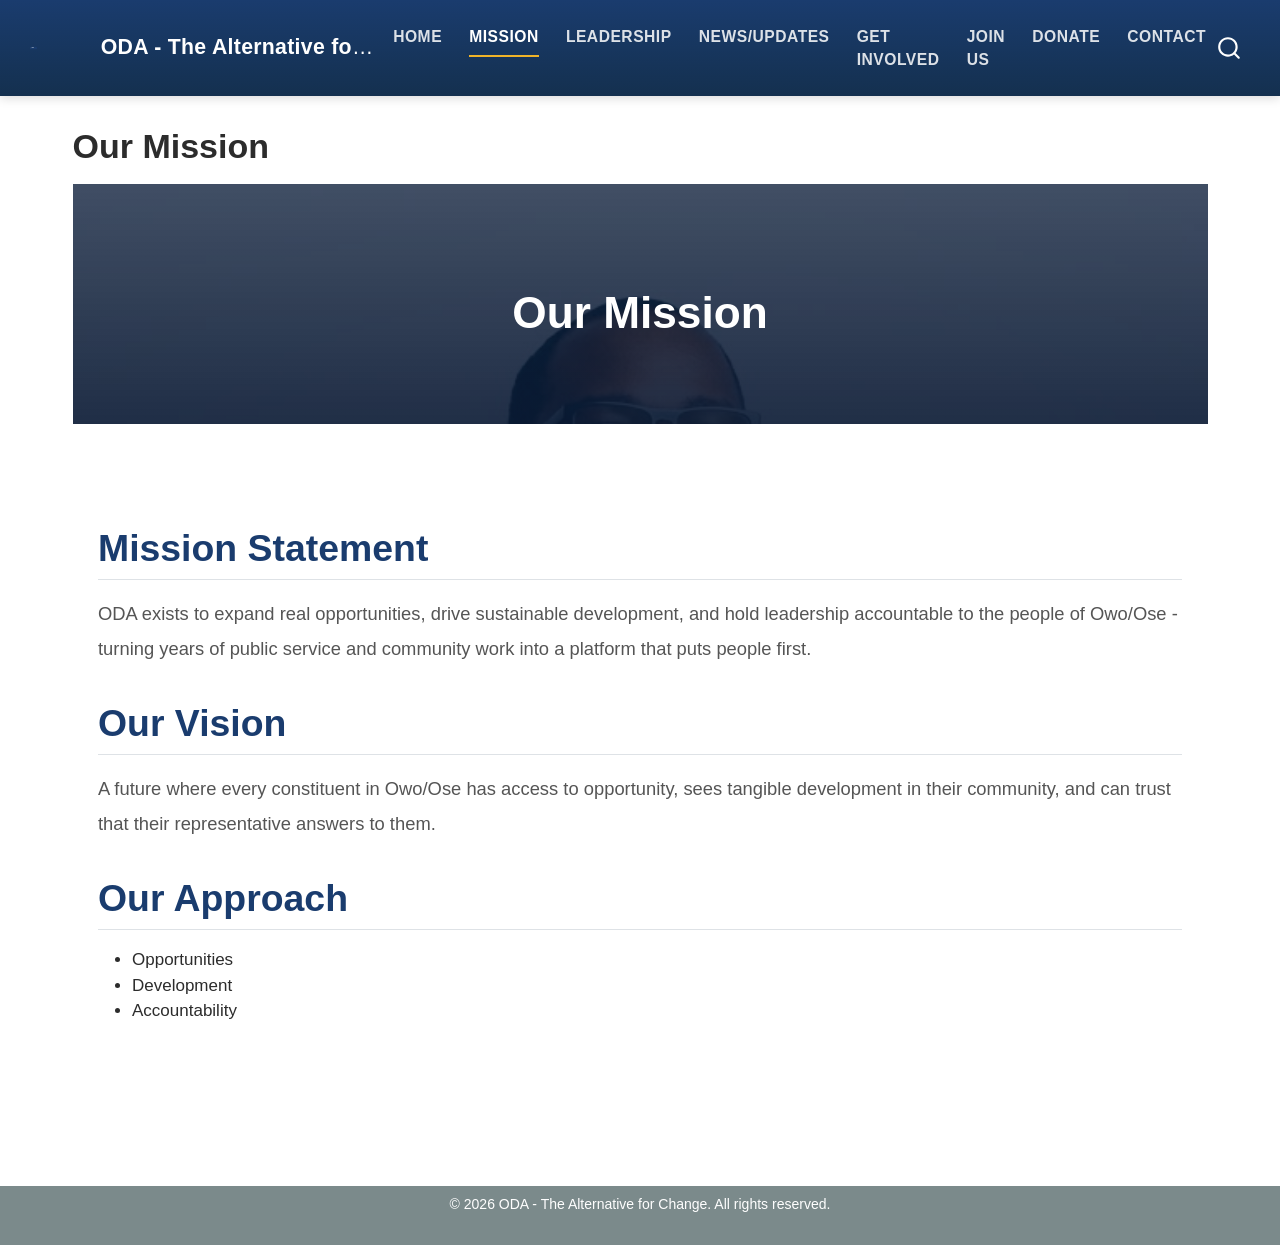
<file: docs/mission.html>
<!DOCTYPE html>
<html xmlns="http://www.w3.org/1999/xhtml" lang="en" xml:lang="en"><head>

<meta charset="utf-8">
<meta name="generator" content="quarto-1.10.18">

<meta name="viewport" content="width=device-width, initial-scale=1.0, user-scalable=yes">


<title>Our Mission – ODA - The Alternative for Change</title>
<style>
/* Default styles provided by pandoc.
** See https://pandoc.org/MANUAL.html#variables-for-html for config info.
*/
span.smallcaps{font-variant: small-caps;}
div.columns{display: flex; gap: 1.5em;}
div.column{flex: auto;}
@media screen {
div.columns{gap: min(4vw, 1.5em);}
div.column{overflow-x: auto;}
}
div.hanging-indent{margin-left: 1.5em; text-indent: -1.5em;}
ul.task-list{list-style: none;}
ul.task-list li input[type="checkbox"] {
  width: 0.8em;
  margin: 0 0.8em 0.2em -1em; /* quarto-specific, see https://github.com/quarto-dev/quarto-cli/issues/4556 */ 
  vertical-align: middle;
}
</style>


<script src="site_libs/quarto-nav/quarto-nav.js"></script>
<script src="site_libs/quarto-nav/headroom.min.js"></script>
<script src="site_libs/clipboard/clipboard.min.js"></script>
<script src="site_libs/quarto-search/autocomplete.umd.js"></script>
<script src="site_libs/quarto-search/fuse.min.js"></script>
<script src="site_libs/quarto-search/quarto-search.js"></script>
<meta name="quarto:offset" content="./">
<link href="./images/logo.svg" rel="icon" type="image/svg+xml">
<script src="site_libs/quarto-html/quarto.js" type="module"></script>
<script src="site_libs/quarto-html/tabsets/tabsets.js" type="module"></script>
<script src="site_libs/quarto-html/popper.min.js"></script>
<script src="site_libs/quarto-html/tippy.umd.min.js"></script>
<link href="site_libs/quarto-html/tippy.css" rel="stylesheet">
<link href="site_libs/quarto-html/quarto-syntax-highlighting-64a204ab8560d761af7679ceaba22944.css" rel="stylesheet" id="quarto-text-highlighting-styles">
<script src="site_libs/bootstrap/bootstrap.min.js"></script>
<link href="site_libs/bootstrap/bootstrap-icons.css" rel="stylesheet">
<link href="site_libs/bootstrap/bootstrap-52712ed3d3c5588d6e86f46791c64313.min.css" rel="stylesheet" append-hash="true" id="quarto-bootstrap" data-mode="light">
<script id="quarto-search-options" type="application/json">{
  "location": "navbar",
  "copy-button": false,
  "collapse-after": 3,
  "panel-placement": "end",
  "type": "overlay",
  "limit": 50,
  "keyboard-shortcut": [
    "f",
    "/",
    "s"
  ],
  "show-item-context": false,
  "language": {
    "search-no-results-text": "No results",
    "search-matching-documents-text": "matching documents",
    "search-copy-link-title": "Copy link to search",
    "search-hide-matches-text": "Hide additional matches",
    "search-more-match-text": "more match in this document",
    "search-more-matches-text": "more matches in this document",
    "search-clear-button-title": "Clear",
    "search-text-placeholder": "",
    "search-detached-cancel-button-title": "Cancel",
    "search-submit-button-title": "Submit",
    "search-label": "Search"
  }
}</script>


<link rel="stylesheet" href="styles.css">
<meta property="og:title" content="Our Mission – ODA - The Alternative for Change">
<meta property="og:image" content="https://ifenuel.github.io/oda-website/images/social-preview.jpg.jpeg">
<meta property="og:site_name" content="ODA - The Alternative for Change">
<meta property="og:locale" content="en_US">
<meta name="twitter:title" content="Our Mission – ODA - The Alternative for Change">
<meta name="twitter:image" content="https://ifenuel.github.io/oda-website/images/social-preview.jpg.jpeg">
<meta name="twitter:card" content="summary_large_image">
</head>

<body class="nav-fixed quarto-light">

<div id="quarto-search-results"></div>
  <header id="quarto-header" class="headroom fixed-top">
    <nav class="navbar navbar-expand-lg " data-bs-theme="dark">
      <div class="navbar-container container-fluid">
      <div class="navbar-brand-container mx-auto">
    <a href="./index.html" class="navbar-brand navbar-brand-logo">
    <img src="./images/logo.svg" alt="" class="navbar-logo light-content">
    <img src="./images/logo.svg" alt="" class="navbar-logo dark-content">
    </a>
    <a class="navbar-brand" href="./index.html">
    <span class="navbar-title">ODA - The Alternative for Change</span>
    </a>
  </div>
            <div id="quarto-search" class="" title="Search"></div>
          <button class="navbar-toggler" type="button" data-bs-toggle="collapse" data-bs-target="#navbarCollapse" aria-controls="navbarCollapse" role="menu" aria-expanded="false" aria-label="Toggle navigation" onclick="if (window.quartoToggleHeadroom) { window.quartoToggleHeadroom(); }">
  <span class="navbar-toggler-icon"></span>
</button>
          <div class="collapse navbar-collapse" id="navbarCollapse">
            <ul class="navbar-nav navbar-nav-scroll me-auto">
  <li class="nav-item">
    <a class="nav-link" href="./index.html"> 
<span class="menu-text">Home</span></a>
  </li>  
  <li class="nav-item">
    <a class="nav-link active" href="./mission.html" aria-current="page"> 
<span class="menu-text">Mission</span></a>
  </li>  
  <li class="nav-item">
    <a class="nav-link" href="./leadership.html"> 
<span class="menu-text">Leadership</span></a>
  </li>  
  <li class="nav-item">
    <a class="nav-link" href="./news.html"> 
<span class="menu-text">News/Updates</span></a>
  </li>  
  <li class="nav-item">
    <a class="nav-link" href="./get-involved.html"> 
<span class="menu-text">Get Involved</span></a>
  </li>  
  <li class="nav-item">
    <a class="nav-link" href="./join.html"> 
<span class="menu-text">Join Us</span></a>
  </li>  
  <li class="nav-item">
    <a class="nav-link" href="./donate.html"> 
<span class="menu-text">Donate</span></a>
  </li>  
  <li class="nav-item">
    <a class="nav-link" href="./contact.html"> 
<span class="menu-text">Contact</span></a>
  </li>  
</ul>
          </div> <!-- /navcollapse -->
            <div class="quarto-navbar-tools">
</div>
      </div> <!-- /container-fluid -->
    </nav>
</header>
<!-- content -->
<div id="quarto-content" class="quarto-container page-columns page-rows-contents page-layout-full page-navbar">
<!-- sidebar -->
<!-- margin-sidebar -->
    
<!-- main -->
<main class="content column-page" id="quarto-document-content">

<header id="title-block-header" class="quarto-title-block default">
<div class="quarto-title">
<h1 class="title">Our Mission</h1>
</div>



<div class="quarto-title-meta column-page">

    
  
    
  </div>
  


</header>


<section id="our-mission" class="level1 page-header">
<h1>Our Mission</h1>
</section>
<div class="section-block">
<section id="mission-statement" class="level2">
<h2 data-anchor-id="mission-statement">Mission Statement</h2>
<p>ODA exists to expand real opportunities, drive sustainable development, and hold leadership accountable to the people of Owo/Ose - turning years of public service and community work into a platform that puts people first.</p>
</section>
<section id="our-vision" class="level2">
<h2 data-anchor-id="our-vision">Our Vision</h2>
<p>A future where every constituent in Owo/Ose has access to opportunity, sees tangible development in their community, and can trust that their representative answers to them.</p>
</section>
<section id="our-approach" class="level2">
<h2 data-anchor-id="our-approach">Our Approach</h2>
<ul>
<li>Opportunities</li>
<li>Development</li>
<li>Accountability</li>
</ul>
</section>
</div>



</main> <!-- /main -->
<script id="quarto-html-after-body" type="application/javascript">
  window.document.addEventListener("DOMContentLoaded", function (event) {
    const isCodeAnnotation = (el) => {
      for (const clz of el.classList) {
        if (clz.startsWith('code-annotation-')) {                     
          return true;
        }
      }
      return false;
    }
    const onCopySuccess = function(e) {
      // button target
      const button = e.trigger;
      // don't keep focus
      button.blur();
      // flash "checked"
      button.classList.add('code-copy-button-checked');
      var currentTitle = button.getAttribute("title");
      button.setAttribute("title", "Copied!");
      let tooltip;
      if (window.bootstrap) {
        button.setAttribute("data-bs-toggle", "tooltip");
        button.setAttribute("data-bs-placement", "left");
        button.setAttribute("data-bs-title", "Copied!");
        tooltip = new bootstrap.Tooltip(button, 
          { trigger: "manual", 
            customClass: "code-copy-button-tooltip",
            offset: [0, -8]});
        tooltip.show();    
      }
      setTimeout(function() {
        if (tooltip) {
          tooltip.hide();
          button.removeAttribute("data-bs-title");
          button.removeAttribute("data-bs-toggle");
          button.removeAttribute("data-bs-placement");
        }
        button.setAttribute("title", currentTitle);
        button.classList.remove('code-copy-button-checked');
      }, 1000);
      // clear code selection
      e.clearSelection();
    }
    const getTextToCopy = function(trigger) {
      const outerScaffold = trigger.parentElement.cloneNode(true);
      const codeEl = outerScaffold.querySelector('code');
      for (const childEl of codeEl.children) {
        if (isCodeAnnotation(childEl)) {
          childEl.remove();
        }
      }
      return codeEl.innerText;
    }
    const clipboard = new window.ClipboardJS('.code-copy-button:not([data-in-quarto-modal])', {
      text: getTextToCopy
    });
    clipboard.on('success', onCopySuccess);
    if (window.document.getElementById('quarto-embedded-source-code-modal')) {
      const clipboardModal = new window.ClipboardJS('.code-copy-button[data-in-quarto-modal]', {
        text: getTextToCopy,
        container: window.document.getElementById('quarto-embedded-source-code-modal')
      });
      clipboardModal.on('success', onCopySuccess);
    }
      var localhostRegex = new RegExp(/^(?:http|https):\/\/localhost\:?[0-9]*\//);
      var mailtoRegex = new RegExp(/^mailto:/);
        var filterRegex = new RegExp("https:\/\/ifenuel\.github\.io\/oda-website");
      var isInternal = (href) => {
          return filterRegex.test(href) || localhostRegex.test(href) || mailtoRegex.test(href);
      }
      // Inspect non-navigation links and adorn them if external
     var links = window.document.querySelectorAll('a[href]:not(.nav-link):not(.navbar-brand):not(.toc-action):not(.sidebar-link):not(.sidebar-item-toggle):not(.pagination-link):not(.no-external):not([aria-hidden]):not(.dropdown-item):not(.quarto-navigation-tool):not(.about-link)');
      for (var i=0; i<links.length; i++) {
        const link = links[i];
        if (!isInternal(link.href)) {
          // undo the damage that might have been done by quarto-nav.js in the case of
          // links that we want to consider external
          if (link.dataset.originalHref !== undefined) {
            link.href = link.dataset.originalHref;
          }
        }
      }
    function tippyHover(el, contentFn, onTriggerFn, onUntriggerFn) {
      const config = {
        allowHTML: true,
        maxWidth: 500,
        delay: 100,
        arrow: false,
        appendTo: function(el) {
            return el.parentElement;
        },
        interactive: true,
        interactiveBorder: 10,
        theme: 'quarto',
        placement: 'bottom-start',
      };
      if (contentFn) {
        config.content = contentFn;
      }
      if (onTriggerFn) {
        config.onTrigger = onTriggerFn;
      }
      if (onUntriggerFn) {
        config.onUntrigger = onUntriggerFn;
      }
      window.tippy(el, config); 
    }
    const noterefs = window.document.querySelectorAll('a[role="doc-noteref"]');
    for (var i=0; i<noterefs.length; i++) {
      const ref = noterefs[i];
      tippyHover(ref, function() {
        // use id or data attribute instead here
        let href = ref.getAttribute('data-footnote-href') || ref.getAttribute('href');
        try { href = new URL(href).hash; } catch {}
        const id = href.replace(/^#\/?/, "");
        const note = window.document.getElementById(id);
        if (note) {
          return note.innerHTML;
        } else {
          return "";
        }
      });
    }
    const xrefs = window.document.querySelectorAll('a.quarto-xref');
    const processXRef = (id, note) => {
      // Strip column container classes
      const stripColumnClz = (el) => {
        el.classList.remove("page-full", "page-columns");
        if (el.children) {
          for (const child of el.children) {
            stripColumnClz(child);
          }
        }
      }
      stripColumnClz(note)
      if (id === null || id.startsWith('sec-')) {
        // Special case sections, only their first couple elements
        const container = document.createElement("div");
        if (note.children && note.children.length > 2) {
          container.appendChild(note.children[0].cloneNode(true));
          for (let i = 1; i < note.children.length; i++) {
            const child = note.children[i];
            if (child.tagName === "P" && child.innerText === "") {
              continue;
            } else {
              container.appendChild(child.cloneNode(true));
              break;
            }
          }
          if (window.Quarto?.typesetMath) {
            window.Quarto.typesetMath(container);
          }
          return container.innerHTML
        } else {
          if (window.Quarto?.typesetMath) {
            window.Quarto.typesetMath(note);
          }
          return note.innerHTML;
        }
      } else {
        // Remove any anchor links if they are present
        const anchorLink = note.querySelector('a.anchorjs-link');
        if (anchorLink) {
          anchorLink.remove();
        }
        if (window.Quarto?.typesetMath) {
          window.Quarto.typesetMath(note);
        }
        if (note.classList.contains("callout")) {
          return note.outerHTML;
        } else {
          return note.innerHTML;
        }
      }
    }
    for (var i=0; i<xrefs.length; i++) {
      const xref = xrefs[i];
      tippyHover(xref, undefined, function(instance) {
        instance.disable();
        let url = xref.getAttribute('href');
        let hash = undefined; 
        if (url.startsWith('#')) {
          hash = url;
        } else {
          try { hash = new URL(url).hash; } catch {}
        }
        if (hash) {
          const id = hash.replace(/^#\/?/, "");
          const note = window.document.getElementById(id);
          if (note !== null) {
            try {
              const html = processXRef(id, note.cloneNode(true));
              instance.setContent(html);
            } finally {
              instance.enable();
              instance.show();
            }
          } else {
            // See if we can fetch this
            fetch(url.split('#')[0])
            .then(res => res.text())
            .then(html => {
              const parser = new DOMParser();
              const htmlDoc = parser.parseFromString(html, "text/html");
              const note = htmlDoc.getElementById(id);
              if (note !== null) {
                const html = processXRef(id, note);
                instance.setContent(html);
              } 
            }).finally(() => {
              instance.enable();
              instance.show();
            });
          }
        } else {
          // See if we can fetch a full url (with no hash to target)
          // This is a special case and we should probably do some content thinning / targeting
          fetch(url)
          .then(res => res.text())
          .then(html => {
            const parser = new DOMParser();
            const htmlDoc = parser.parseFromString(html, "text/html");
            const note = htmlDoc.querySelector('main.content');
            if (note !== null) {
              // This should only happen for chapter cross references
              // (since there is no id in the URL)
              // remove the first header
              if (note.children.length > 0 && note.children[0].tagName === "HEADER") {
                note.children[0].remove();
              }
              const html = processXRef(null, note);
              instance.setContent(html);
            } 
          }).finally(() => {
            instance.enable();
            instance.show();
          });
        }
      }, function(instance) {
      });
    }
        let selectedAnnoteEl;
        const selectorForAnnotation = ( cell, annotation) => {
          let cellAttr = 'data-code-cell="' + cell + '"';
          let lineAttr = 'data-code-annotation="' +  annotation + '"';
          const selector = 'span[' + cellAttr + '][' + lineAttr + ']';
          return selector;
        }
        const selectCodeLines = (annoteEl) => {
          const doc = window.document;
          const targetCell = annoteEl.getAttribute("data-target-cell");
          const targetAnnotation = annoteEl.getAttribute("data-target-annotation");
          const annoteSpan = window.document.querySelector(selectorForAnnotation(targetCell, targetAnnotation));
          const lines = annoteSpan.getAttribute("data-code-lines").split(",");
          const lineIds = lines.map((line) => {
            return targetCell + "-" + line;
          })
          let top = null;
          let height = null;
          let parent = null;
          if (lineIds.length > 0) {
              //compute the position of the single el (top and bottom and make a div)
              const el = window.document.getElementById(lineIds[0]);
              top = el.offsetTop;
              height = el.offsetHeight;
              parent = el.parentElement.parentElement;
            if (lineIds.length > 1) {
              const lastEl = window.document.getElementById(lineIds[lineIds.length - 1]);
              const bottom = lastEl.offsetTop + lastEl.offsetHeight;
              height = bottom - top;
            }
            if (top !== null && height !== null && parent !== null) {
              // cook up a div (if necessary) and position it 
              let div = window.document.getElementById("code-annotation-line-highlight");
              if (div === null) {
                div = window.document.createElement("div");
                div.setAttribute("id", "code-annotation-line-highlight");
                div.style.position = 'absolute';
                parent.appendChild(div);
              }
              div.style.top = top - 2 + "px";
              div.style.height = height + 4 + "px";
              div.style.left = 0;
              let gutterDiv = window.document.getElementById("code-annotation-line-highlight-gutter");
              if (gutterDiv === null) {
                gutterDiv = window.document.createElement("div");
                gutterDiv.setAttribute("id", "code-annotation-line-highlight-gutter");
                gutterDiv.style.position = 'absolute';
                const codeCell = window.document.getElementById(targetCell);
                const gutter = codeCell.querySelector('.code-annotation-gutter');
                gutter.appendChild(gutterDiv);
              }
              gutterDiv.style.top = top - 2 + "px";
              gutterDiv.style.height = height + 4 + "px";
            }
            selectedAnnoteEl = annoteEl;
          }
        };
        const unselectCodeLines = () => {
          const elementsIds = ["code-annotation-line-highlight", "code-annotation-line-highlight-gutter"];
          elementsIds.forEach((elId) => {
            const div = window.document.getElementById(elId);
            if (div) {
              div.remove();
            }
          });
          selectedAnnoteEl = undefined;
        };
          // Handle positioning of the toggle
      window.addEventListener(
        "resize",
        throttle(() => {
          elRect = undefined;
          if (selectedAnnoteEl) {
            selectCodeLines(selectedAnnoteEl);
          }
        }, 10)
      );
      function throttle(fn, ms) {
      let throttle = false;
      let timer;
        return (...args) => {
          if(!throttle) { // first call gets through
              fn.apply(this, args);
              throttle = true;
          } else { // all the others get throttled
              if(timer) clearTimeout(timer); // cancel #2
              timer = setTimeout(() => {
                fn.apply(this, args);
                timer = throttle = false;
              }, ms);
          }
        };
      }
        // Attach click handler to the DT
        const annoteDls = window.document.querySelectorAll('dt[data-target-cell]');
        for (const annoteDlNode of annoteDls) {
          annoteDlNode.addEventListener('click', (event) => {
            const clickedEl = event.target;
            if (clickedEl !== selectedAnnoteEl) {
              unselectCodeLines();
              const activeEl = window.document.querySelector('dt[data-target-cell].code-annotation-active');
              if (activeEl) {
                activeEl.classList.remove('code-annotation-active');
              }
              selectCodeLines(clickedEl);
              clickedEl.classList.add('code-annotation-active');
            } else {
              // Unselect the line
              unselectCodeLines();
              clickedEl.classList.remove('code-annotation-active');
            }
          });
        }
    const findCites = (el) => {
      const parentEl = el.parentElement;
      if (parentEl) {
        const cites = parentEl.dataset.cites;
        if (cites) {
          return {
            el,
            cites: cites.split(' ')
          };
        } else {
          return findCites(el.parentElement)
        }
      } else {
        return undefined;
      }
    };
    var bibliorefs = window.document.querySelectorAll('a[role="doc-biblioref"]');
    for (var i=0; i<bibliorefs.length; i++) {
      const ref = bibliorefs[i];
      const citeInfo = findCites(ref);
      if (citeInfo) {
        tippyHover(citeInfo.el, function() {
          var popup = window.document.createElement('div');
          citeInfo.cites.forEach(function(cite) {
            var citeDiv = window.document.createElement('div');
            citeDiv.classList.add('hanging-indent');
            citeDiv.classList.add('csl-entry');
            var biblioDiv = window.document.getElementById('ref-' + cite);
            if (biblioDiv) {
              citeDiv.innerHTML = biblioDiv.innerHTML;
            }
            popup.appendChild(citeDiv);
          });
          return popup.innerHTML;
        });
      }
    }
  });
  </script>
</div> <!-- /content -->
<footer class="footer">
  <div class="nav-footer">
    <div class="nav-footer-left">
      &nbsp;
    </div>   
    <div class="nav-footer-center">
<p>© 2026 ODA - The Alternative for Change. All rights reserved.</p>
</div>
    <div class="nav-footer-right">
      &nbsp;
    </div>
  </div>
</footer>




</body></html>
</file>
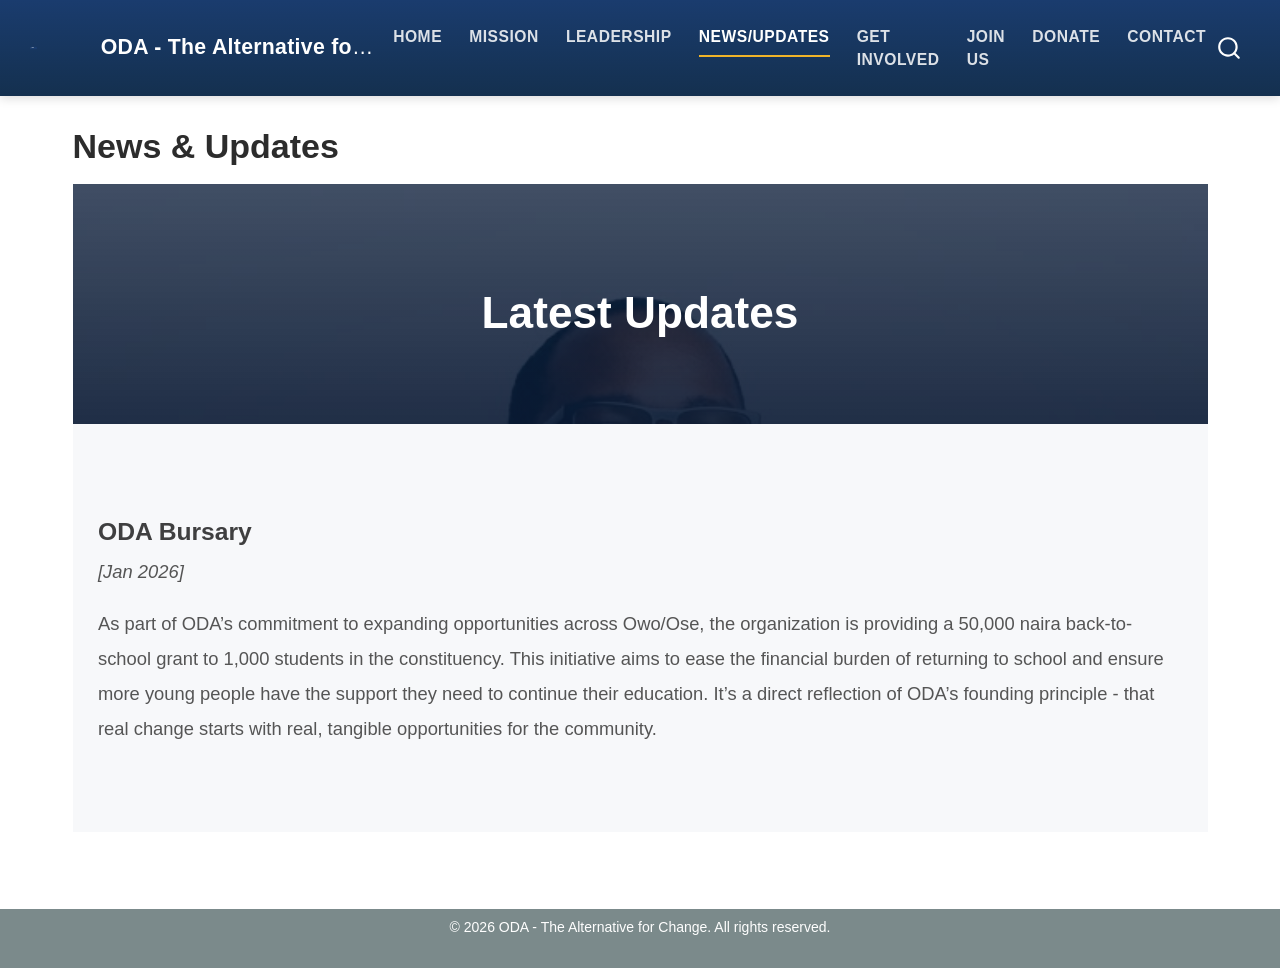
<file: docs/news.html>
<!DOCTYPE html>
<html xmlns="http://www.w3.org/1999/xhtml" lang="en" xml:lang="en"><head>

<meta charset="utf-8">
<meta name="generator" content="quarto-1.10.18">

<meta name="viewport" content="width=device-width, initial-scale=1.0, user-scalable=yes">


<title>News &amp; Updates – ODA - The Alternative for Change</title>
<style>
/* Default styles provided by pandoc.
** See https://pandoc.org/MANUAL.html#variables-for-html for config info.
*/
span.smallcaps{font-variant: small-caps;}
div.columns{display: flex; gap: 1.5em;}
div.column{flex: auto;}
@media screen {
div.columns{gap: min(4vw, 1.5em);}
div.column{overflow-x: auto;}
}
div.hanging-indent{margin-left: 1.5em; text-indent: -1.5em;}
ul.task-list{list-style: none;}
ul.task-list li input[type="checkbox"] {
  width: 0.8em;
  margin: 0 0.8em 0.2em -1em; /* quarto-specific, see https://github.com/quarto-dev/quarto-cli/issues/4556 */ 
  vertical-align: middle;
}
</style>


<script src="site_libs/quarto-nav/quarto-nav.js"></script>
<script src="site_libs/quarto-nav/headroom.min.js"></script>
<script src="site_libs/clipboard/clipboard.min.js"></script>
<script src="site_libs/quarto-search/autocomplete.umd.js"></script>
<script src="site_libs/quarto-search/fuse.min.js"></script>
<script src="site_libs/quarto-search/quarto-search.js"></script>
<meta name="quarto:offset" content="./">
<link href="./images/logo.svg" rel="icon" type="image/svg+xml">
<script src="site_libs/quarto-html/quarto.js" type="module"></script>
<script src="site_libs/quarto-html/tabsets/tabsets.js" type="module"></script>
<script src="site_libs/quarto-html/popper.min.js"></script>
<script src="site_libs/quarto-html/tippy.umd.min.js"></script>
<link href="site_libs/quarto-html/tippy.css" rel="stylesheet">
<link href="site_libs/quarto-html/quarto-syntax-highlighting-64a204ab8560d761af7679ceaba22944.css" rel="stylesheet" id="quarto-text-highlighting-styles">
<script src="site_libs/bootstrap/bootstrap.min.js"></script>
<link href="site_libs/bootstrap/bootstrap-icons.css" rel="stylesheet">
<link href="site_libs/bootstrap/bootstrap-52712ed3d3c5588d6e86f46791c64313.min.css" rel="stylesheet" append-hash="true" id="quarto-bootstrap" data-mode="light">
<script id="quarto-search-options" type="application/json">{
  "location": "navbar",
  "copy-button": false,
  "collapse-after": 3,
  "panel-placement": "end",
  "type": "overlay",
  "limit": 50,
  "keyboard-shortcut": [
    "f",
    "/",
    "s"
  ],
  "show-item-context": false,
  "language": {
    "search-no-results-text": "No results",
    "search-matching-documents-text": "matching documents",
    "search-copy-link-title": "Copy link to search",
    "search-hide-matches-text": "Hide additional matches",
    "search-more-match-text": "more match in this document",
    "search-more-matches-text": "more matches in this document",
    "search-clear-button-title": "Clear",
    "search-text-placeholder": "",
    "search-detached-cancel-button-title": "Cancel",
    "search-submit-button-title": "Submit",
    "search-label": "Search"
  }
}</script>


<link rel="stylesheet" href="styles.css">
<meta property="og:title" content="News &amp; Updates – ODA - The Alternative for Change">
<meta property="og:description" content="Official campaign website for ODA - The Alternative for Change, Oluwadamilola Desmond Awoyo’s platform for House of Representatives, Owo/Ose">
<meta property="og:image" content="https://ifenuel.github.io/oda-website/images/social-preview.jpg.jpeg">
<meta property="og:site_name" content="ODA - The Alternative for Change">
<meta property="og:locale" content="en_US">
<meta name="twitter:title" content="News &amp; Updates – ODA - The Alternative for Change">
<meta name="twitter:description" content="Official campaign website for ODA - The Alternative for Change, Oluwadamilola Desmond Awoyo’s platform for House of Representatives, Owo/Ose">
<meta name="twitter:image" content="https://ifenuel.github.io/oda-website/images/social-preview.jpg.jpeg">
<meta name="twitter:card" content="summary_large_image">
</head>

<body class="nav-fixed quarto-light">

<div id="quarto-search-results"></div>
  <header id="quarto-header" class="headroom fixed-top">
    <nav class="navbar navbar-expand-lg " data-bs-theme="dark">
      <div class="navbar-container container-fluid">
      <div class="navbar-brand-container mx-auto">
    <a href="./index.html" class="navbar-brand navbar-brand-logo">
    <img src="./images/logo.svg" alt="" class="navbar-logo light-content">
    <img src="./images/logo.svg" alt="" class="navbar-logo dark-content">
    </a>
    <a class="navbar-brand" href="./index.html">
    <span class="navbar-title">ODA - The Alternative for Change</span>
    </a>
  </div>
            <div id="quarto-search" class="" title="Search"></div>
          <button class="navbar-toggler" type="button" data-bs-toggle="collapse" data-bs-target="#navbarCollapse" aria-controls="navbarCollapse" role="menu" aria-expanded="false" aria-label="Toggle navigation" onclick="if (window.quartoToggleHeadroom) { window.quartoToggleHeadroom(); }">
  <span class="navbar-toggler-icon"></span>
</button>
          <div class="collapse navbar-collapse" id="navbarCollapse">
            <ul class="navbar-nav navbar-nav-scroll me-auto">
  <li class="nav-item">
    <a class="nav-link" href="./index.html"> 
<span class="menu-text">Home</span></a>
  </li>  
  <li class="nav-item">
    <a class="nav-link" href="./mission.html"> 
<span class="menu-text">Mission</span></a>
  </li>  
  <li class="nav-item">
    <a class="nav-link" href="./leadership.html"> 
<span class="menu-text">Leadership</span></a>
  </li>  
  <li class="nav-item">
    <a class="nav-link active" href="./news.html" aria-current="page"> 
<span class="menu-text">News/Updates</span></a>
  </li>  
  <li class="nav-item">
    <a class="nav-link" href="./get-involved.html"> 
<span class="menu-text">Get Involved</span></a>
  </li>  
  <li class="nav-item">
    <a class="nav-link" href="./join.html"> 
<span class="menu-text">Join Us</span></a>
  </li>  
  <li class="nav-item">
    <a class="nav-link" href="./donate.html"> 
<span class="menu-text">Donate</span></a>
  </li>  
  <li class="nav-item">
    <a class="nav-link" href="./contact.html"> 
<span class="menu-text">Contact</span></a>
  </li>  
</ul>
          </div> <!-- /navcollapse -->
            <div class="quarto-navbar-tools">
</div>
      </div> <!-- /container-fluid -->
    </nav>
</header>
<!-- content -->
<div id="quarto-content" class="quarto-container page-columns page-rows-contents page-layout-full page-navbar">
<!-- sidebar -->
<!-- margin-sidebar -->
    
<!-- main -->
<main class="content column-page" id="quarto-document-content">

<header id="title-block-header" class="quarto-title-block default">
<div class="quarto-title">
<h1 class="title">News &amp; Updates</h1>
</div>



<div class="quarto-title-meta column-page">

    
  
    
  </div>
  


</header>


<section id="latest-updates" class="level1 page-header">
<h1>Latest Updates</h1>
</section>
<section id="oda-bursary" class="level3 section-block">
<h3 data-anchor-id="oda-bursary">ODA Bursary</h3>
<p><em>[Jan 2026]</em></p>
<p>As part of ODA’s commitment to expanding opportunities across Owo/Ose, the organization is providing a 50,000 naira back-to-school grant to 1,000 students in the constituency. This initiative aims to ease the financial burden of returning to school and ensure more young people have the support they need to continue their education. It’s a direct reflection of ODA’s founding principle - that real change starts with real, tangible opportunities for the community.</p>


</section>

</main> <!-- /main -->
<script id="quarto-html-after-body" type="application/javascript">
  window.document.addEventListener("DOMContentLoaded", function (event) {
    const isCodeAnnotation = (el) => {
      for (const clz of el.classList) {
        if (clz.startsWith('code-annotation-')) {                     
          return true;
        }
      }
      return false;
    }
    const onCopySuccess = function(e) {
      // button target
      const button = e.trigger;
      // don't keep focus
      button.blur();
      // flash "checked"
      button.classList.add('code-copy-button-checked');
      var currentTitle = button.getAttribute("title");
      button.setAttribute("title", "Copied!");
      let tooltip;
      if (window.bootstrap) {
        button.setAttribute("data-bs-toggle", "tooltip");
        button.setAttribute("data-bs-placement", "left");
        button.setAttribute("data-bs-title", "Copied!");
        tooltip = new bootstrap.Tooltip(button, 
          { trigger: "manual", 
            customClass: "code-copy-button-tooltip",
            offset: [0, -8]});
        tooltip.show();    
      }
      setTimeout(function() {
        if (tooltip) {
          tooltip.hide();
          button.removeAttribute("data-bs-title");
          button.removeAttribute("data-bs-toggle");
          button.removeAttribute("data-bs-placement");
        }
        button.setAttribute("title", currentTitle);
        button.classList.remove('code-copy-button-checked');
      }, 1000);
      // clear code selection
      e.clearSelection();
    }
    const getTextToCopy = function(trigger) {
      const outerScaffold = trigger.parentElement.cloneNode(true);
      const codeEl = outerScaffold.querySelector('code');
      for (const childEl of codeEl.children) {
        if (isCodeAnnotation(childEl)) {
          childEl.remove();
        }
      }
      return codeEl.innerText;
    }
    const clipboard = new window.ClipboardJS('.code-copy-button:not([data-in-quarto-modal])', {
      text: getTextToCopy
    });
    clipboard.on('success', onCopySuccess);
    if (window.document.getElementById('quarto-embedded-source-code-modal')) {
      const clipboardModal = new window.ClipboardJS('.code-copy-button[data-in-quarto-modal]', {
        text: getTextToCopy,
        container: window.document.getElementById('quarto-embedded-source-code-modal')
      });
      clipboardModal.on('success', onCopySuccess);
    }
      var localhostRegex = new RegExp(/^(?:http|https):\/\/localhost\:?[0-9]*\//);
      var mailtoRegex = new RegExp(/^mailto:/);
        var filterRegex = new RegExp("https:\/\/ifenuel\.github\.io\/oda-website");
      var isInternal = (href) => {
          return filterRegex.test(href) || localhostRegex.test(href) || mailtoRegex.test(href);
      }
      // Inspect non-navigation links and adorn them if external
     var links = window.document.querySelectorAll('a[href]:not(.nav-link):not(.navbar-brand):not(.toc-action):not(.sidebar-link):not(.sidebar-item-toggle):not(.pagination-link):not(.no-external):not([aria-hidden]):not(.dropdown-item):not(.quarto-navigation-tool):not(.about-link)');
      for (var i=0; i<links.length; i++) {
        const link = links[i];
        if (!isInternal(link.href)) {
          // undo the damage that might have been done by quarto-nav.js in the case of
          // links that we want to consider external
          if (link.dataset.originalHref !== undefined) {
            link.href = link.dataset.originalHref;
          }
        }
      }
    function tippyHover(el, contentFn, onTriggerFn, onUntriggerFn) {
      const config = {
        allowHTML: true,
        maxWidth: 500,
        delay: 100,
        arrow: false,
        appendTo: function(el) {
            return el.parentElement;
        },
        interactive: true,
        interactiveBorder: 10,
        theme: 'quarto',
        placement: 'bottom-start',
      };
      if (contentFn) {
        config.content = contentFn;
      }
      if (onTriggerFn) {
        config.onTrigger = onTriggerFn;
      }
      if (onUntriggerFn) {
        config.onUntrigger = onUntriggerFn;
      }
      window.tippy(el, config); 
    }
    const noterefs = window.document.querySelectorAll('a[role="doc-noteref"]');
    for (var i=0; i<noterefs.length; i++) {
      const ref = noterefs[i];
      tippyHover(ref, function() {
        // use id or data attribute instead here
        let href = ref.getAttribute('data-footnote-href') || ref.getAttribute('href');
        try { href = new URL(href).hash; } catch {}
        const id = href.replace(/^#\/?/, "");
        const note = window.document.getElementById(id);
        if (note) {
          return note.innerHTML;
        } else {
          return "";
        }
      });
    }
    const xrefs = window.document.querySelectorAll('a.quarto-xref');
    const processXRef = (id, note) => {
      // Strip column container classes
      const stripColumnClz = (el) => {
        el.classList.remove("page-full", "page-columns");
        if (el.children) {
          for (const child of el.children) {
            stripColumnClz(child);
          }
        }
      }
      stripColumnClz(note)
      if (id === null || id.startsWith('sec-')) {
        // Special case sections, only their first couple elements
        const container = document.createElement("div");
        if (note.children && note.children.length > 2) {
          container.appendChild(note.children[0].cloneNode(true));
          for (let i = 1; i < note.children.length; i++) {
            const child = note.children[i];
            if (child.tagName === "P" && child.innerText === "") {
              continue;
            } else {
              container.appendChild(child.cloneNode(true));
              break;
            }
          }
          if (window.Quarto?.typesetMath) {
            window.Quarto.typesetMath(container);
          }
          return container.innerHTML
        } else {
          if (window.Quarto?.typesetMath) {
            window.Quarto.typesetMath(note);
          }
          return note.innerHTML;
        }
      } else {
        // Remove any anchor links if they are present
        const anchorLink = note.querySelector('a.anchorjs-link');
        if (anchorLink) {
          anchorLink.remove();
        }
        if (window.Quarto?.typesetMath) {
          window.Quarto.typesetMath(note);
        }
        if (note.classList.contains("callout")) {
          return note.outerHTML;
        } else {
          return note.innerHTML;
        }
      }
    }
    for (var i=0; i<xrefs.length; i++) {
      const xref = xrefs[i];
      tippyHover(xref, undefined, function(instance) {
        instance.disable();
        let url = xref.getAttribute('href');
        let hash = undefined; 
        if (url.startsWith('#')) {
          hash = url;
        } else {
          try { hash = new URL(url).hash; } catch {}
        }
        if (hash) {
          const id = hash.replace(/^#\/?/, "");
          const note = window.document.getElementById(id);
          if (note !== null) {
            try {
              const html = processXRef(id, note.cloneNode(true));
              instance.setContent(html);
            } finally {
              instance.enable();
              instance.show();
            }
          } else {
            // See if we can fetch this
            fetch(url.split('#')[0])
            .then(res => res.text())
            .then(html => {
              const parser = new DOMParser();
              const htmlDoc = parser.parseFromString(html, "text/html");
              const note = htmlDoc.getElementById(id);
              if (note !== null) {
                const html = processXRef(id, note);
                instance.setContent(html);
              } 
            }).finally(() => {
              instance.enable();
              instance.show();
            });
          }
        } else {
          // See if we can fetch a full url (with no hash to target)
          // This is a special case and we should probably do some content thinning / targeting
          fetch(url)
          .then(res => res.text())
          .then(html => {
            const parser = new DOMParser();
            const htmlDoc = parser.parseFromString(html, "text/html");
            const note = htmlDoc.querySelector('main.content');
            if (note !== null) {
              // This should only happen for chapter cross references
              // (since there is no id in the URL)
              // remove the first header
              if (note.children.length > 0 && note.children[0].tagName === "HEADER") {
                note.children[0].remove();
              }
              const html = processXRef(null, note);
              instance.setContent(html);
            } 
          }).finally(() => {
            instance.enable();
            instance.show();
          });
        }
      }, function(instance) {
      });
    }
        let selectedAnnoteEl;
        const selectorForAnnotation = ( cell, annotation) => {
          let cellAttr = 'data-code-cell="' + cell + '"';
          let lineAttr = 'data-code-annotation="' +  annotation + '"';
          const selector = 'span[' + cellAttr + '][' + lineAttr + ']';
          return selector;
        }
        const selectCodeLines = (annoteEl) => {
          const doc = window.document;
          const targetCell = annoteEl.getAttribute("data-target-cell");
          const targetAnnotation = annoteEl.getAttribute("data-target-annotation");
          const annoteSpan = window.document.querySelector(selectorForAnnotation(targetCell, targetAnnotation));
          const lines = annoteSpan.getAttribute("data-code-lines").split(",");
          const lineIds = lines.map((line) => {
            return targetCell + "-" + line;
          })
          let top = null;
          let height = null;
          let parent = null;
          if (lineIds.length > 0) {
              //compute the position of the single el (top and bottom and make a div)
              const el = window.document.getElementById(lineIds[0]);
              top = el.offsetTop;
              height = el.offsetHeight;
              parent = el.parentElement.parentElement;
            if (lineIds.length > 1) {
              const lastEl = window.document.getElementById(lineIds[lineIds.length - 1]);
              const bottom = lastEl.offsetTop + lastEl.offsetHeight;
              height = bottom - top;
            }
            if (top !== null && height !== null && parent !== null) {
              // cook up a div (if necessary) and position it 
              let div = window.document.getElementById("code-annotation-line-highlight");
              if (div === null) {
                div = window.document.createElement("div");
                div.setAttribute("id", "code-annotation-line-highlight");
                div.style.position = 'absolute';
                parent.appendChild(div);
              }
              div.style.top = top - 2 + "px";
              div.style.height = height + 4 + "px";
              div.style.left = 0;
              let gutterDiv = window.document.getElementById("code-annotation-line-highlight-gutter");
              if (gutterDiv === null) {
                gutterDiv = window.document.createElement("div");
                gutterDiv.setAttribute("id", "code-annotation-line-highlight-gutter");
                gutterDiv.style.position = 'absolute';
                const codeCell = window.document.getElementById(targetCell);
                const gutter = codeCell.querySelector('.code-annotation-gutter');
                gutter.appendChild(gutterDiv);
              }
              gutterDiv.style.top = top - 2 + "px";
              gutterDiv.style.height = height + 4 + "px";
            }
            selectedAnnoteEl = annoteEl;
          }
        };
        const unselectCodeLines = () => {
          const elementsIds = ["code-annotation-line-highlight", "code-annotation-line-highlight-gutter"];
          elementsIds.forEach((elId) => {
            const div = window.document.getElementById(elId);
            if (div) {
              div.remove();
            }
          });
          selectedAnnoteEl = undefined;
        };
          // Handle positioning of the toggle
      window.addEventListener(
        "resize",
        throttle(() => {
          elRect = undefined;
          if (selectedAnnoteEl) {
            selectCodeLines(selectedAnnoteEl);
          }
        }, 10)
      );
      function throttle(fn, ms) {
      let throttle = false;
      let timer;
        return (...args) => {
          if(!throttle) { // first call gets through
              fn.apply(this, args);
              throttle = true;
          } else { // all the others get throttled
              if(timer) clearTimeout(timer); // cancel #2
              timer = setTimeout(() => {
                fn.apply(this, args);
                timer = throttle = false;
              }, ms);
          }
        };
      }
        // Attach click handler to the DT
        const annoteDls = window.document.querySelectorAll('dt[data-target-cell]');
        for (const annoteDlNode of annoteDls) {
          annoteDlNode.addEventListener('click', (event) => {
            const clickedEl = event.target;
            if (clickedEl !== selectedAnnoteEl) {
              unselectCodeLines();
              const activeEl = window.document.querySelector('dt[data-target-cell].code-annotation-active');
              if (activeEl) {
                activeEl.classList.remove('code-annotation-active');
              }
              selectCodeLines(clickedEl);
              clickedEl.classList.add('code-annotation-active');
            } else {
              // Unselect the line
              unselectCodeLines();
              clickedEl.classList.remove('code-annotation-active');
            }
          });
        }
    const findCites = (el) => {
      const parentEl = el.parentElement;
      if (parentEl) {
        const cites = parentEl.dataset.cites;
        if (cites) {
          return {
            el,
            cites: cites.split(' ')
          };
        } else {
          return findCites(el.parentElement)
        }
      } else {
        return undefined;
      }
    };
    var bibliorefs = window.document.querySelectorAll('a[role="doc-biblioref"]');
    for (var i=0; i<bibliorefs.length; i++) {
      const ref = bibliorefs[i];
      const citeInfo = findCites(ref);
      if (citeInfo) {
        tippyHover(citeInfo.el, function() {
          var popup = window.document.createElement('div');
          citeInfo.cites.forEach(function(cite) {
            var citeDiv = window.document.createElement('div');
            citeDiv.classList.add('hanging-indent');
            citeDiv.classList.add('csl-entry');
            var biblioDiv = window.document.getElementById('ref-' + cite);
            if (biblioDiv) {
              citeDiv.innerHTML = biblioDiv.innerHTML;
            }
            popup.appendChild(citeDiv);
          });
          return popup.innerHTML;
        });
      }
    }
  });
  </script>
</div> <!-- /content -->
<footer class="footer">
  <div class="nav-footer">
    <div class="nav-footer-left">
      &nbsp;
    </div>   
    <div class="nav-footer-center">
<p>© 2026 ODA - The Alternative for Change. All rights reserved.</p>
</div>
    <div class="nav-footer-right">
      &nbsp;
    </div>
  </div>
</footer>




</body></html>
</file>
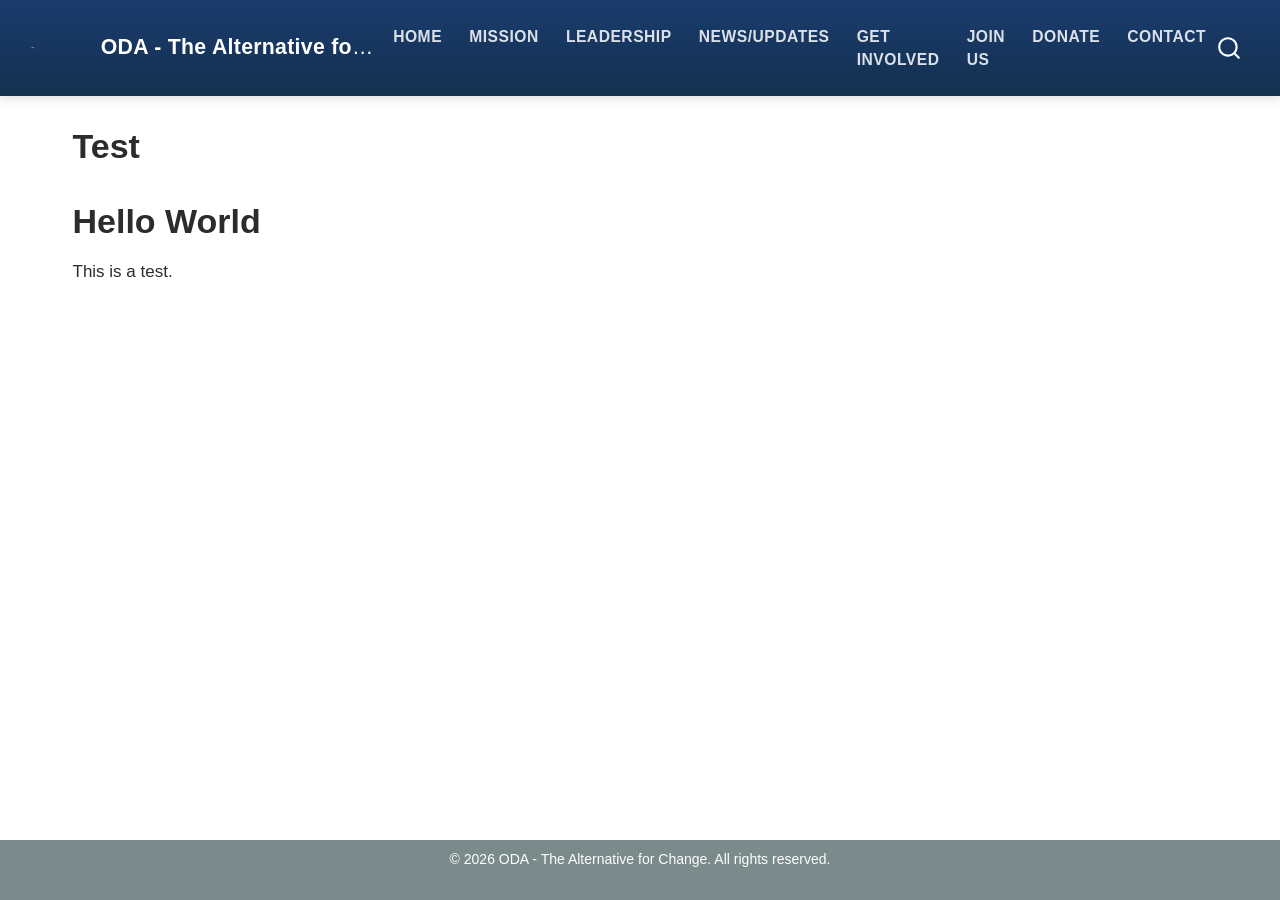
<file: docs/test.html>
<!DOCTYPE html>
<html xmlns="http://www.w3.org/1999/xhtml" lang="en" xml:lang="en"><head>

<meta charset="utf-8">
<meta name="generator" content="quarto-1.10.18">

<meta name="viewport" content="width=device-width, initial-scale=1.0, user-scalable=yes">


<title>Test – ODA - The Alternative for Change</title>
<style>
/* Default styles provided by pandoc.
** See https://pandoc.org/MANUAL.html#variables-for-html for config info.
*/
span.smallcaps{font-variant: small-caps;}
div.columns{display: flex; gap: 1.5em;}
div.column{flex: auto;}
@media screen {
div.columns{gap: min(4vw, 1.5em);}
div.column{overflow-x: auto;}
}
div.hanging-indent{margin-left: 1.5em; text-indent: -1.5em;}
ul.task-list{list-style: none;}
ul.task-list li input[type="checkbox"] {
  width: 0.8em;
  margin: 0 0.8em 0.2em -1em; /* quarto-specific, see https://github.com/quarto-dev/quarto-cli/issues/4556 */ 
  vertical-align: middle;
}
</style>


<script src="site_libs/quarto-nav/quarto-nav.js"></script>
<script src="site_libs/quarto-nav/headroom.min.js"></script>
<script src="site_libs/clipboard/clipboard.min.js"></script>
<script src="site_libs/quarto-search/autocomplete.umd.js"></script>
<script src="site_libs/quarto-search/fuse.min.js"></script>
<script src="site_libs/quarto-search/quarto-search.js"></script>
<meta name="quarto:offset" content="./">
<link href="./images/logo.svg" rel="icon" type="image/svg+xml">
<script src="site_libs/quarto-html/quarto.js" type="module"></script>
<script src="site_libs/quarto-html/tabsets/tabsets.js" type="module"></script>
<script src="site_libs/quarto-html/popper.min.js"></script>
<script src="site_libs/quarto-html/tippy.umd.min.js"></script>
<link href="site_libs/quarto-html/tippy.css" rel="stylesheet">
<link href="site_libs/quarto-html/quarto-syntax-highlighting-64a204ab8560d761af7679ceaba22944.css" rel="stylesheet" id="quarto-text-highlighting-styles">
<script src="site_libs/bootstrap/bootstrap.min.js"></script>
<link href="site_libs/bootstrap/bootstrap-icons.css" rel="stylesheet">
<link href="site_libs/bootstrap/bootstrap-52712ed3d3c5588d6e86f46791c64313.min.css" rel="stylesheet" append-hash="true" id="quarto-bootstrap" data-mode="light">
<script id="quarto-search-options" type="application/json">{
  "location": "navbar",
  "copy-button": false,
  "collapse-after": 3,
  "panel-placement": "end",
  "type": "overlay",
  "limit": 50,
  "keyboard-shortcut": [
    "f",
    "/",
    "s"
  ],
  "show-item-context": false,
  "language": {
    "search-no-results-text": "No results",
    "search-matching-documents-text": "matching documents",
    "search-copy-link-title": "Copy link to search",
    "search-hide-matches-text": "Hide additional matches",
    "search-more-match-text": "more match in this document",
    "search-more-matches-text": "more matches in this document",
    "search-clear-button-title": "Clear",
    "search-text-placeholder": "",
    "search-detached-cancel-button-title": "Cancel",
    "search-submit-button-title": "Submit",
    "search-label": "Search"
  }
}</script>


<link rel="stylesheet" href="styles.css">
<meta property="og:title" content="Test – ODA - The Alternative for Change">
<meta property="og:description" content="Official campaign website for ODA - The Alternative for Change, Oluwadamilola Desmond Awoyo’s platform for House of Representatives, Owo/Ose">
<meta property="og:image" content="https://ifenuel.github.io/oda-website/images/social-preview.jpg.jpeg">
<meta property="og:site_name" content="ODA - The Alternative for Change">
<meta property="og:locale" content="en_US">
<meta name="twitter:title" content="Test – ODA - The Alternative for Change">
<meta name="twitter:description" content="Official campaign website for ODA - The Alternative for Change, Oluwadamilola Desmond Awoyo’s platform for House of Representatives, Owo/Ose">
<meta name="twitter:image" content="https://ifenuel.github.io/oda-website/images/social-preview.jpg.jpeg">
<meta name="twitter:card" content="summary_large_image">
</head>

<body class="nav-fixed quarto-light">

<div id="quarto-search-results"></div>
  <header id="quarto-header" class="headroom fixed-top">
    <nav class="navbar navbar-expand-lg " data-bs-theme="dark">
      <div class="navbar-container container-fluid">
      <div class="navbar-brand-container mx-auto">
    <a href="./index.html" class="navbar-brand navbar-brand-logo">
    <img src="./images/logo.svg" alt="" class="navbar-logo light-content">
    <img src="./images/logo.svg" alt="" class="navbar-logo dark-content">
    </a>
    <a class="navbar-brand" href="./index.html">
    <span class="navbar-title">ODA - The Alternative for Change</span>
    </a>
  </div>
            <div id="quarto-search" class="" title="Search"></div>
          <button class="navbar-toggler" type="button" data-bs-toggle="collapse" data-bs-target="#navbarCollapse" aria-controls="navbarCollapse" role="menu" aria-expanded="false" aria-label="Toggle navigation" onclick="if (window.quartoToggleHeadroom) { window.quartoToggleHeadroom(); }">
  <span class="navbar-toggler-icon"></span>
</button>
          <div class="collapse navbar-collapse" id="navbarCollapse">
            <ul class="navbar-nav navbar-nav-scroll me-auto">
  <li class="nav-item">
    <a class="nav-link" href="./index.html"> 
<span class="menu-text">Home</span></a>
  </li>  
  <li class="nav-item">
    <a class="nav-link" href="./mission.html"> 
<span class="menu-text">Mission</span></a>
  </li>  
  <li class="nav-item">
    <a class="nav-link" href="./leadership.html"> 
<span class="menu-text">Leadership</span></a>
  </li>  
  <li class="nav-item">
    <a class="nav-link" href="./news.html"> 
<span class="menu-text">News/Updates</span></a>
  </li>  
  <li class="nav-item">
    <a class="nav-link" href="./get-involved.html"> 
<span class="menu-text">Get Involved</span></a>
  </li>  
  <li class="nav-item">
    <a class="nav-link" href="./join.html"> 
<span class="menu-text">Join Us</span></a>
  </li>  
  <li class="nav-item">
    <a class="nav-link" href="./donate.html"> 
<span class="menu-text">Donate</span></a>
  </li>  
  <li class="nav-item">
    <a class="nav-link" href="./contact.html"> 
<span class="menu-text">Contact</span></a>
  </li>  
</ul>
          </div> <!-- /navcollapse -->
            <div class="quarto-navbar-tools">
</div>
      </div> <!-- /container-fluid -->
    </nav>
</header>
<!-- content -->
<div id="quarto-content" class="quarto-container page-columns page-rows-contents page-layout-full page-navbar">
<!-- sidebar -->
<!-- margin-sidebar -->
    
<!-- main -->
<main class="content column-page" id="quarto-document-content">

<header id="title-block-header" class="quarto-title-block default">
<div class="quarto-title">
<h1 class="title">Test</h1>
</div>



<div class="quarto-title-meta column-page">

    
  
    
  </div>
  


</header>


<section id="hello-world" class="level1">
<h1>Hello World</h1>
<p>This is a test.</p>


</section>

</main> <!-- /main -->
<script id="quarto-html-after-body" type="application/javascript">
  window.document.addEventListener("DOMContentLoaded", function (event) {
    const isCodeAnnotation = (el) => {
      for (const clz of el.classList) {
        if (clz.startsWith('code-annotation-')) {                     
          return true;
        }
      }
      return false;
    }
    const onCopySuccess = function(e) {
      // button target
      const button = e.trigger;
      // don't keep focus
      button.blur();
      // flash "checked"
      button.classList.add('code-copy-button-checked');
      var currentTitle = button.getAttribute("title");
      button.setAttribute("title", "Copied!");
      let tooltip;
      if (window.bootstrap) {
        button.setAttribute("data-bs-toggle", "tooltip");
        button.setAttribute("data-bs-placement", "left");
        button.setAttribute("data-bs-title", "Copied!");
        tooltip = new bootstrap.Tooltip(button, 
          { trigger: "manual", 
            customClass: "code-copy-button-tooltip",
            offset: [0, -8]});
        tooltip.show();    
      }
      setTimeout(function() {
        if (tooltip) {
          tooltip.hide();
          button.removeAttribute("data-bs-title");
          button.removeAttribute("data-bs-toggle");
          button.removeAttribute("data-bs-placement");
        }
        button.setAttribute("title", currentTitle);
        button.classList.remove('code-copy-button-checked');
      }, 1000);
      // clear code selection
      e.clearSelection();
    }
    const getTextToCopy = function(trigger) {
      const outerScaffold = trigger.parentElement.cloneNode(true);
      const codeEl = outerScaffold.querySelector('code');
      for (const childEl of codeEl.children) {
        if (isCodeAnnotation(childEl)) {
          childEl.remove();
        }
      }
      return codeEl.innerText;
    }
    const clipboard = new window.ClipboardJS('.code-copy-button:not([data-in-quarto-modal])', {
      text: getTextToCopy
    });
    clipboard.on('success', onCopySuccess);
    if (window.document.getElementById('quarto-embedded-source-code-modal')) {
      const clipboardModal = new window.ClipboardJS('.code-copy-button[data-in-quarto-modal]', {
        text: getTextToCopy,
        container: window.document.getElementById('quarto-embedded-source-code-modal')
      });
      clipboardModal.on('success', onCopySuccess);
    }
      var localhostRegex = new RegExp(/^(?:http|https):\/\/localhost\:?[0-9]*\//);
      var mailtoRegex = new RegExp(/^mailto:/);
        var filterRegex = new RegExp("https:\/\/ifenuel\.github\.io\/oda-website");
      var isInternal = (href) => {
          return filterRegex.test(href) || localhostRegex.test(href) || mailtoRegex.test(href);
      }
      // Inspect non-navigation links and adorn them if external
     var links = window.document.querySelectorAll('a[href]:not(.nav-link):not(.navbar-brand):not(.toc-action):not(.sidebar-link):not(.sidebar-item-toggle):not(.pagination-link):not(.no-external):not([aria-hidden]):not(.dropdown-item):not(.quarto-navigation-tool):not(.about-link)');
      for (var i=0; i<links.length; i++) {
        const link = links[i];
        if (!isInternal(link.href)) {
          // undo the damage that might have been done by quarto-nav.js in the case of
          // links that we want to consider external
          if (link.dataset.originalHref !== undefined) {
            link.href = link.dataset.originalHref;
          }
        }
      }
    function tippyHover(el, contentFn, onTriggerFn, onUntriggerFn) {
      const config = {
        allowHTML: true,
        maxWidth: 500,
        delay: 100,
        arrow: false,
        appendTo: function(el) {
            return el.parentElement;
        },
        interactive: true,
        interactiveBorder: 10,
        theme: 'quarto',
        placement: 'bottom-start',
      };
      if (contentFn) {
        config.content = contentFn;
      }
      if (onTriggerFn) {
        config.onTrigger = onTriggerFn;
      }
      if (onUntriggerFn) {
        config.onUntrigger = onUntriggerFn;
      }
      window.tippy(el, config); 
    }
    const noterefs = window.document.querySelectorAll('a[role="doc-noteref"]');
    for (var i=0; i<noterefs.length; i++) {
      const ref = noterefs[i];
      tippyHover(ref, function() {
        // use id or data attribute instead here
        let href = ref.getAttribute('data-footnote-href') || ref.getAttribute('href');
        try { href = new URL(href).hash; } catch {}
        const id = href.replace(/^#\/?/, "");
        const note = window.document.getElementById(id);
        if (note) {
          return note.innerHTML;
        } else {
          return "";
        }
      });
    }
    const xrefs = window.document.querySelectorAll('a.quarto-xref');
    const processXRef = (id, note) => {
      // Strip column container classes
      const stripColumnClz = (el) => {
        el.classList.remove("page-full", "page-columns");
        if (el.children) {
          for (const child of el.children) {
            stripColumnClz(child);
          }
        }
      }
      stripColumnClz(note)
      if (id === null || id.startsWith('sec-')) {
        // Special case sections, only their first couple elements
        const container = document.createElement("div");
        if (note.children && note.children.length > 2) {
          container.appendChild(note.children[0].cloneNode(true));
          for (let i = 1; i < note.children.length; i++) {
            const child = note.children[i];
            if (child.tagName === "P" && child.innerText === "") {
              continue;
            } else {
              container.appendChild(child.cloneNode(true));
              break;
            }
          }
          if (window.Quarto?.typesetMath) {
            window.Quarto.typesetMath(container);
          }
          return container.innerHTML
        } else {
          if (window.Quarto?.typesetMath) {
            window.Quarto.typesetMath(note);
          }
          return note.innerHTML;
        }
      } else {
        // Remove any anchor links if they are present
        const anchorLink = note.querySelector('a.anchorjs-link');
        if (anchorLink) {
          anchorLink.remove();
        }
        if (window.Quarto?.typesetMath) {
          window.Quarto.typesetMath(note);
        }
        if (note.classList.contains("callout")) {
          return note.outerHTML;
        } else {
          return note.innerHTML;
        }
      }
    }
    for (var i=0; i<xrefs.length; i++) {
      const xref = xrefs[i];
      tippyHover(xref, undefined, function(instance) {
        instance.disable();
        let url = xref.getAttribute('href');
        let hash = undefined; 
        if (url.startsWith('#')) {
          hash = url;
        } else {
          try { hash = new URL(url).hash; } catch {}
        }
        if (hash) {
          const id = hash.replace(/^#\/?/, "");
          const note = window.document.getElementById(id);
          if (note !== null) {
            try {
              const html = processXRef(id, note.cloneNode(true));
              instance.setContent(html);
            } finally {
              instance.enable();
              instance.show();
            }
          } else {
            // See if we can fetch this
            fetch(url.split('#')[0])
            .then(res => res.text())
            .then(html => {
              const parser = new DOMParser();
              const htmlDoc = parser.parseFromString(html, "text/html");
              const note = htmlDoc.getElementById(id);
              if (note !== null) {
                const html = processXRef(id, note);
                instance.setContent(html);
              } 
            }).finally(() => {
              instance.enable();
              instance.show();
            });
          }
        } else {
          // See if we can fetch a full url (with no hash to target)
          // This is a special case and we should probably do some content thinning / targeting
          fetch(url)
          .then(res => res.text())
          .then(html => {
            const parser = new DOMParser();
            const htmlDoc = parser.parseFromString(html, "text/html");
            const note = htmlDoc.querySelector('main.content');
            if (note !== null) {
              // This should only happen for chapter cross references
              // (since there is no id in the URL)
              // remove the first header
              if (note.children.length > 0 && note.children[0].tagName === "HEADER") {
                note.children[0].remove();
              }
              const html = processXRef(null, note);
              instance.setContent(html);
            } 
          }).finally(() => {
            instance.enable();
            instance.show();
          });
        }
      }, function(instance) {
      });
    }
        let selectedAnnoteEl;
        const selectorForAnnotation = ( cell, annotation) => {
          let cellAttr = 'data-code-cell="' + cell + '"';
          let lineAttr = 'data-code-annotation="' +  annotation + '"';
          const selector = 'span[' + cellAttr + '][' + lineAttr + ']';
          return selector;
        }
        const selectCodeLines = (annoteEl) => {
          const doc = window.document;
          const targetCell = annoteEl.getAttribute("data-target-cell");
          const targetAnnotation = annoteEl.getAttribute("data-target-annotation");
          const annoteSpan = window.document.querySelector(selectorForAnnotation(targetCell, targetAnnotation));
          const lines = annoteSpan.getAttribute("data-code-lines").split(",");
          const lineIds = lines.map((line) => {
            return targetCell + "-" + line;
          })
          let top = null;
          let height = null;
          let parent = null;
          if (lineIds.length > 0) {
              //compute the position of the single el (top and bottom and make a div)
              const el = window.document.getElementById(lineIds[0]);
              top = el.offsetTop;
              height = el.offsetHeight;
              parent = el.parentElement.parentElement;
            if (lineIds.length > 1) {
              const lastEl = window.document.getElementById(lineIds[lineIds.length - 1]);
              const bottom = lastEl.offsetTop + lastEl.offsetHeight;
              height = bottom - top;
            }
            if (top !== null && height !== null && parent !== null) {
              // cook up a div (if necessary) and position it 
              let div = window.document.getElementById("code-annotation-line-highlight");
              if (div === null) {
                div = window.document.createElement("div");
                div.setAttribute("id", "code-annotation-line-highlight");
                div.style.position = 'absolute';
                parent.appendChild(div);
              }
              div.style.top = top - 2 + "px";
              div.style.height = height + 4 + "px";
              div.style.left = 0;
              let gutterDiv = window.document.getElementById("code-annotation-line-highlight-gutter");
              if (gutterDiv === null) {
                gutterDiv = window.document.createElement("div");
                gutterDiv.setAttribute("id", "code-annotation-line-highlight-gutter");
                gutterDiv.style.position = 'absolute';
                const codeCell = window.document.getElementById(targetCell);
                const gutter = codeCell.querySelector('.code-annotation-gutter');
                gutter.appendChild(gutterDiv);
              }
              gutterDiv.style.top = top - 2 + "px";
              gutterDiv.style.height = height + 4 + "px";
            }
            selectedAnnoteEl = annoteEl;
          }
        };
        const unselectCodeLines = () => {
          const elementsIds = ["code-annotation-line-highlight", "code-annotation-line-highlight-gutter"];
          elementsIds.forEach((elId) => {
            const div = window.document.getElementById(elId);
            if (div) {
              div.remove();
            }
          });
          selectedAnnoteEl = undefined;
        };
          // Handle positioning of the toggle
      window.addEventListener(
        "resize",
        throttle(() => {
          elRect = undefined;
          if (selectedAnnoteEl) {
            selectCodeLines(selectedAnnoteEl);
          }
        }, 10)
      );
      function throttle(fn, ms) {
      let throttle = false;
      let timer;
        return (...args) => {
          if(!throttle) { // first call gets through
              fn.apply(this, args);
              throttle = true;
          } else { // all the others get throttled
              if(timer) clearTimeout(timer); // cancel #2
              timer = setTimeout(() => {
                fn.apply(this, args);
                timer = throttle = false;
              }, ms);
          }
        };
      }
        // Attach click handler to the DT
        const annoteDls = window.document.querySelectorAll('dt[data-target-cell]');
        for (const annoteDlNode of annoteDls) {
          annoteDlNode.addEventListener('click', (event) => {
            const clickedEl = event.target;
            if (clickedEl !== selectedAnnoteEl) {
              unselectCodeLines();
              const activeEl = window.document.querySelector('dt[data-target-cell].code-annotation-active');
              if (activeEl) {
                activeEl.classList.remove('code-annotation-active');
              }
              selectCodeLines(clickedEl);
              clickedEl.classList.add('code-annotation-active');
            } else {
              // Unselect the line
              unselectCodeLines();
              clickedEl.classList.remove('code-annotation-active');
            }
          });
        }
    const findCites = (el) => {
      const parentEl = el.parentElement;
      if (parentEl) {
        const cites = parentEl.dataset.cites;
        if (cites) {
          return {
            el,
            cites: cites.split(' ')
          };
        } else {
          return findCites(el.parentElement)
        }
      } else {
        return undefined;
      }
    };
    var bibliorefs = window.document.querySelectorAll('a[role="doc-biblioref"]');
    for (var i=0; i<bibliorefs.length; i++) {
      const ref = bibliorefs[i];
      const citeInfo = findCites(ref);
      if (citeInfo) {
        tippyHover(citeInfo.el, function() {
          var popup = window.document.createElement('div');
          citeInfo.cites.forEach(function(cite) {
            var citeDiv = window.document.createElement('div');
            citeDiv.classList.add('hanging-indent');
            citeDiv.classList.add('csl-entry');
            var biblioDiv = window.document.getElementById('ref-' + cite);
            if (biblioDiv) {
              citeDiv.innerHTML = biblioDiv.innerHTML;
            }
            popup.appendChild(citeDiv);
          });
          return popup.innerHTML;
        });
      }
    }
  });
  </script>
</div> <!-- /content -->
<footer class="footer">
  <div class="nav-footer">
    <div class="nav-footer-left">
      &nbsp;
    </div>   
    <div class="nav-footer-center">
<p>© 2026 ODA - The Alternative for Change. All rights reserved.</p>
</div>
    <div class="nav-footer-right">
      &nbsp;
    </div>
  </div>
</footer>




</body></html>
</file>
<file: docs/site_libs/quarto-html/tippy.css>
.tippy-box[data-animation=fade][data-state=hidden]{opacity:0}[data-tippy-root]{max-width:calc(100vw - 10px)}.tippy-box{position:relative;background-color:#333;color:#fff;border-radius:4px;font-size:14px;line-height:1.4;white-space:normal;outline:0;transition-property:transform,visibility,opacity}.tippy-box[data-placement^=top]>.tippy-arrow{bottom:0}.tippy-box[data-placement^=top]>.tippy-arrow:before{bottom:-7px;left:0;border-width:8px 8px 0;border-top-color:initial;transform-origin:center top}.tippy-box[data-placement^=bottom]>.tippy-arrow{top:0}.tippy-box[data-placement^=bottom]>.tippy-arrow:before{top:-7px;left:0;border-width:0 8px 8px;border-bottom-color:initial;transform-origin:center bottom}.tippy-box[data-placement^=left]>.tippy-arrow{right:0}.tippy-box[data-placement^=left]>.tippy-arrow:before{border-width:8px 0 8px 8px;border-left-color:initial;right:-7px;transform-origin:center left}.tippy-box[data-placement^=right]>.tippy-arrow{left:0}.tippy-box[data-placement^=right]>.tippy-arrow:before{left:-7px;border-width:8px 8px 8px 0;border-right-color:initial;transform-origin:center right}.tippy-box[data-inertia][data-state=visible]{transition-timing-function:cubic-bezier(.54,1.5,.38,1.11)}.tippy-arrow{width:16px;height:16px;color:#333}.tippy-arrow:before{content:"";position:absolute;border-color:transparent;border-style:solid}.tippy-content{position:relative;padding:5px 9px;z-index:1}
</file>
<file: docs/site_libs/quarto-html/quarto-syntax-highlighting-64a204ab8560d761af7679ceaba22944.css>
/* quarto syntax highlight colors */
:root {
  --quarto-hl-ot-color: #003B4F;
  --quarto-hl-at-color: #657422;
  --quarto-hl-ss-color: #20794D;
  --quarto-hl-an-color: #5E5E5E;
  --quarto-hl-fu-color: #4758AB;
  --quarto-hl-st-color: #20794D;
  --quarto-hl-cf-color: #003B4F;
  --quarto-hl-op-color: #5E5E5E;
  --quarto-hl-er-color: #AD0000;
  --quarto-hl-bn-color: #AD0000;
  --quarto-hl-al-color: #AD0000;
  --quarto-hl-va-color: #111111;
  --quarto-hl-bu-color: inherit;
  --quarto-hl-ex-color: inherit;
  --quarto-hl-pp-color: #AD0000;
  --quarto-hl-in-color: #5E5E5E;
  --quarto-hl-vs-color: #20794D;
  --quarto-hl-wa-color: #5E5E5E;
  --quarto-hl-do-color: #5E5E5E;
  --quarto-hl-im-color: #00769E;
  --quarto-hl-ch-color: #20794D;
  --quarto-hl-dt-color: #AD0000;
  --quarto-hl-fl-color: #AD0000;
  --quarto-hl-co-color: #5E5E5E;
  --quarto-hl-cv-color: #5E5E5E;
  --quarto-hl-cn-color: #8f5902;
  --quarto-hl-sc-color: #5E5E5E;
  --quarto-hl-dv-color: #AD0000;
  --quarto-hl-kw-color: #003B4F;
}

/* other quarto variables */
:root {
  --quarto-font-monospace: SFMono-Regular, Menlo, Monaco, Consolas, "Liberation Mono", "Courier New", monospace;
}

/* syntax highlight based on Pandoc's rules */
pre > code.sourceCode > span {
  color: #003B4F;
}

code.sourceCode > span {
  color: #003B4F;
}

div.sourceCode,
div.sourceCode pre.sourceCode {
  color: #003B4F;
}

/* Normal */
code span {
  color: #003B4F;
}

/* Alert */
code span.al {
  color: #AD0000;
  font-style: inherit;
}

/* Annotation */
code span.an {
  color: #5E5E5E;
  font-style: inherit;
}

/* Attribute */
code span.at {
  color: #657422;
  font-style: inherit;
}

/* BaseN */
code span.bn {
  color: #AD0000;
  font-style: inherit;
}

/* BuiltIn */
code span.bu {
  font-style: inherit;
}

/* ControlFlow */
code span.cf {
  color: #003B4F;
  font-weight: bold;
  font-style: inherit;
}

/* Char */
code span.ch {
  color: #20794D;
  font-style: inherit;
}

/* Constant */
code span.cn {
  color: #8f5902;
  font-style: inherit;
}

/* Comment */
code span.co {
  color: #5E5E5E;
  font-style: inherit;
}

/* CommentVar */
code span.cv {
  color: #5E5E5E;
  font-style: italic;
}

/* Documentation */
code span.do {
  color: #5E5E5E;
  font-style: italic;
}

/* DataType */
code span.dt {
  color: #AD0000;
  font-style: inherit;
}

/* DecVal */
code span.dv {
  color: #AD0000;
  font-style: inherit;
}

/* Error */
code span.er {
  color: #AD0000;
  font-style: inherit;
}

/* Extension */
code span.ex {
  font-style: inherit;
}

/* Float */
code span.fl {
  color: #AD0000;
  font-style: inherit;
}

/* Function */
code span.fu {
  color: #4758AB;
  font-style: inherit;
}

/* Import */
code span.im {
  color: #00769E;
  font-style: inherit;
}

/* Information */
code span.in {
  color: #5E5E5E;
  font-style: inherit;
}

/* Keyword */
code span.kw {
  color: #003B4F;
  font-weight: bold;
  font-style: inherit;
}

/* Operator */
code span.op {
  color: #5E5E5E;
  font-style: inherit;
}

/* Other */
code span.ot {
  color: #003B4F;
  font-style: inherit;
}

/* Preprocessor */
code span.pp {
  color: #AD0000;
  font-style: inherit;
}

/* SpecialChar */
code span.sc {
  color: #5E5E5E;
  font-style: inherit;
}

/* SpecialString */
code span.ss {
  color: #20794D;
  font-style: inherit;
}

/* String */
code span.st {
  color: #20794D;
  font-style: inherit;
}

/* Variable */
code span.va {
  color: #111111;
  font-style: inherit;
}

/* VerbatimString */
code span.vs {
  color: #20794D;
  font-style: inherit;
}

/* Warning */
code span.wa {
  color: #5E5E5E;
  font-style: italic;
}

.prevent-inlining {
  content: "</";
}

/*# sourceMappingURL=9d8d5bb603a83b8298b89080a598c93b.css.map */
</file>
<file: docs/styles.css>
.contact-form input,
.contact-form textarea {
  width: 100%;
  padding: 0.7rem;
  margin-bottom: 1rem;
  border: 1px solid #ccc;
  border-radius: 5px;
  font-family: inherit;
}
.contact-form label {
  font-weight: 600;
  display: block;
  margin-bottom: 0.3rem;
}
.contact-form button {
  background-color: #1a3c6e;
  color: white;
  border: none;
  padding: 0.8rem 2rem;
  border-radius: 5px;
  font-weight: 600;
  cursor: pointer;
  -webkit-appearance: none;
  appearance: none;
}
.contact-form button:hover {
  background-color: #2d5a9e;
}
</file>
